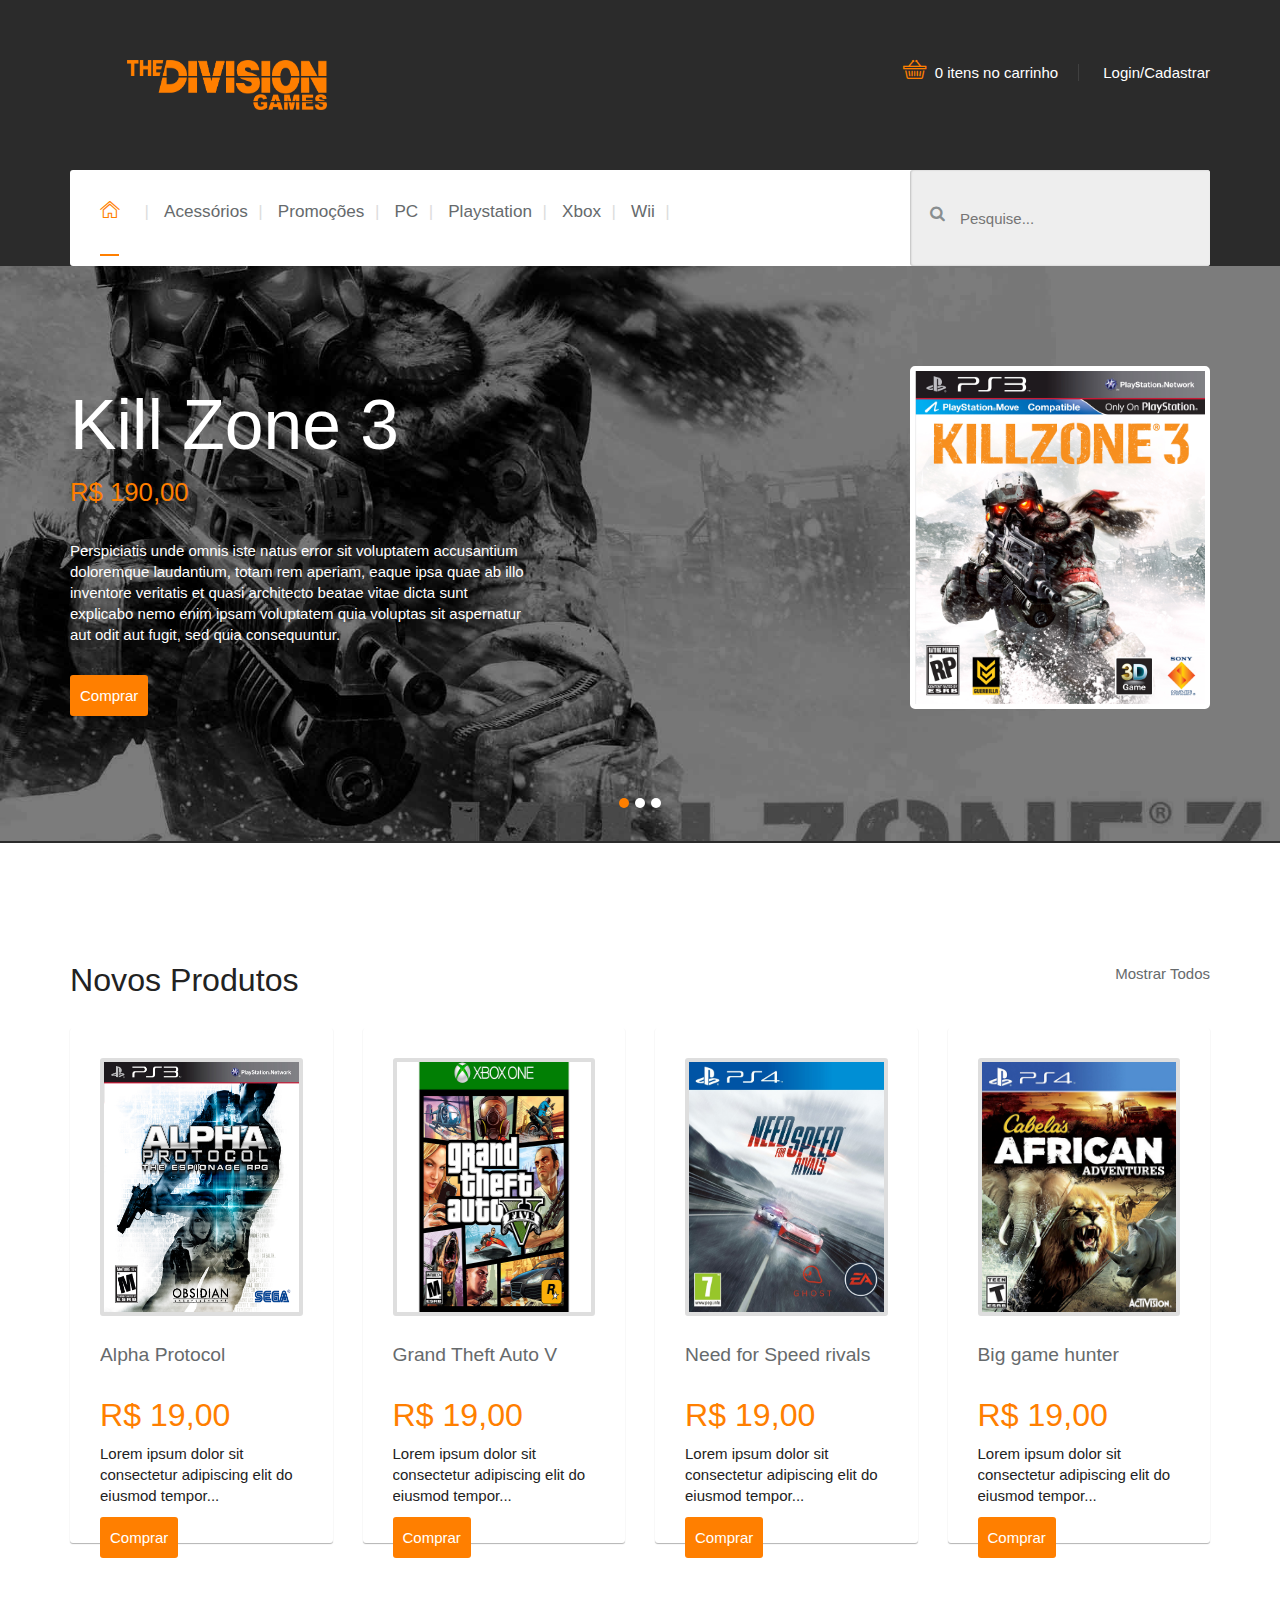
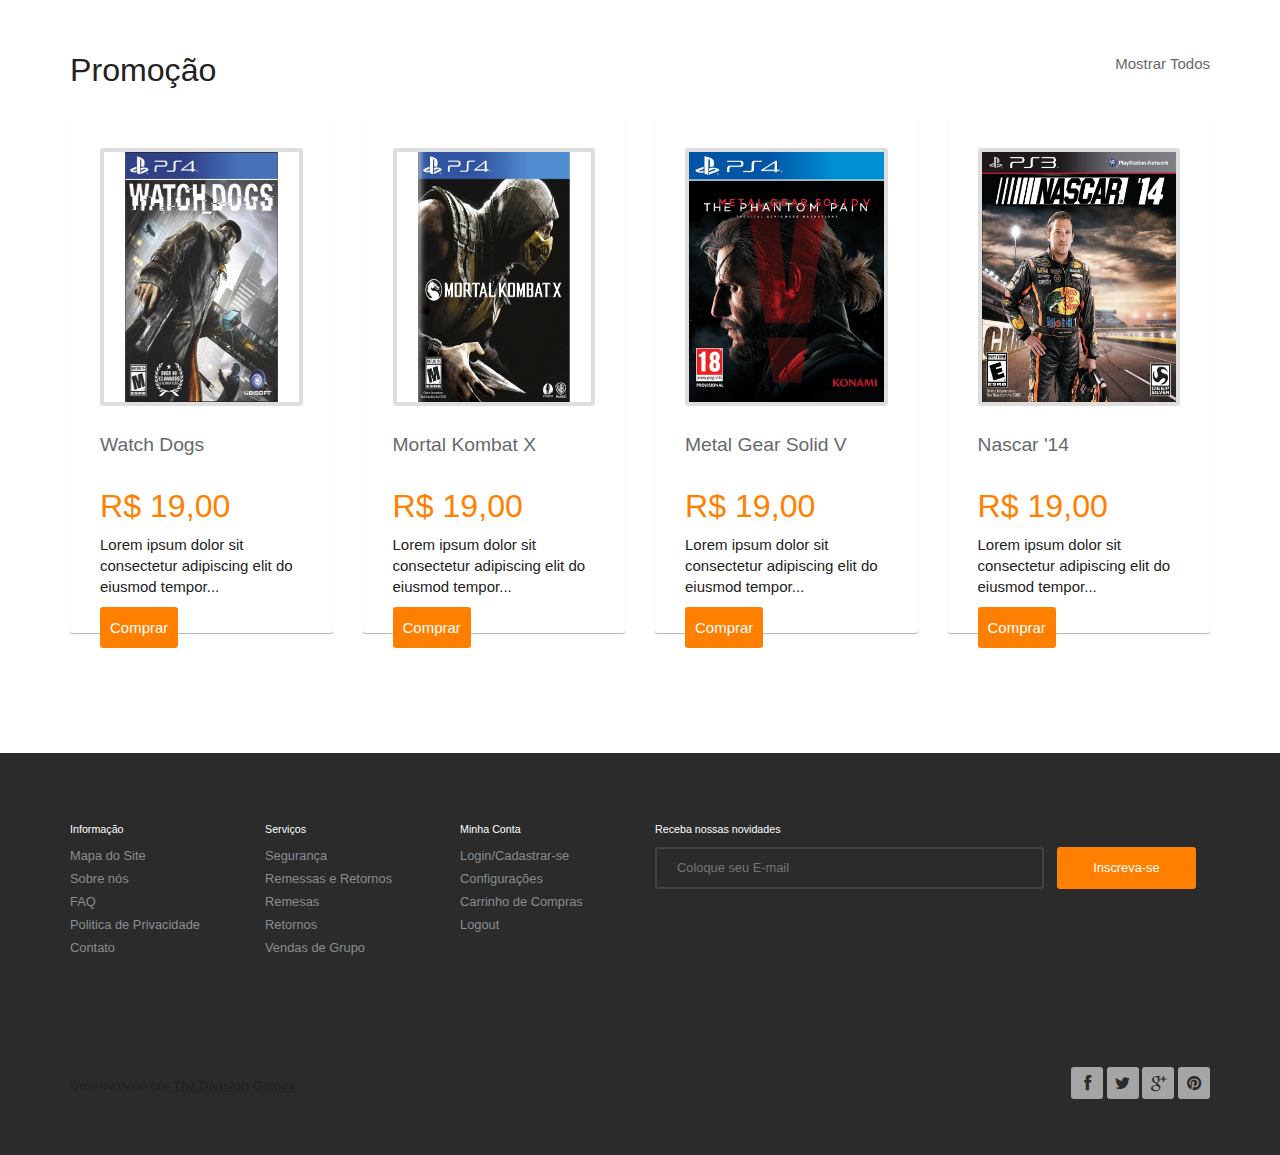
<file: WebContent/index.html>
<!DOCTYPE html>
<html lang="pt-br">
	<head>
		<meta charset="UTF-8">
		<meta http-equiv="X-UA-Compatible" content="IE=edge">
		<meta name="viewport" content="width=device-width, initial-scale=1.0,maximum-scale=1">
		
		<title>The Division Games - Home</title>

		<!-- Loading third party fonts -->
		<link href="http://fonts.googleapis.com/css?family=Roboto:100,300,400,700|" rel="stylesheet" type="text/css">
		<link href="fonts/font-awesome.min.css" rel="stylesheet" type="text/css">
		<link href="fonts/lineo-icon/style.css" rel="stylesheet" type="text/css">

		<!-- Loading main css file -->
		<link rel="stylesheet" href="css/style.css">
		<link rel="stylesheet" type="text/css" href="css/normalize.css">
		<link rel="stylesheet" href="css/bootstrap.css">
		
		<!--[if lt IE 9]>
		<script src="js/ie-support/html5.js"></script>
		<script src="js/ie-support/respond.js"></script>
		<![endif]-->

	</head>


	<body class="slider-collapse">
		
		<div id="site-content">
			<div class="site-header">
				<div class="container">
					<a href="index.html" id="branding">
						<img src="image/logo.png" alt="" class="logo" height="50" width="200">
						<!--div class="logo-text">
							<h1 class="site-title">The Division Games</h1>
							<small class="site-description">Entretenimento</small>
						</div-->
					</a> <!-- #branding -->

					<div class="right-section pull-right">
						<a href="cart.html" class="cart"><i class="icon-cart"></i> 0 itens no carrinho</a>
						<a href="#" class="login-button">Login/Cadastrar</a>
					</div> <!-- .right-section -->

					<div class="main-navigation">
						<button class="toggle-menu"><i class="fa fa-bars"></i></button>
						<ul class="menu">
							<li class="menu-item home current-menu-item"><a href="index.html"><i class="icon-home"></i></a></li>
							<li class="menu-item"><a href="products.html">Acessórios</a></li>
							<li class="menu-item"><a href="products.html">Promoções</a></li>
							<li class="menu-item"><a href="products.html">PC</a></li>
							<li class="menu-item"><a href="products.html">Playstation</a></li>
							<li class="menu-item"><a href="products.html">Xbox</a></li>
							<li class="menu-item"><a href="products.html">Wii</a></li>
						</ul> <!-- .menu -->
						<div class="search-form">
							<form action="">
								<label><i class="fa fa-lg fa-search"></i></label>
								<input type="text" placeholder="Pesquise..." autocomplete>
							</form>
						</div> <!-- .search-form -->

						<div class="mobile-navigation"></div> <!-- .mobile-navigation -->
					</div> <!-- .main-navigation -->
				</div> <!-- .container -->
			</div> <!-- .site-header -->

			<div class="home-slider">
				<ul class="slides">
					<li data-bg-image="image/killzone-slide.jpg">
						<div class="container">
							<div class="slide-content">
								<h2 class="slide-title">Kill Zone 3</h2>
								<small class="slide-subtitle">R$ 190,00</small>
								
								<p>Perspiciatis unde omnis iste natus error sit voluptatem accusantium doloremque laudantium, totam rem aperiam, eaque ipsa quae ab illo inventore veritatis et quasi architecto beatae vitae dicta sunt explicabo nemo enim ipsam voluptatem quia voluptas sit aspernatur aut odit aut fugit, sed quia consequuntur.</p>
								
								<a href="cart.html" class="button">Comprar</a>
							</div>

							<img src="image/killzone.jpg" class="slide-image" width="300">
						</div>
					</li>
					<li data-bg-image="image/needforspeed-slide.jpg">
						<div class="container">
							<div class="slide-content">
								<h2 class="slide-title">Need for Speed: Rivals</h2>
								<small class="slide-subtitle">R$ 190,00</small>
								
								<p>Perspiciatis unde omnis iste natus error sit voluptatem accusantium doloremque laudantium, totam rem aperiam, eaque ipsa quae ab illo inventore veritatis et quasi architecto beatae vitae dicta sunt explicabo nemo enim ipsam voluptatem quia voluptas sit aspernatur aut odit aut fugit, sed quia consequuntur.</p>
								
								<a href="cart.html" class="button">Comprar</a>
							</div>

							<img src="image/needforspeed.jpg" class="slide-image" width="300">
						</div>
					</li>
					<li data-bg-image="image/callofduty-slide1.png">
						<div class="container">
							<div class="slide-content">
								<h2 class="slide-title">Call of Duty: Ghosts</h2>
								<small class="slide-subtitle">R$ 190,00</small>
								
								<p>Perspiciatis unde omnis iste natus error sit voluptatem accusantium doloremque laudantium, totam rem aperiam, eaque ipsa quae ab illo inventore veritatis et quasi architecto beatae vitae dicta sunt explicabo nemo enim ipsam voluptatem quia voluptas sit aspernatur aut odit aut fugit, sed quia consequuntur.</p>
								
								<a href="cart.html" class="button">Comprar</a>
							</div>

							<img src="image/callofduty.jpg" class="slide-image" width="300">
						</div>
					</li>
				</ul> <!-- .slides -->
			</div> <!-- .home-slider -->

			<main class="main-content">
				<div class="container">
					<div class="page">
						<section>
							<header>
								<h2 class="section-title">Novos Produtos</h2>
								<a href="#" class="all">Mostrar Todos</a>
							</header>

							<div class="product-list">
								<div class="product">
									<div class="inner-product">
										<div class="figure-image">
											<a href="single.html"><img src="image/alphaprotocol.jpg" alt="Game 1" height="250" width="200"></a>
										</div>
										<h3 class="product-title"><a href="#">Alpha Protocol</a></h3>
										<small class="price">R$ 19,00</small>
										<p>Lorem ipsum dolor sit consectetur adipiscing elit do eiusmod tempor...</p>
										<a href="cart.html" class="button">Comprar</a>
										<!--a href="#" class="button muted">Read Details</a-->
									</div>
								</div> <!-- .product -->

								<div class="product">
									<div class="inner-product">
										<div class="figure-image">
											<a href="single.html"><img src="image/gta5.jpeg" alt="Game 2" height="250" width="200"></a>
										</div>
										<h3 class="product-title"><a href="#">Grand Theft Auto V</a></h3>
										<small class="price">R$ 19,00</small>
										<p>Lorem ipsum dolor sit consectetur adipiscing elit do eiusmod tempor...</p>
										<a href="cart.html" class="button">Comprar</a>
										<!--a href="#" class="button muted">Read Details</a-->
									</div>
								</div> <!-- .product -->

								<div class="product">
									<div class="inner-product">
										<div class="figure-image">
											<a href="single.html"><img src="image/needforspeed.jpg" alt="Game 3" height="250" width="200"></a>
										</div>
										<h3 class="product-title"><a href="#">Need for Speed rivals</a></h3>
										<small class="price">R$ 19,00</small>
										<p>Lorem ipsum dolor sit consectetur adipiscing elit do eiusmod tempor...</p>
										<a href="cart.html" class="button">Comprar</a>
										<!--a href="#" class="button muted">Read Details</a-->
									</div>
								</div> <!-- .product -->

								<div class="product">
									<div class="inner-product">
										<div class="figure-image">
											<a href="single.html"><img src="image/bighunter.png" alt="Game 4" height="250" width="200"></a>
										</div>
										<h3 class="product-title"><a href="#">Big game hunter</a></h3>
										<small class="price">R$ 19,00</small>
										<p>Lorem ipsum dolor sit consectetur adipiscing elit do eiusmod tempor...</p>
										<a href="cart.html" class="button">Comprar</a>
										<!--a href="#" class="button muted">Read Details</a-->
									</div>
								</div> <!-- .product -->

							</div> <!-- .product-list -->

						</section>

						<section>
							<header>
								<h2 class="section-title">Promoção</h2>
								<a href="#" class="all">Mostrar Todos</a>
							</header>

							<div class="product-list">
								
								<div class="product">
									<div class="inner-product">
										<div class="figure-image">
											<a href="single.html"><img src="image/watchdogs.jpg" alt="Game 1" height="250" width="200"></a>
										</div>
										<h3 class="product-title"><a href="#">Watch Dogs</a></h3>
										<small class="price">R$ 19,00</small>
										<p>Lorem ipsum dolor sit consectetur adipiscing elit do eiusmod tempor...</p>
										<a href="cart.html" class="button">Comprar</a>
										<!--a href="#" class="button muted">Read Details</a-->
									</div>
								</div> <!-- .product -->
								
								
								<div class="product">
									<div class="inner-product">
										<div class="figure-image">
											<a href="single.html"><img src="image/mortalkombat.jpeg" alt="Game 2" height="250" width="200"></a>
										</div>
										<h3 class="product-title"><a href="#">Mortal Kombat X</a></h3>
										<small class="price">R$ 19,00</small>
										<p>Lorem ipsum dolor sit consectetur adipiscing elit do eiusmod tempor...</p>
										<a href="cart.html" class="button">Comprar</a>
										<!--a href="#" class="button muted">Read Details</a-->
									</div>
								</div> <!-- .product -->
								
								
								<div class="product">
									<div class="inner-product">
										<div class="figure-image">
											<a href="single.html"><img src="image/metalgear.jpg" alt="Game 3" height="250" width="200"></a>
										</div>
										<h3 class="product-title"><a href="#">Metal Gear Solid V</a></h3>
										<small class="price">R$ 19,00</small>
										<p>Lorem ipsum dolor sit consectetur adipiscing elit do eiusmod tempor...</p>
										<a href="cart.html" class="button">Comprar</a>
										<!--a href="#" class="button muted">Read Details</a-->
									</div>
								</div> <!-- .product -->
								
								
								<div class="product">
									<div class="inner-product">
										<div class="figure-image">
											<a href="single.html"><img src="image/nascar14.jpg" alt="Game 4" height="250" width="200"></a>
										</div>
										<h3 class="product-title"><a href="#">Nascar '14</a></h3>
										<small class="price">R$ 19,00</small>
										<p>Lorem ipsum dolor sit consectetur adipiscing elit do eiusmod tempor...</p>
										<a href="cart.html" class="button">Comprar</a>
										<!--a href="#" class="button muted">Read Details</a-->
									</div>
								</div> <!-- .product -->
								
							</div> <!-- .product-list -->

						</section>
					</div>
				</div> <!-- .container -->
			</main> <!-- .main-content -->

			<div class="site-footer">
				<div class="container">
					<div class="row">
						<div class="col-md-2">
							<div class="widget">
								<h3 class="widget-title">Informação</h3>
								<ul class="no-bullet">
									<li><a href="#">Mapa do Site</a></li>
									<li><a href="#">Sobre nós</a></li>
									<li><a href="#">FAQ</a></li>
									<li><a href="#">Politica de Privacidade</a></li>
									<li><a href="#">Contato</a></li>
								</ul>
							</div> <!-- .widget -->
						</div> <!-- column -->
						<div class="col-md-2">
							<div class="widget">
								<h3 class="widget-title">Serviços</h3>
								<ul class="no-bullet">
									<li><a href="#">Segurança</a></li>
									<li><a href="#">Remessas e Retornos</a></li>
									<li><a href="#">Remesas</a></li>
									<li><a href="#">Retornos</a></li>
									<li><a href="#">Vendas de Grupo</a></li>
								</ul>
							</div> 
						</div> 
						<div class="col-md-2">
							<div class="widget">
								<h3 class="widget-title">Minha Conta</h3>
								<ul class="no-bullet">
									<li><a href="#">Login/Cadastrar-se</a></li>
									<li><a href="#">Configurações</a></li>
									<li><a href="#">Carrinho de Compras</a></li>
									<!--li><a href="#">Order Tracking</a></li-->
									<li><a href="#">Logout</a></li>
								</ul>
							</div> <!-- .widget -->
						</div> <!-- column -->
						<div class="col-md-6">
							<div class="widget">
								<h3 class="widget-title">Receba nossas novidades</h3>
								<form action="#" class="newsletter-form">
									<input type="email" placeholder="Coloque seu E-mail">
									<input type="submit" value="Inscreva-se">
								</form>
							</div> <!-- .widget -->
						</div> <!-- column -->
					</div><!-- .row -->

					<div class="colophon">
						<div class="copy">Desenvolvido por <u><b>The Division Games<b></u></div>
						<div class="social-links square">
							<a href="#" class="facebook"><i class="fa fa-facebook"></i></a>
							<a href="#" class="twitter"><i class="fa fa-twitter"></i></a>
							<a href="#" class="google-plus"><i class="fa fa-google-plus"></i></a>
							<a href="#" class="pinterest"><i class="fa fa-pinterest"></i></a>
						</div> <!-- .social-links -->
					</div> <!-- .colophon -->
				</div> <!-- .container -->
			</div> <!-- .site-footer -->
		</div>

		<div class="overlay"></div>

		<div class="auth-popup popup">
			<a href="#" class="close"><i class="fa fa-times"></i></a>
			<div class="row">
				<div class="col-md-6">
					<h2 class="section-title">Login</h2>
					<form action="#">
						<input type="text" placeholder="Login">
						<input type="password" placeholder="Senha">
						<input type="submit" value="Login">
					</form>
				</div> <!-- .column -->
				<div class="col-md-6">
					<h2 class="section-title">Criar uma conta</h2>
					<form action="formulario.html">
						<input type="text" placeholder="Login">
						<input type="email" placeholder="E-mail">
						<input type="submit" value="Cadastrar">
					</form>
				</div> <!-- .column -->
			</div> <!-- .row -->
		</div> <!-- .auth-popup -->

		<script src="js/jquery-1.11.1.min.js"></script>
		<script src="js/plugins.js"></script>
		<script src="js/app.js"></script>
		
	</body>

</html>
</file>
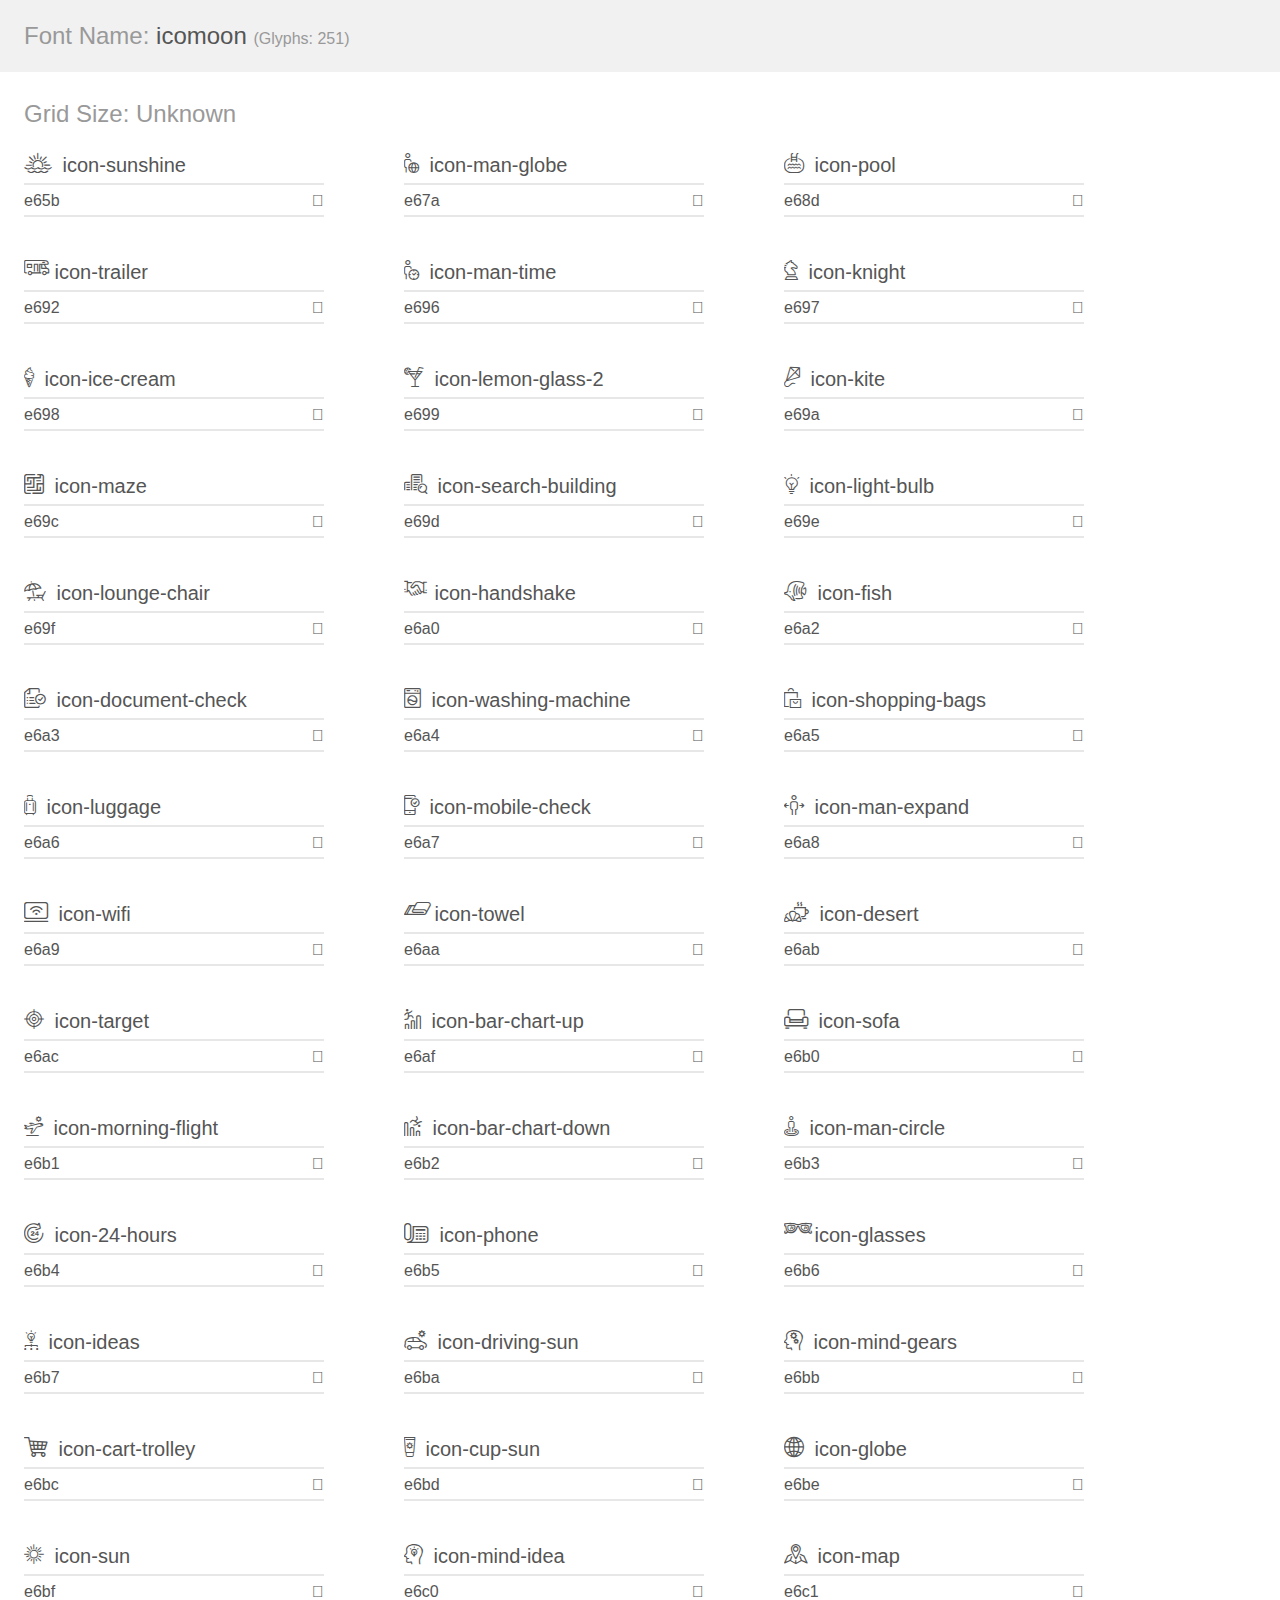
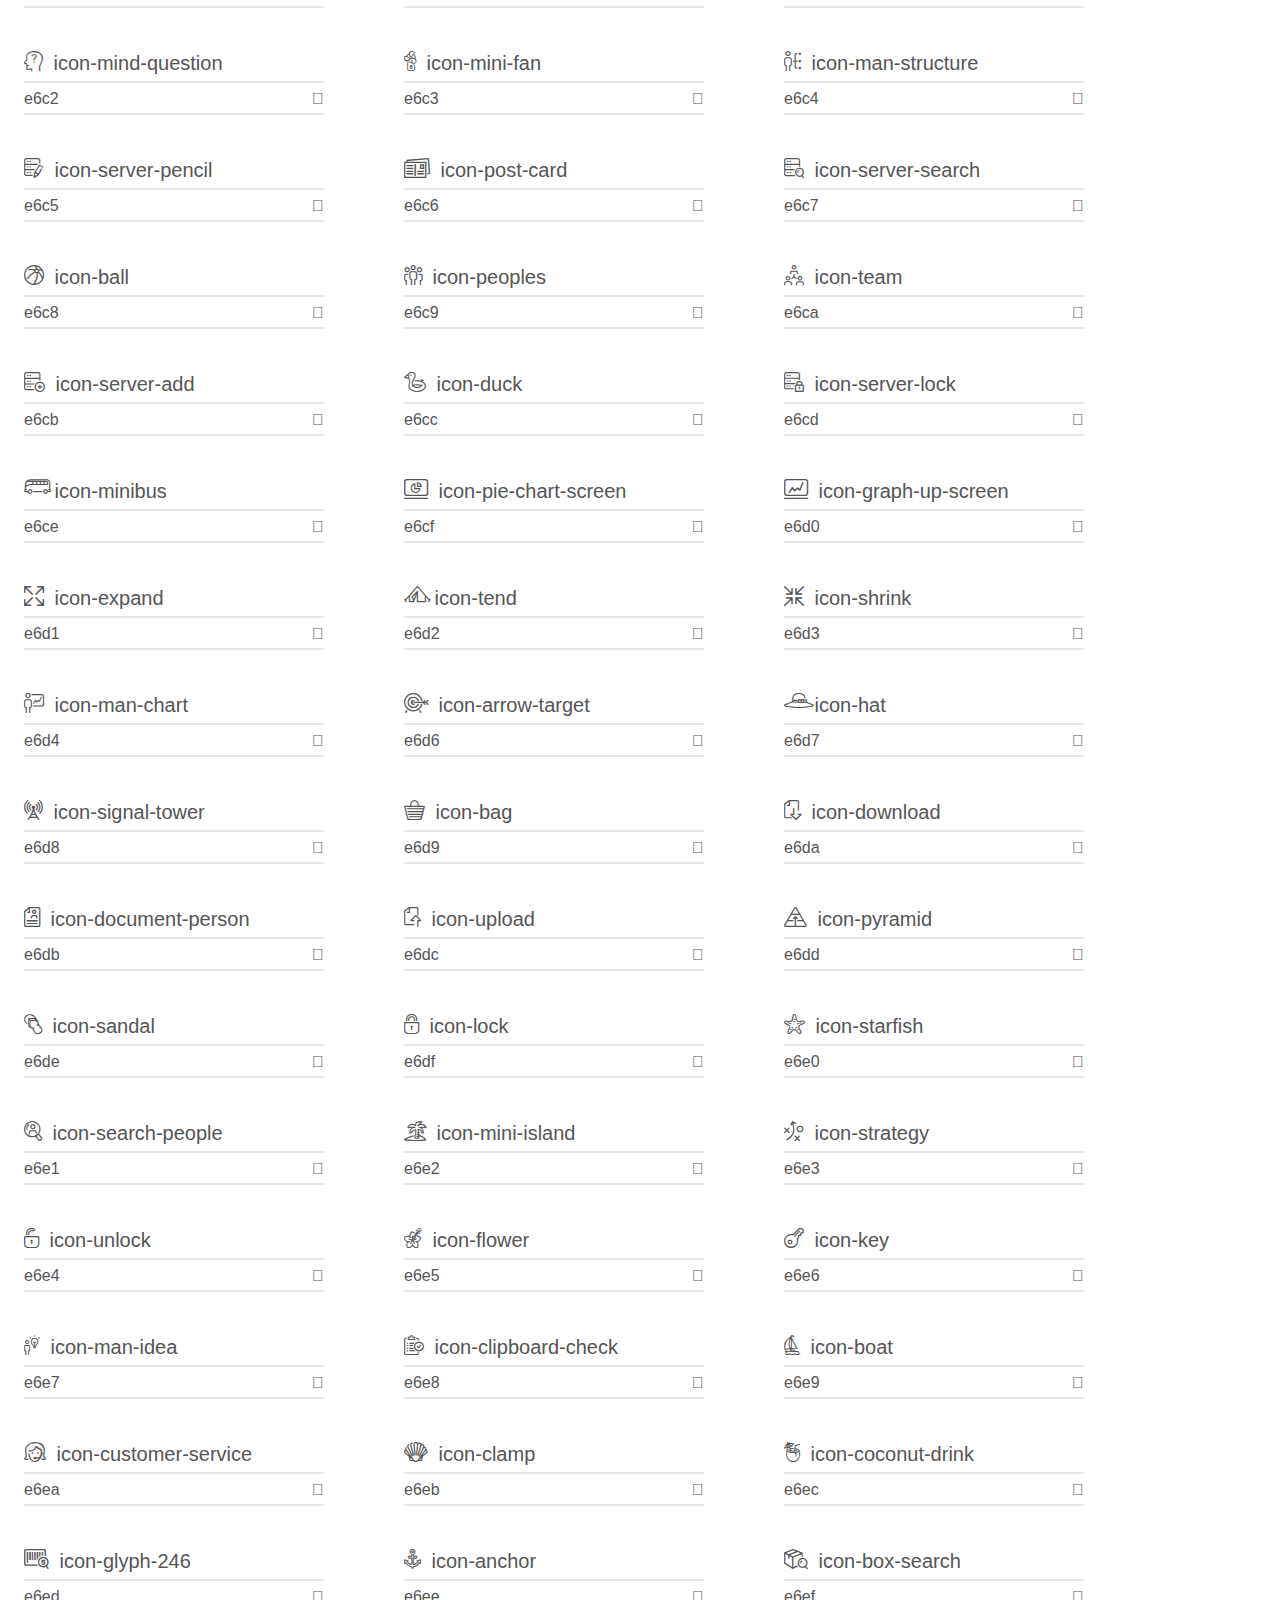
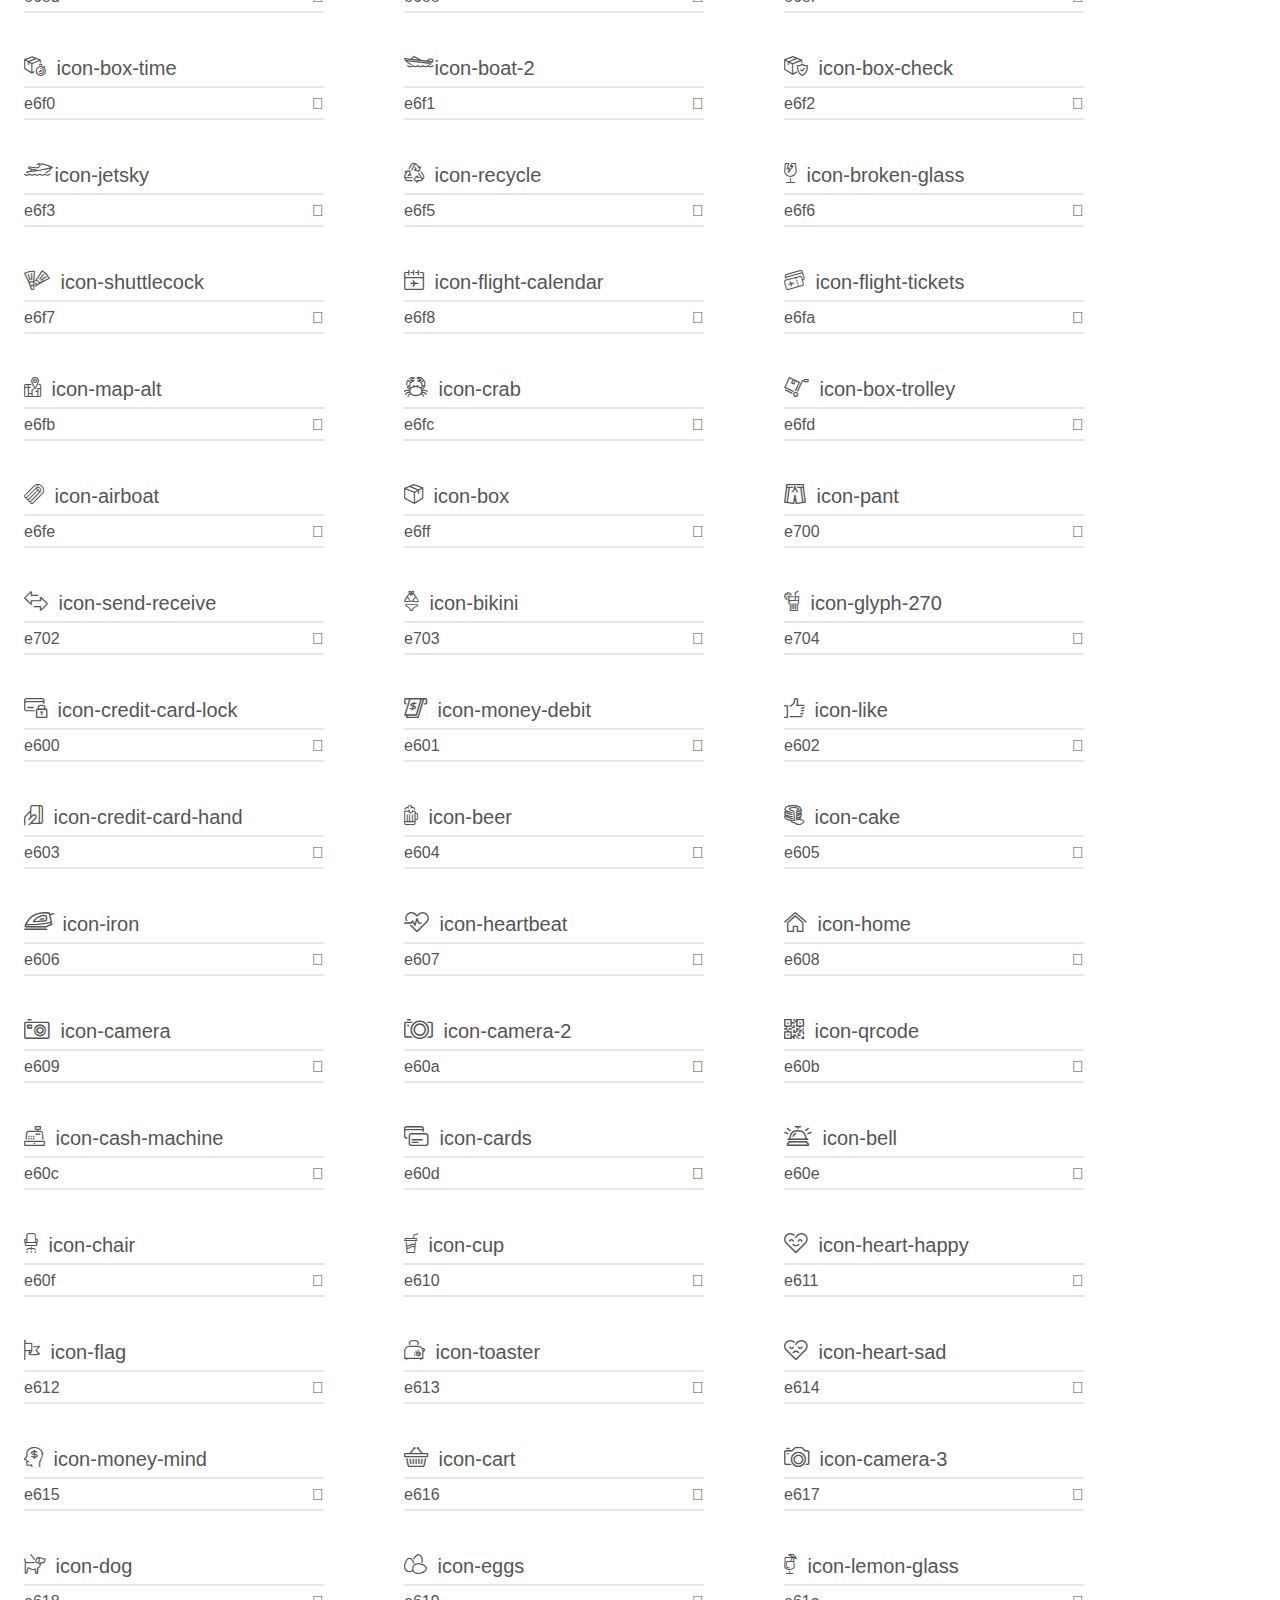
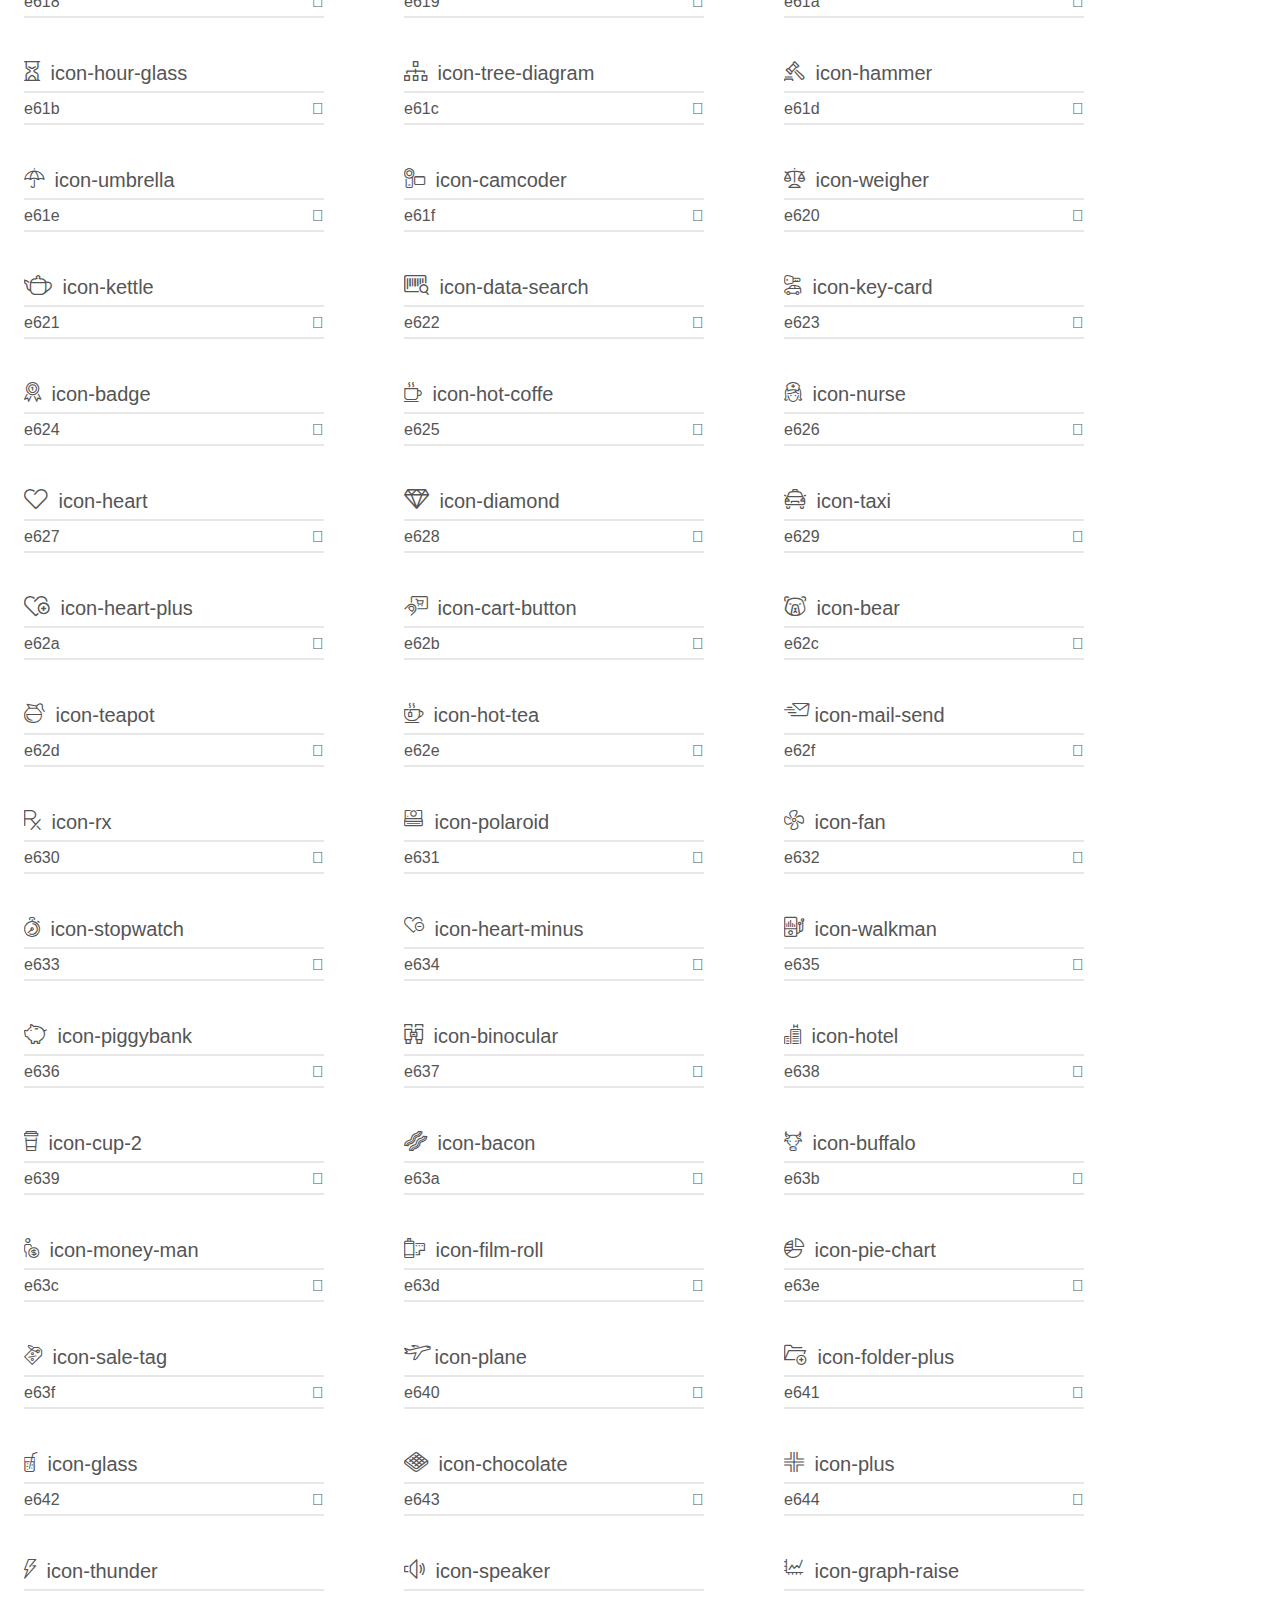
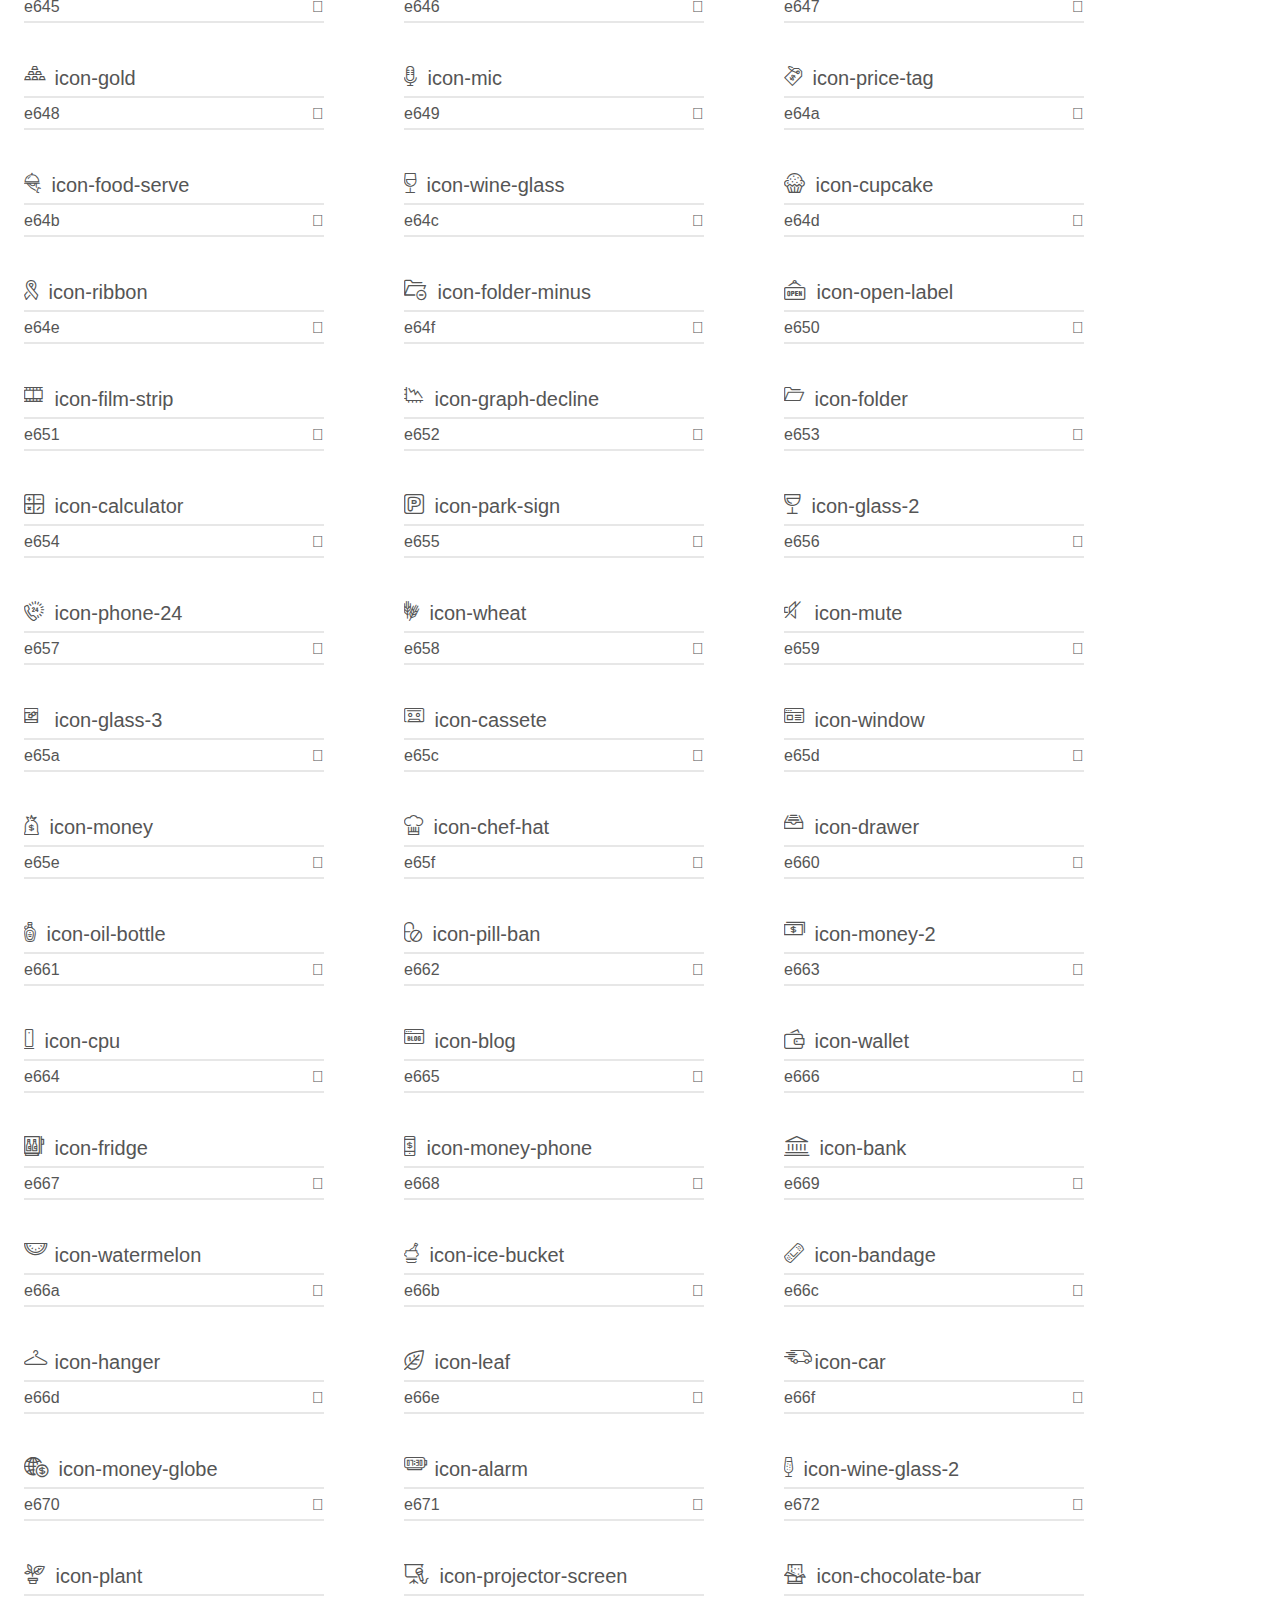
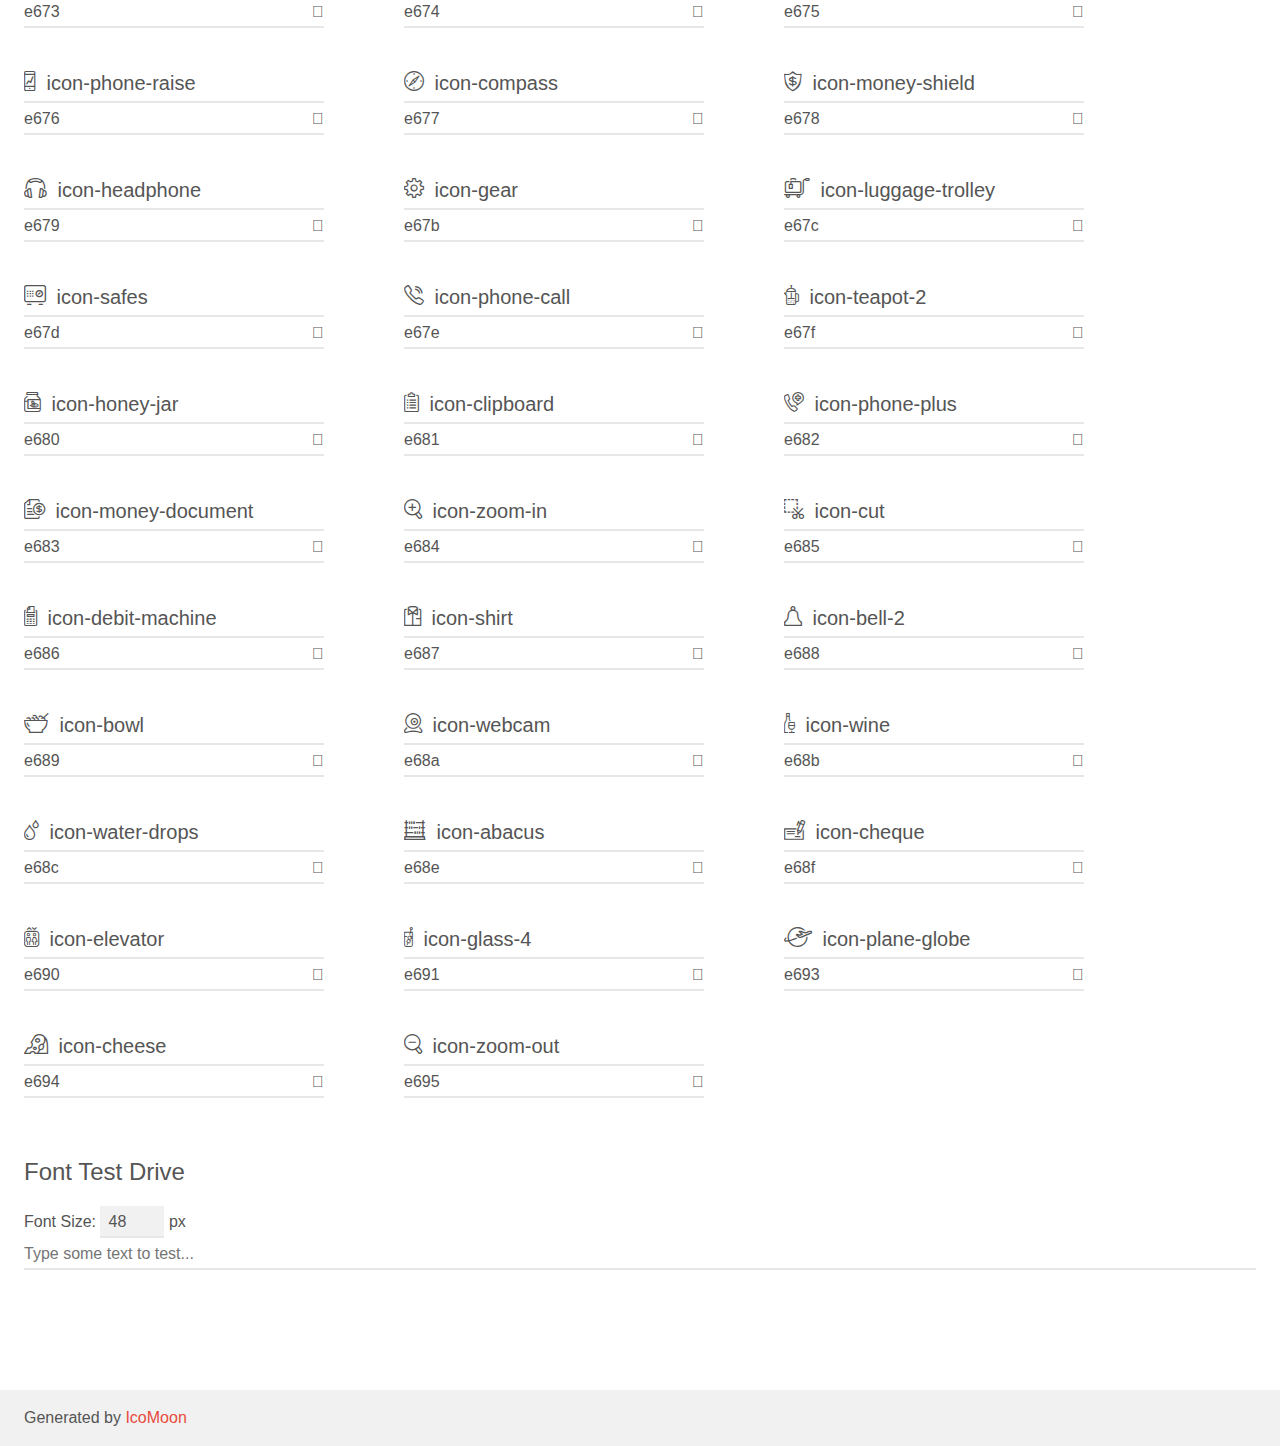
<file: WebContent/fonts/lineo-icon/demo.html>
<!doctype html>
<html>
<head>
	<meta charset="utf-8">
	<title>IcoMoon Demo</title>
	<meta name="description" content="An Icon Font Generated By IcoMoon.io">
	<meta name="viewport" content="width=device-width">
	<link rel="stylesheet" href="demo-files/demo.css">
	<link rel="stylesheet" href="style.css"></head>
<body>
	<div class="bgc1 clearfix">
		<h1 class="mhmm mvm"><span class="fgc1">Font Name:</span> icomoon <small class="fgc1">(Glyphs:&nbsp;251)</small></h1>
	</div>
	<div class="clearfix mhl ptl">
		<h1 class="mvm mtn fgc1">Grid Size: Unknown</h1>
		<div class="glyph fs1">
			<div class="clearfix bshadow0 pbs">
				<span class="icon-sunshine"></span><span class="mls"> icon-sunshine</span>
			</div>
			<fieldset class="fs0 size1of1 clearfix hidden-false">
				<input type="text" readonly value="e65b" class="unit size1of2" />
				<input type="text" maxlength="1" readonly value="&#xe65b;" class="unitRight size1of2 talign-right" />
			</fieldset>
			<div class="fs0 bshadow0 clearfix hidden-true">
				<span class="unit pvs fgc1">liga: </span>
				<input type="text" readonly value="" class="liga unitRight" />
			</div>
		</div>
		<div class="glyph fs1">
			<div class="clearfix bshadow0 pbs">
				<span class="icon-man-globe"></span><span class="mls"> icon-man-globe</span>
			</div>
			<fieldset class="fs0 size1of1 clearfix hidden-false">
				<input type="text" readonly value="e67a" class="unit size1of2" />
				<input type="text" maxlength="1" readonly value="&#xe67a;" class="unitRight size1of2 talign-right" />
			</fieldset>
			<div class="fs0 bshadow0 clearfix hidden-true">
				<span class="unit pvs fgc1">liga: </span>
				<input type="text" readonly value="" class="liga unitRight" />
			</div>
		</div>
		<div class="glyph fs1">
			<div class="clearfix bshadow0 pbs">
				<span class="icon-pool"></span><span class="mls"> icon-pool</span>
			</div>
			<fieldset class="fs0 size1of1 clearfix hidden-false">
				<input type="text" readonly value="e68d" class="unit size1of2" />
				<input type="text" maxlength="1" readonly value="&#xe68d;" class="unitRight size1of2 talign-right" />
			</fieldset>
			<div class="fs0 bshadow0 clearfix hidden-true">
				<span class="unit pvs fgc1">liga: </span>
				<input type="text" readonly value="" class="liga unitRight" />
			</div>
		</div>
		<div class="glyph fs1">
			<div class="clearfix bshadow0 pbs">
				<span class="icon-trailer"></span><span class="mls"> icon-trailer</span>
			</div>
			<fieldset class="fs0 size1of1 clearfix hidden-false">
				<input type="text" readonly value="e692" class="unit size1of2" />
				<input type="text" maxlength="1" readonly value="&#xe692;" class="unitRight size1of2 talign-right" />
			</fieldset>
			<div class="fs0 bshadow0 clearfix hidden-true">
				<span class="unit pvs fgc1">liga: </span>
				<input type="text" readonly value="" class="liga unitRight" />
			</div>
		</div>
		<div class="glyph fs1">
			<div class="clearfix bshadow0 pbs">
				<span class="icon-man-time"></span><span class="mls"> icon-man-time</span>
			</div>
			<fieldset class="fs0 size1of1 clearfix hidden-false">
				<input type="text" readonly value="e696" class="unit size1of2" />
				<input type="text" maxlength="1" readonly value="&#xe696;" class="unitRight size1of2 talign-right" />
			</fieldset>
			<div class="fs0 bshadow0 clearfix hidden-true">
				<span class="unit pvs fgc1">liga: </span>
				<input type="text" readonly value="" class="liga unitRight" />
			</div>
		</div>
		<div class="glyph fs1">
			<div class="clearfix bshadow0 pbs">
				<span class="icon-knight"></span><span class="mls"> icon-knight</span>
			</div>
			<fieldset class="fs0 size1of1 clearfix hidden-false">
				<input type="text" readonly value="e697" class="unit size1of2" />
				<input type="text" maxlength="1" readonly value="&#xe697;" class="unitRight size1of2 talign-right" />
			</fieldset>
			<div class="fs0 bshadow0 clearfix hidden-true">
				<span class="unit pvs fgc1">liga: </span>
				<input type="text" readonly value="" class="liga unitRight" />
			</div>
		</div>
		<div class="glyph fs1">
			<div class="clearfix bshadow0 pbs">
				<span class="icon-ice-cream"></span><span class="mls"> icon-ice-cream</span>
			</div>
			<fieldset class="fs0 size1of1 clearfix hidden-false">
				<input type="text" readonly value="e698" class="unit size1of2" />
				<input type="text" maxlength="1" readonly value="&#xe698;" class="unitRight size1of2 talign-right" />
			</fieldset>
			<div class="fs0 bshadow0 clearfix hidden-true">
				<span class="unit pvs fgc1">liga: </span>
				<input type="text" readonly value="" class="liga unitRight" />
			</div>
		</div>
		<div class="glyph fs1">
			<div class="clearfix bshadow0 pbs">
				<span class="icon-lemon-glass-2"></span><span class="mls"> icon-lemon-glass-2</span>
			</div>
			<fieldset class="fs0 size1of1 clearfix hidden-false">
				<input type="text" readonly value="e699" class="unit size1of2" />
				<input type="text" maxlength="1" readonly value="&#xe699;" class="unitRight size1of2 talign-right" />
			</fieldset>
			<div class="fs0 bshadow0 clearfix hidden-true">
				<span class="unit pvs fgc1">liga: </span>
				<input type="text" readonly value="" class="liga unitRight" />
			</div>
		</div>
		<div class="glyph fs1">
			<div class="clearfix bshadow0 pbs">
				<span class="icon-kite"></span><span class="mls"> icon-kite</span>
			</div>
			<fieldset class="fs0 size1of1 clearfix hidden-false">
				<input type="text" readonly value="e69a" class="unit size1of2" />
				<input type="text" maxlength="1" readonly value="&#xe69a;" class="unitRight size1of2 talign-right" />
			</fieldset>
			<div class="fs0 bshadow0 clearfix hidden-true">
				<span class="unit pvs fgc1">liga: </span>
				<input type="text" readonly value="" class="liga unitRight" />
			</div>
		</div>
		<div class="glyph fs1">
			<div class="clearfix bshadow0 pbs">
				<span class="icon-maze"></span><span class="mls"> icon-maze</span>
			</div>
			<fieldset class="fs0 size1of1 clearfix hidden-false">
				<input type="text" readonly value="e69c" class="unit size1of2" />
				<input type="text" maxlength="1" readonly value="&#xe69c;" class="unitRight size1of2 talign-right" />
			</fieldset>
			<div class="fs0 bshadow0 clearfix hidden-true">
				<span class="unit pvs fgc1">liga: </span>
				<input type="text" readonly value="" class="liga unitRight" />
			</div>
		</div>
		<div class="glyph fs1">
			<div class="clearfix bshadow0 pbs">
				<span class="icon-search-building"></span><span class="mls"> icon-search-building</span>
			</div>
			<fieldset class="fs0 size1of1 clearfix hidden-false">
				<input type="text" readonly value="e69d" class="unit size1of2" />
				<input type="text" maxlength="1" readonly value="&#xe69d;" class="unitRight size1of2 talign-right" />
			</fieldset>
			<div class="fs0 bshadow0 clearfix hidden-true">
				<span class="unit pvs fgc1">liga: </span>
				<input type="text" readonly value="" class="liga unitRight" />
			</div>
		</div>
		<div class="glyph fs1">
			<div class="clearfix bshadow0 pbs">
				<span class="icon-light-bulb"></span><span class="mls"> icon-light-bulb</span>
			</div>
			<fieldset class="fs0 size1of1 clearfix hidden-false">
				<input type="text" readonly value="e69e" class="unit size1of2" />
				<input type="text" maxlength="1" readonly value="&#xe69e;" class="unitRight size1of2 talign-right" />
			</fieldset>
			<div class="fs0 bshadow0 clearfix hidden-true">
				<span class="unit pvs fgc1">liga: </span>
				<input type="text" readonly value="" class="liga unitRight" />
			</div>
		</div>
		<div class="glyph fs1">
			<div class="clearfix bshadow0 pbs">
				<span class="icon-lounge-chair"></span><span class="mls"> icon-lounge-chair</span>
			</div>
			<fieldset class="fs0 size1of1 clearfix hidden-false">
				<input type="text" readonly value="e69f" class="unit size1of2" />
				<input type="text" maxlength="1" readonly value="&#xe69f;" class="unitRight size1of2 talign-right" />
			</fieldset>
			<div class="fs0 bshadow0 clearfix hidden-true">
				<span class="unit pvs fgc1">liga: </span>
				<input type="text" readonly value="" class="liga unitRight" />
			</div>
		</div>
		<div class="glyph fs1">
			<div class="clearfix bshadow0 pbs">
				<span class="icon-handshake"></span><span class="mls"> icon-handshake</span>
			</div>
			<fieldset class="fs0 size1of1 clearfix hidden-false">
				<input type="text" readonly value="e6a0" class="unit size1of2" />
				<input type="text" maxlength="1" readonly value="&#xe6a0;" class="unitRight size1of2 talign-right" />
			</fieldset>
			<div class="fs0 bshadow0 clearfix hidden-true">
				<span class="unit pvs fgc1">liga: </span>
				<input type="text" readonly value="" class="liga unitRight" />
			</div>
		</div>
		<div class="glyph fs1">
			<div class="clearfix bshadow0 pbs">
				<span class="icon-fish"></span><span class="mls"> icon-fish</span>
			</div>
			<fieldset class="fs0 size1of1 clearfix hidden-false">
				<input type="text" readonly value="e6a2" class="unit size1of2" />
				<input type="text" maxlength="1" readonly value="&#xe6a2;" class="unitRight size1of2 talign-right" />
			</fieldset>
			<div class="fs0 bshadow0 clearfix hidden-true">
				<span class="unit pvs fgc1">liga: </span>
				<input type="text" readonly value="" class="liga unitRight" />
			</div>
		</div>
		<div class="glyph fs1">
			<div class="clearfix bshadow0 pbs">
				<span class="icon-document-check"></span><span class="mls"> icon-document-check</span>
			</div>
			<fieldset class="fs0 size1of1 clearfix hidden-false">
				<input type="text" readonly value="e6a3" class="unit size1of2" />
				<input type="text" maxlength="1" readonly value="&#xe6a3;" class="unitRight size1of2 talign-right" />
			</fieldset>
			<div class="fs0 bshadow0 clearfix hidden-true">
				<span class="unit pvs fgc1">liga: </span>
				<input type="text" readonly value="" class="liga unitRight" />
			</div>
		</div>
		<div class="glyph fs1">
			<div class="clearfix bshadow0 pbs">
				<span class="icon-washing-machine"></span><span class="mls"> icon-washing-machine</span>
			</div>
			<fieldset class="fs0 size1of1 clearfix hidden-false">
				<input type="text" readonly value="e6a4" class="unit size1of2" />
				<input type="text" maxlength="1" readonly value="&#xe6a4;" class="unitRight size1of2 talign-right" />
			</fieldset>
			<div class="fs0 bshadow0 clearfix hidden-true">
				<span class="unit pvs fgc1">liga: </span>
				<input type="text" readonly value="" class="liga unitRight" />
			</div>
		</div>
		<div class="glyph fs1">
			<div class="clearfix bshadow0 pbs">
				<span class="icon-shopping-bags"></span><span class="mls"> icon-shopping-bags</span>
			</div>
			<fieldset class="fs0 size1of1 clearfix hidden-false">
				<input type="text" readonly value="e6a5" class="unit size1of2" />
				<input type="text" maxlength="1" readonly value="&#xe6a5;" class="unitRight size1of2 talign-right" />
			</fieldset>
			<div class="fs0 bshadow0 clearfix hidden-true">
				<span class="unit pvs fgc1">liga: </span>
				<input type="text" readonly value="" class="liga unitRight" />
			</div>
		</div>
		<div class="glyph fs1">
			<div class="clearfix bshadow0 pbs">
				<span class="icon-luggage"></span><span class="mls"> icon-luggage</span>
			</div>
			<fieldset class="fs0 size1of1 clearfix hidden-false">
				<input type="text" readonly value="e6a6" class="unit size1of2" />
				<input type="text" maxlength="1" readonly value="&#xe6a6;" class="unitRight size1of2 talign-right" />
			</fieldset>
			<div class="fs0 bshadow0 clearfix hidden-true">
				<span class="unit pvs fgc1">liga: </span>
				<input type="text" readonly value="" class="liga unitRight" />
			</div>
		</div>
		<div class="glyph fs1">
			<div class="clearfix bshadow0 pbs">
				<span class="icon-mobile-check"></span><span class="mls"> icon-mobile-check</span>
			</div>
			<fieldset class="fs0 size1of1 clearfix hidden-false">
				<input type="text" readonly value="e6a7" class="unit size1of2" />
				<input type="text" maxlength="1" readonly value="&#xe6a7;" class="unitRight size1of2 talign-right" />
			</fieldset>
			<div class="fs0 bshadow0 clearfix hidden-true">
				<span class="unit pvs fgc1">liga: </span>
				<input type="text" readonly value="" class="liga unitRight" />
			</div>
		</div>
		<div class="glyph fs1">
			<div class="clearfix bshadow0 pbs">
				<span class="icon-man-expand"></span><span class="mls"> icon-man-expand</span>
			</div>
			<fieldset class="fs0 size1of1 clearfix hidden-false">
				<input type="text" readonly value="e6a8" class="unit size1of2" />
				<input type="text" maxlength="1" readonly value="&#xe6a8;" class="unitRight size1of2 talign-right" />
			</fieldset>
			<div class="fs0 bshadow0 clearfix hidden-true">
				<span class="unit pvs fgc1">liga: </span>
				<input type="text" readonly value="" class="liga unitRight" />
			</div>
		</div>
		<div class="glyph fs1">
			<div class="clearfix bshadow0 pbs">
				<span class="icon-wifi"></span><span class="mls"> icon-wifi</span>
			</div>
			<fieldset class="fs0 size1of1 clearfix hidden-false">
				<input type="text" readonly value="e6a9" class="unit size1of2" />
				<input type="text" maxlength="1" readonly value="&#xe6a9;" class="unitRight size1of2 talign-right" />
			</fieldset>
			<div class="fs0 bshadow0 clearfix hidden-true">
				<span class="unit pvs fgc1">liga: </span>
				<input type="text" readonly value="" class="liga unitRight" />
			</div>
		</div>
		<div class="glyph fs1">
			<div class="clearfix bshadow0 pbs">
				<span class="icon-towel"></span><span class="mls"> icon-towel</span>
			</div>
			<fieldset class="fs0 size1of1 clearfix hidden-false">
				<input type="text" readonly value="e6aa" class="unit size1of2" />
				<input type="text" maxlength="1" readonly value="&#xe6aa;" class="unitRight size1of2 talign-right" />
			</fieldset>
			<div class="fs0 bshadow0 clearfix hidden-true">
				<span class="unit pvs fgc1">liga: </span>
				<input type="text" readonly value="" class="liga unitRight" />
			</div>
		</div>
		<div class="glyph fs1">
			<div class="clearfix bshadow0 pbs">
				<span class="icon-desert"></span><span class="mls"> icon-desert</span>
			</div>
			<fieldset class="fs0 size1of1 clearfix hidden-false">
				<input type="text" readonly value="e6ab" class="unit size1of2" />
				<input type="text" maxlength="1" readonly value="&#xe6ab;" class="unitRight size1of2 talign-right" />
			</fieldset>
			<div class="fs0 bshadow0 clearfix hidden-true">
				<span class="unit pvs fgc1">liga: </span>
				<input type="text" readonly value="" class="liga unitRight" />
			</div>
		</div>
		<div class="glyph fs1">
			<div class="clearfix bshadow0 pbs">
				<span class="icon-target"></span><span class="mls"> icon-target</span>
			</div>
			<fieldset class="fs0 size1of1 clearfix hidden-false">
				<input type="text" readonly value="e6ac" class="unit size1of2" />
				<input type="text" maxlength="1" readonly value="&#xe6ac;" class="unitRight size1of2 talign-right" />
			</fieldset>
			<div class="fs0 bshadow0 clearfix hidden-true">
				<span class="unit pvs fgc1">liga: </span>
				<input type="text" readonly value="" class="liga unitRight" />
			</div>
		</div>
		<div class="glyph fs1">
			<div class="clearfix bshadow0 pbs">
				<span class="icon-bar-chart-up"></span><span class="mls"> icon-bar-chart-up</span>
			</div>
			<fieldset class="fs0 size1of1 clearfix hidden-false">
				<input type="text" readonly value="e6af" class="unit size1of2" />
				<input type="text" maxlength="1" readonly value="&#xe6af;" class="unitRight size1of2 talign-right" />
			</fieldset>
			<div class="fs0 bshadow0 clearfix hidden-true">
				<span class="unit pvs fgc1">liga: </span>
				<input type="text" readonly value="" class="liga unitRight" />
			</div>
		</div>
		<div class="glyph fs1">
			<div class="clearfix bshadow0 pbs">
				<span class="icon-sofa"></span><span class="mls"> icon-sofa</span>
			</div>
			<fieldset class="fs0 size1of1 clearfix hidden-false">
				<input type="text" readonly value="e6b0" class="unit size1of2" />
				<input type="text" maxlength="1" readonly value="&#xe6b0;" class="unitRight size1of2 talign-right" />
			</fieldset>
			<div class="fs0 bshadow0 clearfix hidden-true">
				<span class="unit pvs fgc1">liga: </span>
				<input type="text" readonly value="" class="liga unitRight" />
			</div>
		</div>
		<div class="glyph fs1">
			<div class="clearfix bshadow0 pbs">
				<span class="icon-morning-flight"></span><span class="mls"> icon-morning-flight</span>
			</div>
			<fieldset class="fs0 size1of1 clearfix hidden-false">
				<input type="text" readonly value="e6b1" class="unit size1of2" />
				<input type="text" maxlength="1" readonly value="&#xe6b1;" class="unitRight size1of2 talign-right" />
			</fieldset>
			<div class="fs0 bshadow0 clearfix hidden-true">
				<span class="unit pvs fgc1">liga: </span>
				<input type="text" readonly value="" class="liga unitRight" />
			</div>
		</div>
		<div class="glyph fs1">
			<div class="clearfix bshadow0 pbs">
				<span class="icon-bar-chart-down"></span><span class="mls"> icon-bar-chart-down</span>
			</div>
			<fieldset class="fs0 size1of1 clearfix hidden-false">
				<input type="text" readonly value="e6b2" class="unit size1of2" />
				<input type="text" maxlength="1" readonly value="&#xe6b2;" class="unitRight size1of2 talign-right" />
			</fieldset>
			<div class="fs0 bshadow0 clearfix hidden-true">
				<span class="unit pvs fgc1">liga: </span>
				<input type="text" readonly value="" class="liga unitRight" />
			</div>
		</div>
		<div class="glyph fs1">
			<div class="clearfix bshadow0 pbs">
				<span class="icon-man-circle"></span><span class="mls"> icon-man-circle</span>
			</div>
			<fieldset class="fs0 size1of1 clearfix hidden-false">
				<input type="text" readonly value="e6b3" class="unit size1of2" />
				<input type="text" maxlength="1" readonly value="&#xe6b3;" class="unitRight size1of2 talign-right" />
			</fieldset>
			<div class="fs0 bshadow0 clearfix hidden-true">
				<span class="unit pvs fgc1">liga: </span>
				<input type="text" readonly value="" class="liga unitRight" />
			</div>
		</div>
		<div class="glyph fs1">
			<div class="clearfix bshadow0 pbs">
				<span class="icon-24-hours"></span><span class="mls"> icon-24-hours</span>
			</div>
			<fieldset class="fs0 size1of1 clearfix hidden-false">
				<input type="text" readonly value="e6b4" class="unit size1of2" />
				<input type="text" maxlength="1" readonly value="&#xe6b4;" class="unitRight size1of2 talign-right" />
			</fieldset>
			<div class="fs0 bshadow0 clearfix hidden-true">
				<span class="unit pvs fgc1">liga: </span>
				<input type="text" readonly value="" class="liga unitRight" />
			</div>
		</div>
		<div class="glyph fs1">
			<div class="clearfix bshadow0 pbs">
				<span class="icon-phone"></span><span class="mls"> icon-phone</span>
			</div>
			<fieldset class="fs0 size1of1 clearfix hidden-false">
				<input type="text" readonly value="e6b5" class="unit size1of2" />
				<input type="text" maxlength="1" readonly value="&#xe6b5;" class="unitRight size1of2 talign-right" />
			</fieldset>
			<div class="fs0 bshadow0 clearfix hidden-true">
				<span class="unit pvs fgc1">liga: </span>
				<input type="text" readonly value="" class="liga unitRight" />
			</div>
		</div>
		<div class="glyph fs1">
			<div class="clearfix bshadow0 pbs">
				<span class="icon-glasses"></span><span class="mls"> icon-glasses</span>
			</div>
			<fieldset class="fs0 size1of1 clearfix hidden-false">
				<input type="text" readonly value="e6b6" class="unit size1of2" />
				<input type="text" maxlength="1" readonly value="&#xe6b6;" class="unitRight size1of2 talign-right" />
			</fieldset>
			<div class="fs0 bshadow0 clearfix hidden-true">
				<span class="unit pvs fgc1">liga: </span>
				<input type="text" readonly value="" class="liga unitRight" />
			</div>
		</div>
		<div class="glyph fs1">
			<div class="clearfix bshadow0 pbs">
				<span class="icon-ideas"></span><span class="mls"> icon-ideas</span>
			</div>
			<fieldset class="fs0 size1of1 clearfix hidden-false">
				<input type="text" readonly value="e6b7" class="unit size1of2" />
				<input type="text" maxlength="1" readonly value="&#xe6b7;" class="unitRight size1of2 talign-right" />
			</fieldset>
			<div class="fs0 bshadow0 clearfix hidden-true">
				<span class="unit pvs fgc1">liga: </span>
				<input type="text" readonly value="" class="liga unitRight" />
			</div>
		</div>
		<div class="glyph fs1">
			<div class="clearfix bshadow0 pbs">
				<span class="icon-driving-sun"></span><span class="mls"> icon-driving-sun</span>
			</div>
			<fieldset class="fs0 size1of1 clearfix hidden-false">
				<input type="text" readonly value="e6ba" class="unit size1of2" />
				<input type="text" maxlength="1" readonly value="&#xe6ba;" class="unitRight size1of2 talign-right" />
			</fieldset>
			<div class="fs0 bshadow0 clearfix hidden-true">
				<span class="unit pvs fgc1">liga: </span>
				<input type="text" readonly value="" class="liga unitRight" />
			</div>
		</div>
		<div class="glyph fs1">
			<div class="clearfix bshadow0 pbs">
				<span class="icon-mind-gears"></span><span class="mls"> icon-mind-gears</span>
			</div>
			<fieldset class="fs0 size1of1 clearfix hidden-false">
				<input type="text" readonly value="e6bb" class="unit size1of2" />
				<input type="text" maxlength="1" readonly value="&#xe6bb;" class="unitRight size1of2 talign-right" />
			</fieldset>
			<div class="fs0 bshadow0 clearfix hidden-true">
				<span class="unit pvs fgc1">liga: </span>
				<input type="text" readonly value="" class="liga unitRight" />
			</div>
		</div>
		<div class="glyph fs1">
			<div class="clearfix bshadow0 pbs">
				<span class="icon-cart-trolley"></span><span class="mls"> icon-cart-trolley</span>
			</div>
			<fieldset class="fs0 size1of1 clearfix hidden-false">
				<input type="text" readonly value="e6bc" class="unit size1of2" />
				<input type="text" maxlength="1" readonly value="&#xe6bc;" class="unitRight size1of2 talign-right" />
			</fieldset>
			<div class="fs0 bshadow0 clearfix hidden-true">
				<span class="unit pvs fgc1">liga: </span>
				<input type="text" readonly value="" class="liga unitRight" />
			</div>
		</div>
		<div class="glyph fs1">
			<div class="clearfix bshadow0 pbs">
				<span class="icon-cup-sun"></span><span class="mls"> icon-cup-sun</span>
			</div>
			<fieldset class="fs0 size1of1 clearfix hidden-false">
				<input type="text" readonly value="e6bd" class="unit size1of2" />
				<input type="text" maxlength="1" readonly value="&#xe6bd;" class="unitRight size1of2 talign-right" />
			</fieldset>
			<div class="fs0 bshadow0 clearfix hidden-true">
				<span class="unit pvs fgc1">liga: </span>
				<input type="text" readonly value="" class="liga unitRight" />
			</div>
		</div>
		<div class="glyph fs1">
			<div class="clearfix bshadow0 pbs">
				<span class="icon-globe"></span><span class="mls"> icon-globe</span>
			</div>
			<fieldset class="fs0 size1of1 clearfix hidden-false">
				<input type="text" readonly value="e6be" class="unit size1of2" />
				<input type="text" maxlength="1" readonly value="&#xe6be;" class="unitRight size1of2 talign-right" />
			</fieldset>
			<div class="fs0 bshadow0 clearfix hidden-true">
				<span class="unit pvs fgc1">liga: </span>
				<input type="text" readonly value="" class="liga unitRight" />
			</div>
		</div>
		<div class="glyph fs1">
			<div class="clearfix bshadow0 pbs">
				<span class="icon-sun"></span><span class="mls"> icon-sun</span>
			</div>
			<fieldset class="fs0 size1of1 clearfix hidden-false">
				<input type="text" readonly value="e6bf" class="unit size1of2" />
				<input type="text" maxlength="1" readonly value="&#xe6bf;" class="unitRight size1of2 talign-right" />
			</fieldset>
			<div class="fs0 bshadow0 clearfix hidden-true">
				<span class="unit pvs fgc1">liga: </span>
				<input type="text" readonly value="" class="liga unitRight" />
			</div>
		</div>
		<div class="glyph fs1">
			<div class="clearfix bshadow0 pbs">
				<span class="icon-mind-idea"></span><span class="mls"> icon-mind-idea</span>
			</div>
			<fieldset class="fs0 size1of1 clearfix hidden-false">
				<input type="text" readonly value="e6c0" class="unit size1of2" />
				<input type="text" maxlength="1" readonly value="&#xe6c0;" class="unitRight size1of2 talign-right" />
			</fieldset>
			<div class="fs0 bshadow0 clearfix hidden-true">
				<span class="unit pvs fgc1">liga: </span>
				<input type="text" readonly value="" class="liga unitRight" />
			</div>
		</div>
		<div class="glyph fs1">
			<div class="clearfix bshadow0 pbs">
				<span class="icon-map"></span><span class="mls"> icon-map</span>
			</div>
			<fieldset class="fs0 size1of1 clearfix hidden-false">
				<input type="text" readonly value="e6c1" class="unit size1of2" />
				<input type="text" maxlength="1" readonly value="&#xe6c1;" class="unitRight size1of2 talign-right" />
			</fieldset>
			<div class="fs0 bshadow0 clearfix hidden-true">
				<span class="unit pvs fgc1">liga: </span>
				<input type="text" readonly value="" class="liga unitRight" />
			</div>
		</div>
		<div class="glyph fs1">
			<div class="clearfix bshadow0 pbs">
				<span class="icon-mind-question"></span><span class="mls"> icon-mind-question</span>
			</div>
			<fieldset class="fs0 size1of1 clearfix hidden-false">
				<input type="text" readonly value="e6c2" class="unit size1of2" />
				<input type="text" maxlength="1" readonly value="&#xe6c2;" class="unitRight size1of2 talign-right" />
			</fieldset>
			<div class="fs0 bshadow0 clearfix hidden-true">
				<span class="unit pvs fgc1">liga: </span>
				<input type="text" readonly value="" class="liga unitRight" />
			</div>
		</div>
		<div class="glyph fs1">
			<div class="clearfix bshadow0 pbs">
				<span class="icon-mini-fan"></span><span class="mls"> icon-mini-fan</span>
			</div>
			<fieldset class="fs0 size1of1 clearfix hidden-false">
				<input type="text" readonly value="e6c3" class="unit size1of2" />
				<input type="text" maxlength="1" readonly value="&#xe6c3;" class="unitRight size1of2 talign-right" />
			</fieldset>
			<div class="fs0 bshadow0 clearfix hidden-true">
				<span class="unit pvs fgc1">liga: </span>
				<input type="text" readonly value="" class="liga unitRight" />
			</div>
		</div>
		<div class="glyph fs1">
			<div class="clearfix bshadow0 pbs">
				<span class="icon-man-structure"></span><span class="mls"> icon-man-structure</span>
			</div>
			<fieldset class="fs0 size1of1 clearfix hidden-false">
				<input type="text" readonly value="e6c4" class="unit size1of2" />
				<input type="text" maxlength="1" readonly value="&#xe6c4;" class="unitRight size1of2 talign-right" />
			</fieldset>
			<div class="fs0 bshadow0 clearfix hidden-true">
				<span class="unit pvs fgc1">liga: </span>
				<input type="text" readonly value="" class="liga unitRight" />
			</div>
		</div>
		<div class="glyph fs1">
			<div class="clearfix bshadow0 pbs">
				<span class="icon-server-pencil"></span><span class="mls"> icon-server-pencil</span>
			</div>
			<fieldset class="fs0 size1of1 clearfix hidden-false">
				<input type="text" readonly value="e6c5" class="unit size1of2" />
				<input type="text" maxlength="1" readonly value="&#xe6c5;" class="unitRight size1of2 talign-right" />
			</fieldset>
			<div class="fs0 bshadow0 clearfix hidden-true">
				<span class="unit pvs fgc1">liga: </span>
				<input type="text" readonly value="" class="liga unitRight" />
			</div>
		</div>
		<div class="glyph fs1">
			<div class="clearfix bshadow0 pbs">
				<span class="icon-post-card"></span><span class="mls"> icon-post-card</span>
			</div>
			<fieldset class="fs0 size1of1 clearfix hidden-false">
				<input type="text" readonly value="e6c6" class="unit size1of2" />
				<input type="text" maxlength="1" readonly value="&#xe6c6;" class="unitRight size1of2 talign-right" />
			</fieldset>
			<div class="fs0 bshadow0 clearfix hidden-true">
				<span class="unit pvs fgc1">liga: </span>
				<input type="text" readonly value="" class="liga unitRight" />
			</div>
		</div>
		<div class="glyph fs1">
			<div class="clearfix bshadow0 pbs">
				<span class="icon-server-search"></span><span class="mls"> icon-server-search</span>
			</div>
			<fieldset class="fs0 size1of1 clearfix hidden-false">
				<input type="text" readonly value="e6c7" class="unit size1of2" />
				<input type="text" maxlength="1" readonly value="&#xe6c7;" class="unitRight size1of2 talign-right" />
			</fieldset>
			<div class="fs0 bshadow0 clearfix hidden-true">
				<span class="unit pvs fgc1">liga: </span>
				<input type="text" readonly value="" class="liga unitRight" />
			</div>
		</div>
		<div class="glyph fs1">
			<div class="clearfix bshadow0 pbs">
				<span class="icon-ball"></span><span class="mls"> icon-ball</span>
			</div>
			<fieldset class="fs0 size1of1 clearfix hidden-false">
				<input type="text" readonly value="e6c8" class="unit size1of2" />
				<input type="text" maxlength="1" readonly value="&#xe6c8;" class="unitRight size1of2 talign-right" />
			</fieldset>
			<div class="fs0 bshadow0 clearfix hidden-true">
				<span class="unit pvs fgc1">liga: </span>
				<input type="text" readonly value="" class="liga unitRight" />
			</div>
		</div>
		<div class="glyph fs1">
			<div class="clearfix bshadow0 pbs">
				<span class="icon-peoples"></span><span class="mls"> icon-peoples</span>
			</div>
			<fieldset class="fs0 size1of1 clearfix hidden-false">
				<input type="text" readonly value="e6c9" class="unit size1of2" />
				<input type="text" maxlength="1" readonly value="&#xe6c9;" class="unitRight size1of2 talign-right" />
			</fieldset>
			<div class="fs0 bshadow0 clearfix hidden-true">
				<span class="unit pvs fgc1">liga: </span>
				<input type="text" readonly value="" class="liga unitRight" />
			</div>
		</div>
		<div class="glyph fs1">
			<div class="clearfix bshadow0 pbs">
				<span class="icon-team"></span><span class="mls"> icon-team</span>
			</div>
			<fieldset class="fs0 size1of1 clearfix hidden-false">
				<input type="text" readonly value="e6ca" class="unit size1of2" />
				<input type="text" maxlength="1" readonly value="&#xe6ca;" class="unitRight size1of2 talign-right" />
			</fieldset>
			<div class="fs0 bshadow0 clearfix hidden-true">
				<span class="unit pvs fgc1">liga: </span>
				<input type="text" readonly value="" class="liga unitRight" />
			</div>
		</div>
		<div class="glyph fs1">
			<div class="clearfix bshadow0 pbs">
				<span class="icon-server-add"></span><span class="mls"> icon-server-add</span>
			</div>
			<fieldset class="fs0 size1of1 clearfix hidden-false">
				<input type="text" readonly value="e6cb" class="unit size1of2" />
				<input type="text" maxlength="1" readonly value="&#xe6cb;" class="unitRight size1of2 talign-right" />
			</fieldset>
			<div class="fs0 bshadow0 clearfix hidden-true">
				<span class="unit pvs fgc1">liga: </span>
				<input type="text" readonly value="" class="liga unitRight" />
			</div>
		</div>
		<div class="glyph fs1">
			<div class="clearfix bshadow0 pbs">
				<span class="icon-duck"></span><span class="mls"> icon-duck</span>
			</div>
			<fieldset class="fs0 size1of1 clearfix hidden-false">
				<input type="text" readonly value="e6cc" class="unit size1of2" />
				<input type="text" maxlength="1" readonly value="&#xe6cc;" class="unitRight size1of2 talign-right" />
			</fieldset>
			<div class="fs0 bshadow0 clearfix hidden-true">
				<span class="unit pvs fgc1">liga: </span>
				<input type="text" readonly value="" class="liga unitRight" />
			</div>
		</div>
		<div class="glyph fs1">
			<div class="clearfix bshadow0 pbs">
				<span class="icon-server-lock"></span><span class="mls"> icon-server-lock</span>
			</div>
			<fieldset class="fs0 size1of1 clearfix hidden-false">
				<input type="text" readonly value="e6cd" class="unit size1of2" />
				<input type="text" maxlength="1" readonly value="&#xe6cd;" class="unitRight size1of2 talign-right" />
			</fieldset>
			<div class="fs0 bshadow0 clearfix hidden-true">
				<span class="unit pvs fgc1">liga: </span>
				<input type="text" readonly value="" class="liga unitRight" />
			</div>
		</div>
		<div class="glyph fs1">
			<div class="clearfix bshadow0 pbs">
				<span class="icon-minibus"></span><span class="mls"> icon-minibus</span>
			</div>
			<fieldset class="fs0 size1of1 clearfix hidden-false">
				<input type="text" readonly value="e6ce" class="unit size1of2" />
				<input type="text" maxlength="1" readonly value="&#xe6ce;" class="unitRight size1of2 talign-right" />
			</fieldset>
			<div class="fs0 bshadow0 clearfix hidden-true">
				<span class="unit pvs fgc1">liga: </span>
				<input type="text" readonly value="" class="liga unitRight" />
			</div>
		</div>
		<div class="glyph fs1">
			<div class="clearfix bshadow0 pbs">
				<span class="icon-pie-chart-screen"></span><span class="mls"> icon-pie-chart-screen</span>
			</div>
			<fieldset class="fs0 size1of1 clearfix hidden-false">
				<input type="text" readonly value="e6cf" class="unit size1of2" />
				<input type="text" maxlength="1" readonly value="&#xe6cf;" class="unitRight size1of2 talign-right" />
			</fieldset>
			<div class="fs0 bshadow0 clearfix hidden-true">
				<span class="unit pvs fgc1">liga: </span>
				<input type="text" readonly value="" class="liga unitRight" />
			</div>
		</div>
		<div class="glyph fs1">
			<div class="clearfix bshadow0 pbs">
				<span class="icon-graph-up-screen"></span><span class="mls"> icon-graph-up-screen</span>
			</div>
			<fieldset class="fs0 size1of1 clearfix hidden-false">
				<input type="text" readonly value="e6d0" class="unit size1of2" />
				<input type="text" maxlength="1" readonly value="&#xe6d0;" class="unitRight size1of2 talign-right" />
			</fieldset>
			<div class="fs0 bshadow0 clearfix hidden-true">
				<span class="unit pvs fgc1">liga: </span>
				<input type="text" readonly value="" class="liga unitRight" />
			</div>
		</div>
		<div class="glyph fs1">
			<div class="clearfix bshadow0 pbs">
				<span class="icon-expand"></span><span class="mls"> icon-expand</span>
			</div>
			<fieldset class="fs0 size1of1 clearfix hidden-false">
				<input type="text" readonly value="e6d1" class="unit size1of2" />
				<input type="text" maxlength="1" readonly value="&#xe6d1;" class="unitRight size1of2 talign-right" />
			</fieldset>
			<div class="fs0 bshadow0 clearfix hidden-true">
				<span class="unit pvs fgc1">liga: </span>
				<input type="text" readonly value="" class="liga unitRight" />
			</div>
		</div>
		<div class="glyph fs1">
			<div class="clearfix bshadow0 pbs">
				<span class="icon-tend"></span><span class="mls"> icon-tend</span>
			</div>
			<fieldset class="fs0 size1of1 clearfix hidden-false">
				<input type="text" readonly value="e6d2" class="unit size1of2" />
				<input type="text" maxlength="1" readonly value="&#xe6d2;" class="unitRight size1of2 talign-right" />
			</fieldset>
			<div class="fs0 bshadow0 clearfix hidden-true">
				<span class="unit pvs fgc1">liga: </span>
				<input type="text" readonly value="" class="liga unitRight" />
			</div>
		</div>
		<div class="glyph fs1">
			<div class="clearfix bshadow0 pbs">
				<span class="icon-shrink"></span><span class="mls"> icon-shrink</span>
			</div>
			<fieldset class="fs0 size1of1 clearfix hidden-false">
				<input type="text" readonly value="e6d3" class="unit size1of2" />
				<input type="text" maxlength="1" readonly value="&#xe6d3;" class="unitRight size1of2 talign-right" />
			</fieldset>
			<div class="fs0 bshadow0 clearfix hidden-true">
				<span class="unit pvs fgc1">liga: </span>
				<input type="text" readonly value="" class="liga unitRight" />
			</div>
		</div>
		<div class="glyph fs1">
			<div class="clearfix bshadow0 pbs">
				<span class="icon-man-chart"></span><span class="mls"> icon-man-chart</span>
			</div>
			<fieldset class="fs0 size1of1 clearfix hidden-false">
				<input type="text" readonly value="e6d4" class="unit size1of2" />
				<input type="text" maxlength="1" readonly value="&#xe6d4;" class="unitRight size1of2 talign-right" />
			</fieldset>
			<div class="fs0 bshadow0 clearfix hidden-true">
				<span class="unit pvs fgc1">liga: </span>
				<input type="text" readonly value="" class="liga unitRight" />
			</div>
		</div>
		<div class="glyph fs1">
			<div class="clearfix bshadow0 pbs">
				<span class="icon-arrow-target"></span><span class="mls"> icon-arrow-target</span>
			</div>
			<fieldset class="fs0 size1of1 clearfix hidden-false">
				<input type="text" readonly value="e6d6" class="unit size1of2" />
				<input type="text" maxlength="1" readonly value="&#xe6d6;" class="unitRight size1of2 talign-right" />
			</fieldset>
			<div class="fs0 bshadow0 clearfix hidden-true">
				<span class="unit pvs fgc1">liga: </span>
				<input type="text" readonly value="" class="liga unitRight" />
			</div>
		</div>
		<div class="glyph fs1">
			<div class="clearfix bshadow0 pbs">
				<span class="icon-hat"></span><span class="mls"> icon-hat</span>
			</div>
			<fieldset class="fs0 size1of1 clearfix hidden-false">
				<input type="text" readonly value="e6d7" class="unit size1of2" />
				<input type="text" maxlength="1" readonly value="&#xe6d7;" class="unitRight size1of2 talign-right" />
			</fieldset>
			<div class="fs0 bshadow0 clearfix hidden-true">
				<span class="unit pvs fgc1">liga: </span>
				<input type="text" readonly value="" class="liga unitRight" />
			</div>
		</div>
		<div class="glyph fs1">
			<div class="clearfix bshadow0 pbs">
				<span class="icon-signal-tower"></span><span class="mls"> icon-signal-tower</span>
			</div>
			<fieldset class="fs0 size1of1 clearfix hidden-false">
				<input type="text" readonly value="e6d8" class="unit size1of2" />
				<input type="text" maxlength="1" readonly value="&#xe6d8;" class="unitRight size1of2 talign-right" />
			</fieldset>
			<div class="fs0 bshadow0 clearfix hidden-true">
				<span class="unit pvs fgc1">liga: </span>
				<input type="text" readonly value="" class="liga unitRight" />
			</div>
		</div>
		<div class="glyph fs1">
			<div class="clearfix bshadow0 pbs">
				<span class="icon-bag"></span><span class="mls"> icon-bag</span>
			</div>
			<fieldset class="fs0 size1of1 clearfix hidden-false">
				<input type="text" readonly value="e6d9" class="unit size1of2" />
				<input type="text" maxlength="1" readonly value="&#xe6d9;" class="unitRight size1of2 talign-right" />
			</fieldset>
			<div class="fs0 bshadow0 clearfix hidden-true">
				<span class="unit pvs fgc1">liga: </span>
				<input type="text" readonly value="" class="liga unitRight" />
			</div>
		</div>
		<div class="glyph fs1">
			<div class="clearfix bshadow0 pbs">
				<span class="icon-download"></span><span class="mls"> icon-download</span>
			</div>
			<fieldset class="fs0 size1of1 clearfix hidden-false">
				<input type="text" readonly value="e6da" class="unit size1of2" />
				<input type="text" maxlength="1" readonly value="&#xe6da;" class="unitRight size1of2 talign-right" />
			</fieldset>
			<div class="fs0 bshadow0 clearfix hidden-true">
				<span class="unit pvs fgc1">liga: </span>
				<input type="text" readonly value="" class="liga unitRight" />
			</div>
		</div>
		<div class="glyph fs1">
			<div class="clearfix bshadow0 pbs">
				<span class="icon-document-person"></span><span class="mls"> icon-document-person</span>
			</div>
			<fieldset class="fs0 size1of1 clearfix hidden-false">
				<input type="text" readonly value="e6db" class="unit size1of2" />
				<input type="text" maxlength="1" readonly value="&#xe6db;" class="unitRight size1of2 talign-right" />
			</fieldset>
			<div class="fs0 bshadow0 clearfix hidden-true">
				<span class="unit pvs fgc1">liga: </span>
				<input type="text" readonly value="" class="liga unitRight" />
			</div>
		</div>
		<div class="glyph fs1">
			<div class="clearfix bshadow0 pbs">
				<span class="icon-upload"></span><span class="mls"> icon-upload</span>
			</div>
			<fieldset class="fs0 size1of1 clearfix hidden-false">
				<input type="text" readonly value="e6dc" class="unit size1of2" />
				<input type="text" maxlength="1" readonly value="&#xe6dc;" class="unitRight size1of2 talign-right" />
			</fieldset>
			<div class="fs0 bshadow0 clearfix hidden-true">
				<span class="unit pvs fgc1">liga: </span>
				<input type="text" readonly value="" class="liga unitRight" />
			</div>
		</div>
		<div class="glyph fs1">
			<div class="clearfix bshadow0 pbs">
				<span class="icon-pyramid"></span><span class="mls"> icon-pyramid</span>
			</div>
			<fieldset class="fs0 size1of1 clearfix hidden-false">
				<input type="text" readonly value="e6dd" class="unit size1of2" />
				<input type="text" maxlength="1" readonly value="&#xe6dd;" class="unitRight size1of2 talign-right" />
			</fieldset>
			<div class="fs0 bshadow0 clearfix hidden-true">
				<span class="unit pvs fgc1">liga: </span>
				<input type="text" readonly value="" class="liga unitRight" />
			</div>
		</div>
		<div class="glyph fs1">
			<div class="clearfix bshadow0 pbs">
				<span class="icon-sandal"></span><span class="mls"> icon-sandal</span>
			</div>
			<fieldset class="fs0 size1of1 clearfix hidden-false">
				<input type="text" readonly value="e6de" class="unit size1of2" />
				<input type="text" maxlength="1" readonly value="&#xe6de;" class="unitRight size1of2 talign-right" />
			</fieldset>
			<div class="fs0 bshadow0 clearfix hidden-true">
				<span class="unit pvs fgc1">liga: </span>
				<input type="text" readonly value="" class="liga unitRight" />
			</div>
		</div>
		<div class="glyph fs1">
			<div class="clearfix bshadow0 pbs">
				<span class="icon-lock"></span><span class="mls"> icon-lock</span>
			</div>
			<fieldset class="fs0 size1of1 clearfix hidden-false">
				<input type="text" readonly value="e6df" class="unit size1of2" />
				<input type="text" maxlength="1" readonly value="&#xe6df;" class="unitRight size1of2 talign-right" />
			</fieldset>
			<div class="fs0 bshadow0 clearfix hidden-true">
				<span class="unit pvs fgc1">liga: </span>
				<input type="text" readonly value="" class="liga unitRight" />
			</div>
		</div>
		<div class="glyph fs1">
			<div class="clearfix bshadow0 pbs">
				<span class="icon-starfish"></span><span class="mls"> icon-starfish</span>
			</div>
			<fieldset class="fs0 size1of1 clearfix hidden-false">
				<input type="text" readonly value="e6e0" class="unit size1of2" />
				<input type="text" maxlength="1" readonly value="&#xe6e0;" class="unitRight size1of2 talign-right" />
			</fieldset>
			<div class="fs0 bshadow0 clearfix hidden-true">
				<span class="unit pvs fgc1">liga: </span>
				<input type="text" readonly value="" class="liga unitRight" />
			</div>
		</div>
		<div class="glyph fs1">
			<div class="clearfix bshadow0 pbs">
				<span class="icon-search-people"></span><span class="mls"> icon-search-people</span>
			</div>
			<fieldset class="fs0 size1of1 clearfix hidden-false">
				<input type="text" readonly value="e6e1" class="unit size1of2" />
				<input type="text" maxlength="1" readonly value="&#xe6e1;" class="unitRight size1of2 talign-right" />
			</fieldset>
			<div class="fs0 bshadow0 clearfix hidden-true">
				<span class="unit pvs fgc1">liga: </span>
				<input type="text" readonly value="" class="liga unitRight" />
			</div>
		</div>
		<div class="glyph fs1">
			<div class="clearfix bshadow0 pbs">
				<span class="icon-mini-island"></span><span class="mls"> icon-mini-island</span>
			</div>
			<fieldset class="fs0 size1of1 clearfix hidden-false">
				<input type="text" readonly value="e6e2" class="unit size1of2" />
				<input type="text" maxlength="1" readonly value="&#xe6e2;" class="unitRight size1of2 talign-right" />
			</fieldset>
			<div class="fs0 bshadow0 clearfix hidden-true">
				<span class="unit pvs fgc1">liga: </span>
				<input type="text" readonly value="" class="liga unitRight" />
			</div>
		</div>
		<div class="glyph fs1">
			<div class="clearfix bshadow0 pbs">
				<span class="icon-strategy"></span><span class="mls"> icon-strategy</span>
			</div>
			<fieldset class="fs0 size1of1 clearfix hidden-false">
				<input type="text" readonly value="e6e3" class="unit size1of2" />
				<input type="text" maxlength="1" readonly value="&#xe6e3;" class="unitRight size1of2 talign-right" />
			</fieldset>
			<div class="fs0 bshadow0 clearfix hidden-true">
				<span class="unit pvs fgc1">liga: </span>
				<input type="text" readonly value="" class="liga unitRight" />
			</div>
		</div>
		<div class="glyph fs1">
			<div class="clearfix bshadow0 pbs">
				<span class="icon-unlock"></span><span class="mls"> icon-unlock</span>
			</div>
			<fieldset class="fs0 size1of1 clearfix hidden-false">
				<input type="text" readonly value="e6e4" class="unit size1of2" />
				<input type="text" maxlength="1" readonly value="&#xe6e4;" class="unitRight size1of2 talign-right" />
			</fieldset>
			<div class="fs0 bshadow0 clearfix hidden-true">
				<span class="unit pvs fgc1">liga: </span>
				<input type="text" readonly value="" class="liga unitRight" />
			</div>
		</div>
		<div class="glyph fs1">
			<div class="clearfix bshadow0 pbs">
				<span class="icon-flower"></span><span class="mls"> icon-flower</span>
			</div>
			<fieldset class="fs0 size1of1 clearfix hidden-false">
				<input type="text" readonly value="e6e5" class="unit size1of2" />
				<input type="text" maxlength="1" readonly value="&#xe6e5;" class="unitRight size1of2 talign-right" />
			</fieldset>
			<div class="fs0 bshadow0 clearfix hidden-true">
				<span class="unit pvs fgc1">liga: </span>
				<input type="text" readonly value="" class="liga unitRight" />
			</div>
		</div>
		<div class="glyph fs1">
			<div class="clearfix bshadow0 pbs">
				<span class="icon-key"></span><span class="mls"> icon-key</span>
			</div>
			<fieldset class="fs0 size1of1 clearfix hidden-false">
				<input type="text" readonly value="e6e6" class="unit size1of2" />
				<input type="text" maxlength="1" readonly value="&#xe6e6;" class="unitRight size1of2 talign-right" />
			</fieldset>
			<div class="fs0 bshadow0 clearfix hidden-true">
				<span class="unit pvs fgc1">liga: </span>
				<input type="text" readonly value="" class="liga unitRight" />
			</div>
		</div>
		<div class="glyph fs1">
			<div class="clearfix bshadow0 pbs">
				<span class="icon-man-idea"></span><span class="mls"> icon-man-idea</span>
			</div>
			<fieldset class="fs0 size1of1 clearfix hidden-false">
				<input type="text" readonly value="e6e7" class="unit size1of2" />
				<input type="text" maxlength="1" readonly value="&#xe6e7;" class="unitRight size1of2 talign-right" />
			</fieldset>
			<div class="fs0 bshadow0 clearfix hidden-true">
				<span class="unit pvs fgc1">liga: </span>
				<input type="text" readonly value="" class="liga unitRight" />
			</div>
		</div>
		<div class="glyph fs1">
			<div class="clearfix bshadow0 pbs">
				<span class="icon-clipboard-check"></span><span class="mls"> icon-clipboard-check</span>
			</div>
			<fieldset class="fs0 size1of1 clearfix hidden-false">
				<input type="text" readonly value="e6e8" class="unit size1of2" />
				<input type="text" maxlength="1" readonly value="&#xe6e8;" class="unitRight size1of2 talign-right" />
			</fieldset>
			<div class="fs0 bshadow0 clearfix hidden-true">
				<span class="unit pvs fgc1">liga: </span>
				<input type="text" readonly value="" class="liga unitRight" />
			</div>
		</div>
		<div class="glyph fs1">
			<div class="clearfix bshadow0 pbs">
				<span class="icon-boat"></span><span class="mls"> icon-boat</span>
			</div>
			<fieldset class="fs0 size1of1 clearfix hidden-false">
				<input type="text" readonly value="e6e9" class="unit size1of2" />
				<input type="text" maxlength="1" readonly value="&#xe6e9;" class="unitRight size1of2 talign-right" />
			</fieldset>
			<div class="fs0 bshadow0 clearfix hidden-true">
				<span class="unit pvs fgc1">liga: </span>
				<input type="text" readonly value="" class="liga unitRight" />
			</div>
		</div>
		<div class="glyph fs1">
			<div class="clearfix bshadow0 pbs">
				<span class="icon-customer-service"></span><span class="mls"> icon-customer-service</span>
			</div>
			<fieldset class="fs0 size1of1 clearfix hidden-false">
				<input type="text" readonly value="e6ea" class="unit size1of2" />
				<input type="text" maxlength="1" readonly value="&#xe6ea;" class="unitRight size1of2 talign-right" />
			</fieldset>
			<div class="fs0 bshadow0 clearfix hidden-true">
				<span class="unit pvs fgc1">liga: </span>
				<input type="text" readonly value="" class="liga unitRight" />
			</div>
		</div>
		<div class="glyph fs1">
			<div class="clearfix bshadow0 pbs">
				<span class="icon-clamp"></span><span class="mls"> icon-clamp</span>
			</div>
			<fieldset class="fs0 size1of1 clearfix hidden-false">
				<input type="text" readonly value="e6eb" class="unit size1of2" />
				<input type="text" maxlength="1" readonly value="&#xe6eb;" class="unitRight size1of2 talign-right" />
			</fieldset>
			<div class="fs0 bshadow0 clearfix hidden-true">
				<span class="unit pvs fgc1">liga: </span>
				<input type="text" readonly value="" class="liga unitRight" />
			</div>
		</div>
		<div class="glyph fs1">
			<div class="clearfix bshadow0 pbs">
				<span class="icon-coconut-drink"></span><span class="mls"> icon-coconut-drink</span>
			</div>
			<fieldset class="fs0 size1of1 clearfix hidden-false">
				<input type="text" readonly value="e6ec" class="unit size1of2" />
				<input type="text" maxlength="1" readonly value="&#xe6ec;" class="unitRight size1of2 talign-right" />
			</fieldset>
			<div class="fs0 bshadow0 clearfix hidden-true">
				<span class="unit pvs fgc1">liga: </span>
				<input type="text" readonly value="" class="liga unitRight" />
			</div>
		</div>
		<div class="glyph fs1">
			<div class="clearfix bshadow0 pbs">
				<span class="icon-glyph-246"></span><span class="mls"> icon-glyph-246</span>
			</div>
			<fieldset class="fs0 size1of1 clearfix hidden-false">
				<input type="text" readonly value="e6ed" class="unit size1of2" />
				<input type="text" maxlength="1" readonly value="&#xe6ed;" class="unitRight size1of2 talign-right" />
			</fieldset>
			<div class="fs0 bshadow0 clearfix hidden-true">
				<span class="unit pvs fgc1">liga: </span>
				<input type="text" readonly value="" class="liga unitRight" />
			</div>
		</div>
		<div class="glyph fs1">
			<div class="clearfix bshadow0 pbs">
				<span class="icon-anchor"></span><span class="mls"> icon-anchor</span>
			</div>
			<fieldset class="fs0 size1of1 clearfix hidden-false">
				<input type="text" readonly value="e6ee" class="unit size1of2" />
				<input type="text" maxlength="1" readonly value="&#xe6ee;" class="unitRight size1of2 talign-right" />
			</fieldset>
			<div class="fs0 bshadow0 clearfix hidden-true">
				<span class="unit pvs fgc1">liga: </span>
				<input type="text" readonly value="" class="liga unitRight" />
			</div>
		</div>
		<div class="glyph fs1">
			<div class="clearfix bshadow0 pbs">
				<span class="icon-box-search"></span><span class="mls"> icon-box-search</span>
			</div>
			<fieldset class="fs0 size1of1 clearfix hidden-false">
				<input type="text" readonly value="e6ef" class="unit size1of2" />
				<input type="text" maxlength="1" readonly value="&#xe6ef;" class="unitRight size1of2 talign-right" />
			</fieldset>
			<div class="fs0 bshadow0 clearfix hidden-true">
				<span class="unit pvs fgc1">liga: </span>
				<input type="text" readonly value="" class="liga unitRight" />
			</div>
		</div>
		<div class="glyph fs1">
			<div class="clearfix bshadow0 pbs">
				<span class="icon-box-time"></span><span class="mls"> icon-box-time</span>
			</div>
			<fieldset class="fs0 size1of1 clearfix hidden-false">
				<input type="text" readonly value="e6f0" class="unit size1of2" />
				<input type="text" maxlength="1" readonly value="&#xe6f0;" class="unitRight size1of2 talign-right" />
			</fieldset>
			<div class="fs0 bshadow0 clearfix hidden-true">
				<span class="unit pvs fgc1">liga: </span>
				<input type="text" readonly value="" class="liga unitRight" />
			</div>
		</div>
		<div class="glyph fs1">
			<div class="clearfix bshadow0 pbs">
				<span class="icon-boat-2"></span><span class="mls"> icon-boat-2</span>
			</div>
			<fieldset class="fs0 size1of1 clearfix hidden-false">
				<input type="text" readonly value="e6f1" class="unit size1of2" />
				<input type="text" maxlength="1" readonly value="&#xe6f1;" class="unitRight size1of2 talign-right" />
			</fieldset>
			<div class="fs0 bshadow0 clearfix hidden-true">
				<span class="unit pvs fgc1">liga: </span>
				<input type="text" readonly value="" class="liga unitRight" />
			</div>
		</div>
		<div class="glyph fs1">
			<div class="clearfix bshadow0 pbs">
				<span class="icon-box-check"></span><span class="mls"> icon-box-check</span>
			</div>
			<fieldset class="fs0 size1of1 clearfix hidden-false">
				<input type="text" readonly value="e6f2" class="unit size1of2" />
				<input type="text" maxlength="1" readonly value="&#xe6f2;" class="unitRight size1of2 talign-right" />
			</fieldset>
			<div class="fs0 bshadow0 clearfix hidden-true">
				<span class="unit pvs fgc1">liga: </span>
				<input type="text" readonly value="" class="liga unitRight" />
			</div>
		</div>
		<div class="glyph fs1">
			<div class="clearfix bshadow0 pbs">
				<span class="icon-jetsky"></span><span class="mls"> icon-jetsky</span>
			</div>
			<fieldset class="fs0 size1of1 clearfix hidden-false">
				<input type="text" readonly value="e6f3" class="unit size1of2" />
				<input type="text" maxlength="1" readonly value="&#xe6f3;" class="unitRight size1of2 talign-right" />
			</fieldset>
			<div class="fs0 bshadow0 clearfix hidden-true">
				<span class="unit pvs fgc1">liga: </span>
				<input type="text" readonly value="" class="liga unitRight" />
			</div>
		</div>
		<div class="glyph fs1">
			<div class="clearfix bshadow0 pbs">
				<span class="icon-recycle"></span><span class="mls"> icon-recycle</span>
			</div>
			<fieldset class="fs0 size1of1 clearfix hidden-false">
				<input type="text" readonly value="e6f5" class="unit size1of2" />
				<input type="text" maxlength="1" readonly value="&#xe6f5;" class="unitRight size1of2 talign-right" />
			</fieldset>
			<div class="fs0 bshadow0 clearfix hidden-true">
				<span class="unit pvs fgc1">liga: </span>
				<input type="text" readonly value="" class="liga unitRight" />
			</div>
		</div>
		<div class="glyph fs1">
			<div class="clearfix bshadow0 pbs">
				<span class="icon-broken-glass"></span><span class="mls"> icon-broken-glass</span>
			</div>
			<fieldset class="fs0 size1of1 clearfix hidden-false">
				<input type="text" readonly value="e6f6" class="unit size1of2" />
				<input type="text" maxlength="1" readonly value="&#xe6f6;" class="unitRight size1of2 talign-right" />
			</fieldset>
			<div class="fs0 bshadow0 clearfix hidden-true">
				<span class="unit pvs fgc1">liga: </span>
				<input type="text" readonly value="" class="liga unitRight" />
			</div>
		</div>
		<div class="glyph fs1">
			<div class="clearfix bshadow0 pbs">
				<span class="icon-shuttlecock"></span><span class="mls"> icon-shuttlecock</span>
			</div>
			<fieldset class="fs0 size1of1 clearfix hidden-false">
				<input type="text" readonly value="e6f7" class="unit size1of2" />
				<input type="text" maxlength="1" readonly value="&#xe6f7;" class="unitRight size1of2 talign-right" />
			</fieldset>
			<div class="fs0 bshadow0 clearfix hidden-true">
				<span class="unit pvs fgc1">liga: </span>
				<input type="text" readonly value="" class="liga unitRight" />
			</div>
		</div>
		<div class="glyph fs1">
			<div class="clearfix bshadow0 pbs">
				<span class="icon-flight-calendar"></span><span class="mls"> icon-flight-calendar</span>
			</div>
			<fieldset class="fs0 size1of1 clearfix hidden-false">
				<input type="text" readonly value="e6f8" class="unit size1of2" />
				<input type="text" maxlength="1" readonly value="&#xe6f8;" class="unitRight size1of2 talign-right" />
			</fieldset>
			<div class="fs0 bshadow0 clearfix hidden-true">
				<span class="unit pvs fgc1">liga: </span>
				<input type="text" readonly value="" class="liga unitRight" />
			</div>
		</div>
		<div class="glyph fs1">
			<div class="clearfix bshadow0 pbs">
				<span class="icon-flight-tickets"></span><span class="mls"> icon-flight-tickets</span>
			</div>
			<fieldset class="fs0 size1of1 clearfix hidden-false">
				<input type="text" readonly value="e6fa" class="unit size1of2" />
				<input type="text" maxlength="1" readonly value="&#xe6fa;" class="unitRight size1of2 talign-right" />
			</fieldset>
			<div class="fs0 bshadow0 clearfix hidden-true">
				<span class="unit pvs fgc1">liga: </span>
				<input type="text" readonly value="" class="liga unitRight" />
			</div>
		</div>
		<div class="glyph fs1">
			<div class="clearfix bshadow0 pbs">
				<span class="icon-map-alt"></span><span class="mls"> icon-map-alt</span>
			</div>
			<fieldset class="fs0 size1of1 clearfix hidden-false">
				<input type="text" readonly value="e6fb" class="unit size1of2" />
				<input type="text" maxlength="1" readonly value="&#xe6fb;" class="unitRight size1of2 talign-right" />
			</fieldset>
			<div class="fs0 bshadow0 clearfix hidden-true">
				<span class="unit pvs fgc1">liga: </span>
				<input type="text" readonly value="" class="liga unitRight" />
			</div>
		</div>
		<div class="glyph fs1">
			<div class="clearfix bshadow0 pbs">
				<span class="icon-crab"></span><span class="mls"> icon-crab</span>
			</div>
			<fieldset class="fs0 size1of1 clearfix hidden-false">
				<input type="text" readonly value="e6fc" class="unit size1of2" />
				<input type="text" maxlength="1" readonly value="&#xe6fc;" class="unitRight size1of2 talign-right" />
			</fieldset>
			<div class="fs0 bshadow0 clearfix hidden-true">
				<span class="unit pvs fgc1">liga: </span>
				<input type="text" readonly value="" class="liga unitRight" />
			</div>
		</div>
		<div class="glyph fs1">
			<div class="clearfix bshadow0 pbs">
				<span class="icon-box-trolley"></span><span class="mls"> icon-box-trolley</span>
			</div>
			<fieldset class="fs0 size1of1 clearfix hidden-false">
				<input type="text" readonly value="e6fd" class="unit size1of2" />
				<input type="text" maxlength="1" readonly value="&#xe6fd;" class="unitRight size1of2 talign-right" />
			</fieldset>
			<div class="fs0 bshadow0 clearfix hidden-true">
				<span class="unit pvs fgc1">liga: </span>
				<input type="text" readonly value="" class="liga unitRight" />
			</div>
		</div>
		<div class="glyph fs1">
			<div class="clearfix bshadow0 pbs">
				<span class="icon-airboat"></span><span class="mls"> icon-airboat</span>
			</div>
			<fieldset class="fs0 size1of1 clearfix hidden-false">
				<input type="text" readonly value="e6fe" class="unit size1of2" />
				<input type="text" maxlength="1" readonly value="&#xe6fe;" class="unitRight size1of2 talign-right" />
			</fieldset>
			<div class="fs0 bshadow0 clearfix hidden-true">
				<span class="unit pvs fgc1">liga: </span>
				<input type="text" readonly value="" class="liga unitRight" />
			</div>
		</div>
		<div class="glyph fs1">
			<div class="clearfix bshadow0 pbs">
				<span class="icon-box"></span><span class="mls"> icon-box</span>
			</div>
			<fieldset class="fs0 size1of1 clearfix hidden-false">
				<input type="text" readonly value="e6ff" class="unit size1of2" />
				<input type="text" maxlength="1" readonly value="&#xe6ff;" class="unitRight size1of2 talign-right" />
			</fieldset>
			<div class="fs0 bshadow0 clearfix hidden-true">
				<span class="unit pvs fgc1">liga: </span>
				<input type="text" readonly value="" class="liga unitRight" />
			</div>
		</div>
		<div class="glyph fs1">
			<div class="clearfix bshadow0 pbs">
				<span class="icon-pant"></span><span class="mls"> icon-pant</span>
			</div>
			<fieldset class="fs0 size1of1 clearfix hidden-false">
				<input type="text" readonly value="e700" class="unit size1of2" />
				<input type="text" maxlength="1" readonly value="&#xe700;" class="unitRight size1of2 talign-right" />
			</fieldset>
			<div class="fs0 bshadow0 clearfix hidden-true">
				<span class="unit pvs fgc1">liga: </span>
				<input type="text" readonly value="" class="liga unitRight" />
			</div>
		</div>
		<div class="glyph fs1">
			<div class="clearfix bshadow0 pbs">
				<span class="icon-send-receive"></span><span class="mls"> icon-send-receive</span>
			</div>
			<fieldset class="fs0 size1of1 clearfix hidden-false">
				<input type="text" readonly value="e702" class="unit size1of2" />
				<input type="text" maxlength="1" readonly value="&#xe702;" class="unitRight size1of2 talign-right" />
			</fieldset>
			<div class="fs0 bshadow0 clearfix hidden-true">
				<span class="unit pvs fgc1">liga: </span>
				<input type="text" readonly value="" class="liga unitRight" />
			</div>
		</div>
		<div class="glyph fs1">
			<div class="clearfix bshadow0 pbs">
				<span class="icon-bikini"></span><span class="mls"> icon-bikini</span>
			</div>
			<fieldset class="fs0 size1of1 clearfix hidden-false">
				<input type="text" readonly value="e703" class="unit size1of2" />
				<input type="text" maxlength="1" readonly value="&#xe703;" class="unitRight size1of2 talign-right" />
			</fieldset>
			<div class="fs0 bshadow0 clearfix hidden-true">
				<span class="unit pvs fgc1">liga: </span>
				<input type="text" readonly value="" class="liga unitRight" />
			</div>
		</div>
		<div class="glyph fs1">
			<div class="clearfix bshadow0 pbs">
				<span class="icon-glyph-270"></span><span class="mls"> icon-glyph-270</span>
			</div>
			<fieldset class="fs0 size1of1 clearfix hidden-false">
				<input type="text" readonly value="e704" class="unit size1of2" />
				<input type="text" maxlength="1" readonly value="&#xe704;" class="unitRight size1of2 talign-right" />
			</fieldset>
			<div class="fs0 bshadow0 clearfix hidden-true">
				<span class="unit pvs fgc1">liga: </span>
				<input type="text" readonly value="" class="liga unitRight" />
			</div>
		</div>
		<div class="glyph fs1">
			<div class="clearfix bshadow0 pbs">
				<span class="icon-credit-card-lock"></span><span class="mls"> icon-credit-card-lock</span>
			</div>
			<fieldset class="fs0 size1of1 clearfix hidden-false">
				<input type="text" readonly value="e600" class="unit size1of2" />
				<input type="text" maxlength="1" readonly value="&#xe600;" class="unitRight size1of2 talign-right" />
			</fieldset>
			<div class="fs0 bshadow0 clearfix hidden-true">
				<span class="unit pvs fgc1">liga: </span>
				<input type="text" readonly value="" class="liga unitRight" />
			</div>
		</div>
		<div class="glyph fs1">
			<div class="clearfix bshadow0 pbs">
				<span class="icon-money-debit"></span><span class="mls"> icon-money-debit</span>
			</div>
			<fieldset class="fs0 size1of1 clearfix hidden-false">
				<input type="text" readonly value="e601" class="unit size1of2" />
				<input type="text" maxlength="1" readonly value="&#xe601;" class="unitRight size1of2 talign-right" />
			</fieldset>
			<div class="fs0 bshadow0 clearfix hidden-true">
				<span class="unit pvs fgc1">liga: </span>
				<input type="text" readonly value="" class="liga unitRight" />
			</div>
		</div>
		<div class="glyph fs1">
			<div class="clearfix bshadow0 pbs">
				<span class="icon-like"></span><span class="mls"> icon-like</span>
			</div>
			<fieldset class="fs0 size1of1 clearfix hidden-false">
				<input type="text" readonly value="e602" class="unit size1of2" />
				<input type="text" maxlength="1" readonly value="&#xe602;" class="unitRight size1of2 talign-right" />
			</fieldset>
			<div class="fs0 bshadow0 clearfix hidden-true">
				<span class="unit pvs fgc1">liga: </span>
				<input type="text" readonly value="" class="liga unitRight" />
			</div>
		</div>
		<div class="glyph fs1">
			<div class="clearfix bshadow0 pbs">
				<span class="icon-credit-card-hand"></span><span class="mls"> icon-credit-card-hand</span>
			</div>
			<fieldset class="fs0 size1of1 clearfix hidden-false">
				<input type="text" readonly value="e603" class="unit size1of2" />
				<input type="text" maxlength="1" readonly value="&#xe603;" class="unitRight size1of2 talign-right" />
			</fieldset>
			<div class="fs0 bshadow0 clearfix hidden-true">
				<span class="unit pvs fgc1">liga: </span>
				<input type="text" readonly value="" class="liga unitRight" />
			</div>
		</div>
		<div class="glyph fs1">
			<div class="clearfix bshadow0 pbs">
				<span class="icon-beer"></span><span class="mls"> icon-beer</span>
			</div>
			<fieldset class="fs0 size1of1 clearfix hidden-false">
				<input type="text" readonly value="e604" class="unit size1of2" />
				<input type="text" maxlength="1" readonly value="&#xe604;" class="unitRight size1of2 talign-right" />
			</fieldset>
			<div class="fs0 bshadow0 clearfix hidden-true">
				<span class="unit pvs fgc1">liga: </span>
				<input type="text" readonly value="" class="liga unitRight" />
			</div>
		</div>
		<div class="glyph fs1">
			<div class="clearfix bshadow0 pbs">
				<span class="icon-cake"></span><span class="mls"> icon-cake</span>
			</div>
			<fieldset class="fs0 size1of1 clearfix hidden-false">
				<input type="text" readonly value="e605" class="unit size1of2" />
				<input type="text" maxlength="1" readonly value="&#xe605;" class="unitRight size1of2 talign-right" />
			</fieldset>
			<div class="fs0 bshadow0 clearfix hidden-true">
				<span class="unit pvs fgc1">liga: </span>
				<input type="text" readonly value="" class="liga unitRight" />
			</div>
		</div>
		<div class="glyph fs1">
			<div class="clearfix bshadow0 pbs">
				<span class="icon-iron"></span><span class="mls"> icon-iron</span>
			</div>
			<fieldset class="fs0 size1of1 clearfix hidden-false">
				<input type="text" readonly value="e606" class="unit size1of2" />
				<input type="text" maxlength="1" readonly value="&#xe606;" class="unitRight size1of2 talign-right" />
			</fieldset>
			<div class="fs0 bshadow0 clearfix hidden-true">
				<span class="unit pvs fgc1">liga: </span>
				<input type="text" readonly value="" class="liga unitRight" />
			</div>
		</div>
		<div class="glyph fs1">
			<div class="clearfix bshadow0 pbs">
				<span class="icon-heartbeat"></span><span class="mls"> icon-heartbeat</span>
			</div>
			<fieldset class="fs0 size1of1 clearfix hidden-false">
				<input type="text" readonly value="e607" class="unit size1of2" />
				<input type="text" maxlength="1" readonly value="&#xe607;" class="unitRight size1of2 talign-right" />
			</fieldset>
			<div class="fs0 bshadow0 clearfix hidden-true">
				<span class="unit pvs fgc1">liga: </span>
				<input type="text" readonly value="" class="liga unitRight" />
			</div>
		</div>
		<div class="glyph fs1">
			<div class="clearfix bshadow0 pbs">
				<span class="icon-home"></span><span class="mls"> icon-home</span>
			</div>
			<fieldset class="fs0 size1of1 clearfix hidden-false">
				<input type="text" readonly value="e608" class="unit size1of2" />
				<input type="text" maxlength="1" readonly value="&#xe608;" class="unitRight size1of2 talign-right" />
			</fieldset>
			<div class="fs0 bshadow0 clearfix hidden-true">
				<span class="unit pvs fgc1">liga: </span>
				<input type="text" readonly value="" class="liga unitRight" />
			</div>
		</div>
		<div class="glyph fs1">
			<div class="clearfix bshadow0 pbs">
				<span class="icon-camera"></span><span class="mls"> icon-camera</span>
			</div>
			<fieldset class="fs0 size1of1 clearfix hidden-false">
				<input type="text" readonly value="e609" class="unit size1of2" />
				<input type="text" maxlength="1" readonly value="&#xe609;" class="unitRight size1of2 talign-right" />
			</fieldset>
			<div class="fs0 bshadow0 clearfix hidden-true">
				<span class="unit pvs fgc1">liga: </span>
				<input type="text" readonly value="" class="liga unitRight" />
			</div>
		</div>
		<div class="glyph fs1">
			<div class="clearfix bshadow0 pbs">
				<span class="icon-camera-2"></span><span class="mls"> icon-camera-2</span>
			</div>
			<fieldset class="fs0 size1of1 clearfix hidden-false">
				<input type="text" readonly value="e60a" class="unit size1of2" />
				<input type="text" maxlength="1" readonly value="&#xe60a;" class="unitRight size1of2 talign-right" />
			</fieldset>
			<div class="fs0 bshadow0 clearfix hidden-true">
				<span class="unit pvs fgc1">liga: </span>
				<input type="text" readonly value="" class="liga unitRight" />
			</div>
		</div>
		<div class="glyph fs1">
			<div class="clearfix bshadow0 pbs">
				<span class="icon-qrcode"></span><span class="mls"> icon-qrcode</span>
			</div>
			<fieldset class="fs0 size1of1 clearfix hidden-false">
				<input type="text" readonly value="e60b" class="unit size1of2" />
				<input type="text" maxlength="1" readonly value="&#xe60b;" class="unitRight size1of2 talign-right" />
			</fieldset>
			<div class="fs0 bshadow0 clearfix hidden-true">
				<span class="unit pvs fgc1">liga: </span>
				<input type="text" readonly value="" class="liga unitRight" />
			</div>
		</div>
		<div class="glyph fs1">
			<div class="clearfix bshadow0 pbs">
				<span class="icon-cash-machine"></span><span class="mls"> icon-cash-machine</span>
			</div>
			<fieldset class="fs0 size1of1 clearfix hidden-false">
				<input type="text" readonly value="e60c" class="unit size1of2" />
				<input type="text" maxlength="1" readonly value="&#xe60c;" class="unitRight size1of2 talign-right" />
			</fieldset>
			<div class="fs0 bshadow0 clearfix hidden-true">
				<span class="unit pvs fgc1">liga: </span>
				<input type="text" readonly value="" class="liga unitRight" />
			</div>
		</div>
		<div class="glyph fs1">
			<div class="clearfix bshadow0 pbs">
				<span class="icon-cards"></span><span class="mls"> icon-cards</span>
			</div>
			<fieldset class="fs0 size1of1 clearfix hidden-false">
				<input type="text" readonly value="e60d" class="unit size1of2" />
				<input type="text" maxlength="1" readonly value="&#xe60d;" class="unitRight size1of2 talign-right" />
			</fieldset>
			<div class="fs0 bshadow0 clearfix hidden-true">
				<span class="unit pvs fgc1">liga: </span>
				<input type="text" readonly value="" class="liga unitRight" />
			</div>
		</div>
		<div class="glyph fs1">
			<div class="clearfix bshadow0 pbs">
				<span class="icon-bell"></span><span class="mls"> icon-bell</span>
			</div>
			<fieldset class="fs0 size1of1 clearfix hidden-false">
				<input type="text" readonly value="e60e" class="unit size1of2" />
				<input type="text" maxlength="1" readonly value="&#xe60e;" class="unitRight size1of2 talign-right" />
			</fieldset>
			<div class="fs0 bshadow0 clearfix hidden-true">
				<span class="unit pvs fgc1">liga: </span>
				<input type="text" readonly value="" class="liga unitRight" />
			</div>
		</div>
		<div class="glyph fs1">
			<div class="clearfix bshadow0 pbs">
				<span class="icon-chair"></span><span class="mls"> icon-chair</span>
			</div>
			<fieldset class="fs0 size1of1 clearfix hidden-false">
				<input type="text" readonly value="e60f" class="unit size1of2" />
				<input type="text" maxlength="1" readonly value="&#xe60f;" class="unitRight size1of2 talign-right" />
			</fieldset>
			<div class="fs0 bshadow0 clearfix hidden-true">
				<span class="unit pvs fgc1">liga: </span>
				<input type="text" readonly value="" class="liga unitRight" />
			</div>
		</div>
		<div class="glyph fs1">
			<div class="clearfix bshadow0 pbs">
				<span class="icon-cup"></span><span class="mls"> icon-cup</span>
			</div>
			<fieldset class="fs0 size1of1 clearfix hidden-false">
				<input type="text" readonly value="e610" class="unit size1of2" />
				<input type="text" maxlength="1" readonly value="&#xe610;" class="unitRight size1of2 talign-right" />
			</fieldset>
			<div class="fs0 bshadow0 clearfix hidden-true">
				<span class="unit pvs fgc1">liga: </span>
				<input type="text" readonly value="" class="liga unitRight" />
			</div>
		</div>
		<div class="glyph fs1">
			<div class="clearfix bshadow0 pbs">
				<span class="icon-heart-happy"></span><span class="mls"> icon-heart-happy</span>
			</div>
			<fieldset class="fs0 size1of1 clearfix hidden-false">
				<input type="text" readonly value="e611" class="unit size1of2" />
				<input type="text" maxlength="1" readonly value="&#xe611;" class="unitRight size1of2 talign-right" />
			</fieldset>
			<div class="fs0 bshadow0 clearfix hidden-true">
				<span class="unit pvs fgc1">liga: </span>
				<input type="text" readonly value="" class="liga unitRight" />
			</div>
		</div>
		<div class="glyph fs1">
			<div class="clearfix bshadow0 pbs">
				<span class="icon-flag"></span><span class="mls"> icon-flag</span>
			</div>
			<fieldset class="fs0 size1of1 clearfix hidden-false">
				<input type="text" readonly value="e612" class="unit size1of2" />
				<input type="text" maxlength="1" readonly value="&#xe612;" class="unitRight size1of2 talign-right" />
			</fieldset>
			<div class="fs0 bshadow0 clearfix hidden-true">
				<span class="unit pvs fgc1">liga: </span>
				<input type="text" readonly value="" class="liga unitRight" />
			</div>
		</div>
		<div class="glyph fs1">
			<div class="clearfix bshadow0 pbs">
				<span class="icon-toaster"></span><span class="mls"> icon-toaster</span>
			</div>
			<fieldset class="fs0 size1of1 clearfix hidden-false">
				<input type="text" readonly value="e613" class="unit size1of2" />
				<input type="text" maxlength="1" readonly value="&#xe613;" class="unitRight size1of2 talign-right" />
			</fieldset>
			<div class="fs0 bshadow0 clearfix hidden-true">
				<span class="unit pvs fgc1">liga: </span>
				<input type="text" readonly value="" class="liga unitRight" />
			</div>
		</div>
		<div class="glyph fs1">
			<div class="clearfix bshadow0 pbs">
				<span class="icon-heart-sad"></span><span class="mls"> icon-heart-sad</span>
			</div>
			<fieldset class="fs0 size1of1 clearfix hidden-false">
				<input type="text" readonly value="e614" class="unit size1of2" />
				<input type="text" maxlength="1" readonly value="&#xe614;" class="unitRight size1of2 talign-right" />
			</fieldset>
			<div class="fs0 bshadow0 clearfix hidden-true">
				<span class="unit pvs fgc1">liga: </span>
				<input type="text" readonly value="" class="liga unitRight" />
			</div>
		</div>
		<div class="glyph fs1">
			<div class="clearfix bshadow0 pbs">
				<span class="icon-money-mind"></span><span class="mls"> icon-money-mind</span>
			</div>
			<fieldset class="fs0 size1of1 clearfix hidden-false">
				<input type="text" readonly value="e615" class="unit size1of2" />
				<input type="text" maxlength="1" readonly value="&#xe615;" class="unitRight size1of2 talign-right" />
			</fieldset>
			<div class="fs0 bshadow0 clearfix hidden-true">
				<span class="unit pvs fgc1">liga: </span>
				<input type="text" readonly value="" class="liga unitRight" />
			</div>
		</div>
		<div class="glyph fs1">
			<div class="clearfix bshadow0 pbs">
				<span class="icon-cart"></span><span class="mls"> icon-cart</span>
			</div>
			<fieldset class="fs0 size1of1 clearfix hidden-false">
				<input type="text" readonly value="e616" class="unit size1of2" />
				<input type="text" maxlength="1" readonly value="&#xe616;" class="unitRight size1of2 talign-right" />
			</fieldset>
			<div class="fs0 bshadow0 clearfix hidden-true">
				<span class="unit pvs fgc1">liga: </span>
				<input type="text" readonly value="" class="liga unitRight" />
			</div>
		</div>
		<div class="glyph fs1">
			<div class="clearfix bshadow0 pbs">
				<span class="icon-camera-3"></span><span class="mls"> icon-camera-3</span>
			</div>
			<fieldset class="fs0 size1of1 clearfix hidden-false">
				<input type="text" readonly value="e617" class="unit size1of2" />
				<input type="text" maxlength="1" readonly value="&#xe617;" class="unitRight size1of2 talign-right" />
			</fieldset>
			<div class="fs0 bshadow0 clearfix hidden-true">
				<span class="unit pvs fgc1">liga: </span>
				<input type="text" readonly value="" class="liga unitRight" />
			</div>
		</div>
		<div class="glyph fs1">
			<div class="clearfix bshadow0 pbs">
				<span class="icon-dog"></span><span class="mls"> icon-dog</span>
			</div>
			<fieldset class="fs0 size1of1 clearfix hidden-false">
				<input type="text" readonly value="e618" class="unit size1of2" />
				<input type="text" maxlength="1" readonly value="&#xe618;" class="unitRight size1of2 talign-right" />
			</fieldset>
			<div class="fs0 bshadow0 clearfix hidden-true">
				<span class="unit pvs fgc1">liga: </span>
				<input type="text" readonly value="" class="liga unitRight" />
			</div>
		</div>
		<div class="glyph fs1">
			<div class="clearfix bshadow0 pbs">
				<span class="icon-eggs"></span><span class="mls"> icon-eggs</span>
			</div>
			<fieldset class="fs0 size1of1 clearfix hidden-false">
				<input type="text" readonly value="e619" class="unit size1of2" />
				<input type="text" maxlength="1" readonly value="&#xe619;" class="unitRight size1of2 talign-right" />
			</fieldset>
			<div class="fs0 bshadow0 clearfix hidden-true">
				<span class="unit pvs fgc1">liga: </span>
				<input type="text" readonly value="" class="liga unitRight" />
			</div>
		</div>
		<div class="glyph fs1">
			<div class="clearfix bshadow0 pbs">
				<span class="icon-lemon-glass"></span><span class="mls"> icon-lemon-glass</span>
			</div>
			<fieldset class="fs0 size1of1 clearfix hidden-false">
				<input type="text" readonly value="e61a" class="unit size1of2" />
				<input type="text" maxlength="1" readonly value="&#xe61a;" class="unitRight size1of2 talign-right" />
			</fieldset>
			<div class="fs0 bshadow0 clearfix hidden-true">
				<span class="unit pvs fgc1">liga: </span>
				<input type="text" readonly value="" class="liga unitRight" />
			</div>
		</div>
		<div class="glyph fs1">
			<div class="clearfix bshadow0 pbs">
				<span class="icon-hour-glass"></span><span class="mls"> icon-hour-glass</span>
			</div>
			<fieldset class="fs0 size1of1 clearfix hidden-false">
				<input type="text" readonly value="e61b" class="unit size1of2" />
				<input type="text" maxlength="1" readonly value="&#xe61b;" class="unitRight size1of2 talign-right" />
			</fieldset>
			<div class="fs0 bshadow0 clearfix hidden-true">
				<span class="unit pvs fgc1">liga: </span>
				<input type="text" readonly value="" class="liga unitRight" />
			</div>
		</div>
		<div class="glyph fs1">
			<div class="clearfix bshadow0 pbs">
				<span class="icon-tree-diagram"></span><span class="mls"> icon-tree-diagram</span>
			</div>
			<fieldset class="fs0 size1of1 clearfix hidden-false">
				<input type="text" readonly value="e61c" class="unit size1of2" />
				<input type="text" maxlength="1" readonly value="&#xe61c;" class="unitRight size1of2 talign-right" />
			</fieldset>
			<div class="fs0 bshadow0 clearfix hidden-true">
				<span class="unit pvs fgc1">liga: </span>
				<input type="text" readonly value="" class="liga unitRight" />
			</div>
		</div>
		<div class="glyph fs1">
			<div class="clearfix bshadow0 pbs">
				<span class="icon-hammer"></span><span class="mls"> icon-hammer</span>
			</div>
			<fieldset class="fs0 size1of1 clearfix hidden-false">
				<input type="text" readonly value="e61d" class="unit size1of2" />
				<input type="text" maxlength="1" readonly value="&#xe61d;" class="unitRight size1of2 talign-right" />
			</fieldset>
			<div class="fs0 bshadow0 clearfix hidden-true">
				<span class="unit pvs fgc1">liga: </span>
				<input type="text" readonly value="" class="liga unitRight" />
			</div>
		</div>
		<div class="glyph fs1">
			<div class="clearfix bshadow0 pbs">
				<span class="icon-umbrella"></span><span class="mls"> icon-umbrella</span>
			</div>
			<fieldset class="fs0 size1of1 clearfix hidden-false">
				<input type="text" readonly value="e61e" class="unit size1of2" />
				<input type="text" maxlength="1" readonly value="&#xe61e;" class="unitRight size1of2 talign-right" />
			</fieldset>
			<div class="fs0 bshadow0 clearfix hidden-true">
				<span class="unit pvs fgc1">liga: </span>
				<input type="text" readonly value="" class="liga unitRight" />
			</div>
		</div>
		<div class="glyph fs1">
			<div class="clearfix bshadow0 pbs">
				<span class="icon-camcoder"></span><span class="mls"> icon-camcoder</span>
			</div>
			<fieldset class="fs0 size1of1 clearfix hidden-false">
				<input type="text" readonly value="e61f" class="unit size1of2" />
				<input type="text" maxlength="1" readonly value="&#xe61f;" class="unitRight size1of2 talign-right" />
			</fieldset>
			<div class="fs0 bshadow0 clearfix hidden-true">
				<span class="unit pvs fgc1">liga: </span>
				<input type="text" readonly value="" class="liga unitRight" />
			</div>
		</div>
		<div class="glyph fs1">
			<div class="clearfix bshadow0 pbs">
				<span class="icon-weigher"></span><span class="mls"> icon-weigher</span>
			</div>
			<fieldset class="fs0 size1of1 clearfix hidden-false">
				<input type="text" readonly value="e620" class="unit size1of2" />
				<input type="text" maxlength="1" readonly value="&#xe620;" class="unitRight size1of2 talign-right" />
			</fieldset>
			<div class="fs0 bshadow0 clearfix hidden-true">
				<span class="unit pvs fgc1">liga: </span>
				<input type="text" readonly value="" class="liga unitRight" />
			</div>
		</div>
		<div class="glyph fs1">
			<div class="clearfix bshadow0 pbs">
				<span class="icon-kettle"></span><span class="mls"> icon-kettle</span>
			</div>
			<fieldset class="fs0 size1of1 clearfix hidden-false">
				<input type="text" readonly value="e621" class="unit size1of2" />
				<input type="text" maxlength="1" readonly value="&#xe621;" class="unitRight size1of2 talign-right" />
			</fieldset>
			<div class="fs0 bshadow0 clearfix hidden-true">
				<span class="unit pvs fgc1">liga: </span>
				<input type="text" readonly value="" class="liga unitRight" />
			</div>
		</div>
		<div class="glyph fs1">
			<div class="clearfix bshadow0 pbs">
				<span class="icon-data-search"></span><span class="mls"> icon-data-search</span>
			</div>
			<fieldset class="fs0 size1of1 clearfix hidden-false">
				<input type="text" readonly value="e622" class="unit size1of2" />
				<input type="text" maxlength="1" readonly value="&#xe622;" class="unitRight size1of2 talign-right" />
			</fieldset>
			<div class="fs0 bshadow0 clearfix hidden-true">
				<span class="unit pvs fgc1">liga: </span>
				<input type="text" readonly value="" class="liga unitRight" />
			</div>
		</div>
		<div class="glyph fs1">
			<div class="clearfix bshadow0 pbs">
				<span class="icon-key-card"></span><span class="mls"> icon-key-card</span>
			</div>
			<fieldset class="fs0 size1of1 clearfix hidden-false">
				<input type="text" readonly value="e623" class="unit size1of2" />
				<input type="text" maxlength="1" readonly value="&#xe623;" class="unitRight size1of2 talign-right" />
			</fieldset>
			<div class="fs0 bshadow0 clearfix hidden-true">
				<span class="unit pvs fgc1">liga: </span>
				<input type="text" readonly value="" class="liga unitRight" />
			</div>
		</div>
		<div class="glyph fs1">
			<div class="clearfix bshadow0 pbs">
				<span class="icon-badge"></span><span class="mls"> icon-badge</span>
			</div>
			<fieldset class="fs0 size1of1 clearfix hidden-false">
				<input type="text" readonly value="e624" class="unit size1of2" />
				<input type="text" maxlength="1" readonly value="&#xe624;" class="unitRight size1of2 talign-right" />
			</fieldset>
			<div class="fs0 bshadow0 clearfix hidden-true">
				<span class="unit pvs fgc1">liga: </span>
				<input type="text" readonly value="" class="liga unitRight" />
			</div>
		</div>
		<div class="glyph fs1">
			<div class="clearfix bshadow0 pbs">
				<span class="icon-hot-coffe"></span><span class="mls"> icon-hot-coffe</span>
			</div>
			<fieldset class="fs0 size1of1 clearfix hidden-false">
				<input type="text" readonly value="e625" class="unit size1of2" />
				<input type="text" maxlength="1" readonly value="&#xe625;" class="unitRight size1of2 talign-right" />
			</fieldset>
			<div class="fs0 bshadow0 clearfix hidden-true">
				<span class="unit pvs fgc1">liga: </span>
				<input type="text" readonly value="" class="liga unitRight" />
			</div>
		</div>
		<div class="glyph fs1">
			<div class="clearfix bshadow0 pbs">
				<span class="icon-nurse"></span><span class="mls"> icon-nurse</span>
			</div>
			<fieldset class="fs0 size1of1 clearfix hidden-false">
				<input type="text" readonly value="e626" class="unit size1of2" />
				<input type="text" maxlength="1" readonly value="&#xe626;" class="unitRight size1of2 talign-right" />
			</fieldset>
			<div class="fs0 bshadow0 clearfix hidden-true">
				<span class="unit pvs fgc1">liga: </span>
				<input type="text" readonly value="" class="liga unitRight" />
			</div>
		</div>
		<div class="glyph fs1">
			<div class="clearfix bshadow0 pbs">
				<span class="icon-heart"></span><span class="mls"> icon-heart</span>
			</div>
			<fieldset class="fs0 size1of1 clearfix hidden-false">
				<input type="text" readonly value="e627" class="unit size1of2" />
				<input type="text" maxlength="1" readonly value="&#xe627;" class="unitRight size1of2 talign-right" />
			</fieldset>
			<div class="fs0 bshadow0 clearfix hidden-true">
				<span class="unit pvs fgc1">liga: </span>
				<input type="text" readonly value="" class="liga unitRight" />
			</div>
		</div>
		<div class="glyph fs1">
			<div class="clearfix bshadow0 pbs">
				<span class="icon-diamond"></span><span class="mls"> icon-diamond</span>
			</div>
			<fieldset class="fs0 size1of1 clearfix hidden-false">
				<input type="text" readonly value="e628" class="unit size1of2" />
				<input type="text" maxlength="1" readonly value="&#xe628;" class="unitRight size1of2 talign-right" />
			</fieldset>
			<div class="fs0 bshadow0 clearfix hidden-true">
				<span class="unit pvs fgc1">liga: </span>
				<input type="text" readonly value="" class="liga unitRight" />
			</div>
		</div>
		<div class="glyph fs1">
			<div class="clearfix bshadow0 pbs">
				<span class="icon-taxi"></span><span class="mls"> icon-taxi</span>
			</div>
			<fieldset class="fs0 size1of1 clearfix hidden-false">
				<input type="text" readonly value="e629" class="unit size1of2" />
				<input type="text" maxlength="1" readonly value="&#xe629;" class="unitRight size1of2 talign-right" />
			</fieldset>
			<div class="fs0 bshadow0 clearfix hidden-true">
				<span class="unit pvs fgc1">liga: </span>
				<input type="text" readonly value="" class="liga unitRight" />
			</div>
		</div>
		<div class="glyph fs1">
			<div class="clearfix bshadow0 pbs">
				<span class="icon-heart-plus"></span><span class="mls"> icon-heart-plus</span>
			</div>
			<fieldset class="fs0 size1of1 clearfix hidden-false">
				<input type="text" readonly value="e62a" class="unit size1of2" />
				<input type="text" maxlength="1" readonly value="&#xe62a;" class="unitRight size1of2 talign-right" />
			</fieldset>
			<div class="fs0 bshadow0 clearfix hidden-true">
				<span class="unit pvs fgc1">liga: </span>
				<input type="text" readonly value="" class="liga unitRight" />
			</div>
		</div>
		<div class="glyph fs1">
			<div class="clearfix bshadow0 pbs">
				<span class="icon-cart-button"></span><span class="mls"> icon-cart-button</span>
			</div>
			<fieldset class="fs0 size1of1 clearfix hidden-false">
				<input type="text" readonly value="e62b" class="unit size1of2" />
				<input type="text" maxlength="1" readonly value="&#xe62b;" class="unitRight size1of2 talign-right" />
			</fieldset>
			<div class="fs0 bshadow0 clearfix hidden-true">
				<span class="unit pvs fgc1">liga: </span>
				<input type="text" readonly value="" class="liga unitRight" />
			</div>
		</div>
		<div class="glyph fs1">
			<div class="clearfix bshadow0 pbs">
				<span class="icon-bear"></span><span class="mls"> icon-bear</span>
			</div>
			<fieldset class="fs0 size1of1 clearfix hidden-false">
				<input type="text" readonly value="e62c" class="unit size1of2" />
				<input type="text" maxlength="1" readonly value="&#xe62c;" class="unitRight size1of2 talign-right" />
			</fieldset>
			<div class="fs0 bshadow0 clearfix hidden-true">
				<span class="unit pvs fgc1">liga: </span>
				<input type="text" readonly value="" class="liga unitRight" />
			</div>
		</div>
		<div class="glyph fs1">
			<div class="clearfix bshadow0 pbs">
				<span class="icon-teapot"></span><span class="mls"> icon-teapot</span>
			</div>
			<fieldset class="fs0 size1of1 clearfix hidden-false">
				<input type="text" readonly value="e62d" class="unit size1of2" />
				<input type="text" maxlength="1" readonly value="&#xe62d;" class="unitRight size1of2 talign-right" />
			</fieldset>
			<div class="fs0 bshadow0 clearfix hidden-true">
				<span class="unit pvs fgc1">liga: </span>
				<input type="text" readonly value="" class="liga unitRight" />
			</div>
		</div>
		<div class="glyph fs1">
			<div class="clearfix bshadow0 pbs">
				<span class="icon-hot-tea"></span><span class="mls"> icon-hot-tea</span>
			</div>
			<fieldset class="fs0 size1of1 clearfix hidden-false">
				<input type="text" readonly value="e62e" class="unit size1of2" />
				<input type="text" maxlength="1" readonly value="&#xe62e;" class="unitRight size1of2 talign-right" />
			</fieldset>
			<div class="fs0 bshadow0 clearfix hidden-true">
				<span class="unit pvs fgc1">liga: </span>
				<input type="text" readonly value="" class="liga unitRight" />
			</div>
		</div>
		<div class="glyph fs1">
			<div class="clearfix bshadow0 pbs">
				<span class="icon-mail-send"></span><span class="mls"> icon-mail-send</span>
			</div>
			<fieldset class="fs0 size1of1 clearfix hidden-false">
				<input type="text" readonly value="e62f" class="unit size1of2" />
				<input type="text" maxlength="1" readonly value="&#xe62f;" class="unitRight size1of2 talign-right" />
			</fieldset>
			<div class="fs0 bshadow0 clearfix hidden-true">
				<span class="unit pvs fgc1">liga: </span>
				<input type="text" readonly value="" class="liga unitRight" />
			</div>
		</div>
		<div class="glyph fs1">
			<div class="clearfix bshadow0 pbs">
				<span class="icon-rx"></span><span class="mls"> icon-rx</span>
			</div>
			<fieldset class="fs0 size1of1 clearfix hidden-false">
				<input type="text" readonly value="e630" class="unit size1of2" />
				<input type="text" maxlength="1" readonly value="&#xe630;" class="unitRight size1of2 talign-right" />
			</fieldset>
			<div class="fs0 bshadow0 clearfix hidden-true">
				<span class="unit pvs fgc1">liga: </span>
				<input type="text" readonly value="" class="liga unitRight" />
			</div>
		</div>
		<div class="glyph fs1">
			<div class="clearfix bshadow0 pbs">
				<span class="icon-polaroid"></span><span class="mls"> icon-polaroid</span>
			</div>
			<fieldset class="fs0 size1of1 clearfix hidden-false">
				<input type="text" readonly value="e631" class="unit size1of2" />
				<input type="text" maxlength="1" readonly value="&#xe631;" class="unitRight size1of2 talign-right" />
			</fieldset>
			<div class="fs0 bshadow0 clearfix hidden-true">
				<span class="unit pvs fgc1">liga: </span>
				<input type="text" readonly value="" class="liga unitRight" />
			</div>
		</div>
		<div class="glyph fs1">
			<div class="clearfix bshadow0 pbs">
				<span class="icon-fan"></span><span class="mls"> icon-fan</span>
			</div>
			<fieldset class="fs0 size1of1 clearfix hidden-false">
				<input type="text" readonly value="e632" class="unit size1of2" />
				<input type="text" maxlength="1" readonly value="&#xe632;" class="unitRight size1of2 talign-right" />
			</fieldset>
			<div class="fs0 bshadow0 clearfix hidden-true">
				<span class="unit pvs fgc1">liga: </span>
				<input type="text" readonly value="" class="liga unitRight" />
			</div>
		</div>
		<div class="glyph fs1">
			<div class="clearfix bshadow0 pbs">
				<span class="icon-stopwatch"></span><span class="mls"> icon-stopwatch</span>
			</div>
			<fieldset class="fs0 size1of1 clearfix hidden-false">
				<input type="text" readonly value="e633" class="unit size1of2" />
				<input type="text" maxlength="1" readonly value="&#xe633;" class="unitRight size1of2 talign-right" />
			</fieldset>
			<div class="fs0 bshadow0 clearfix hidden-true">
				<span class="unit pvs fgc1">liga: </span>
				<input type="text" readonly value="" class="liga unitRight" />
			</div>
		</div>
		<div class="glyph fs1">
			<div class="clearfix bshadow0 pbs">
				<span class="icon-heart-minus"></span><span class="mls"> icon-heart-minus</span>
			</div>
			<fieldset class="fs0 size1of1 clearfix hidden-false">
				<input type="text" readonly value="e634" class="unit size1of2" />
				<input type="text" maxlength="1" readonly value="&#xe634;" class="unitRight size1of2 talign-right" />
			</fieldset>
			<div class="fs0 bshadow0 clearfix hidden-true">
				<span class="unit pvs fgc1">liga: </span>
				<input type="text" readonly value="" class="liga unitRight" />
			</div>
		</div>
		<div class="glyph fs1">
			<div class="clearfix bshadow0 pbs">
				<span class="icon-walkman"></span><span class="mls"> icon-walkman</span>
			</div>
			<fieldset class="fs0 size1of1 clearfix hidden-false">
				<input type="text" readonly value="e635" class="unit size1of2" />
				<input type="text" maxlength="1" readonly value="&#xe635;" class="unitRight size1of2 talign-right" />
			</fieldset>
			<div class="fs0 bshadow0 clearfix hidden-true">
				<span class="unit pvs fgc1">liga: </span>
				<input type="text" readonly value="" class="liga unitRight" />
			</div>
		</div>
		<div class="glyph fs1">
			<div class="clearfix bshadow0 pbs">
				<span class="icon-piggybank"></span><span class="mls"> icon-piggybank</span>
			</div>
			<fieldset class="fs0 size1of1 clearfix hidden-false">
				<input type="text" readonly value="e636" class="unit size1of2" />
				<input type="text" maxlength="1" readonly value="&#xe636;" class="unitRight size1of2 talign-right" />
			</fieldset>
			<div class="fs0 bshadow0 clearfix hidden-true">
				<span class="unit pvs fgc1">liga: </span>
				<input type="text" readonly value="" class="liga unitRight" />
			</div>
		</div>
		<div class="glyph fs1">
			<div class="clearfix bshadow0 pbs">
				<span class="icon-binocular"></span><span class="mls"> icon-binocular</span>
			</div>
			<fieldset class="fs0 size1of1 clearfix hidden-false">
				<input type="text" readonly value="e637" class="unit size1of2" />
				<input type="text" maxlength="1" readonly value="&#xe637;" class="unitRight size1of2 talign-right" />
			</fieldset>
			<div class="fs0 bshadow0 clearfix hidden-true">
				<span class="unit pvs fgc1">liga: </span>
				<input type="text" readonly value="" class="liga unitRight" />
			</div>
		</div>
		<div class="glyph fs1">
			<div class="clearfix bshadow0 pbs">
				<span class="icon-hotel"></span><span class="mls"> icon-hotel</span>
			</div>
			<fieldset class="fs0 size1of1 clearfix hidden-false">
				<input type="text" readonly value="e638" class="unit size1of2" />
				<input type="text" maxlength="1" readonly value="&#xe638;" class="unitRight size1of2 talign-right" />
			</fieldset>
			<div class="fs0 bshadow0 clearfix hidden-true">
				<span class="unit pvs fgc1">liga: </span>
				<input type="text" readonly value="" class="liga unitRight" />
			</div>
		</div>
		<div class="glyph fs1">
			<div class="clearfix bshadow0 pbs">
				<span class="icon-cup-2"></span><span class="mls"> icon-cup-2</span>
			</div>
			<fieldset class="fs0 size1of1 clearfix hidden-false">
				<input type="text" readonly value="e639" class="unit size1of2" />
				<input type="text" maxlength="1" readonly value="&#xe639;" class="unitRight size1of2 talign-right" />
			</fieldset>
			<div class="fs0 bshadow0 clearfix hidden-true">
				<span class="unit pvs fgc1">liga: </span>
				<input type="text" readonly value="" class="liga unitRight" />
			</div>
		</div>
		<div class="glyph fs1">
			<div class="clearfix bshadow0 pbs">
				<span class="icon-bacon"></span><span class="mls"> icon-bacon</span>
			</div>
			<fieldset class="fs0 size1of1 clearfix hidden-false">
				<input type="text" readonly value="e63a" class="unit size1of2" />
				<input type="text" maxlength="1" readonly value="&#xe63a;" class="unitRight size1of2 talign-right" />
			</fieldset>
			<div class="fs0 bshadow0 clearfix hidden-true">
				<span class="unit pvs fgc1">liga: </span>
				<input type="text" readonly value="" class="liga unitRight" />
			</div>
		</div>
		<div class="glyph fs1">
			<div class="clearfix bshadow0 pbs">
				<span class="icon-buffalo"></span><span class="mls"> icon-buffalo</span>
			</div>
			<fieldset class="fs0 size1of1 clearfix hidden-false">
				<input type="text" readonly value="e63b" class="unit size1of2" />
				<input type="text" maxlength="1" readonly value="&#xe63b;" class="unitRight size1of2 talign-right" />
			</fieldset>
			<div class="fs0 bshadow0 clearfix hidden-true">
				<span class="unit pvs fgc1">liga: </span>
				<input type="text" readonly value="" class="liga unitRight" />
			</div>
		</div>
		<div class="glyph fs1">
			<div class="clearfix bshadow0 pbs">
				<span class="icon-money-man"></span><span class="mls"> icon-money-man</span>
			</div>
			<fieldset class="fs0 size1of1 clearfix hidden-false">
				<input type="text" readonly value="e63c" class="unit size1of2" />
				<input type="text" maxlength="1" readonly value="&#xe63c;" class="unitRight size1of2 talign-right" />
			</fieldset>
			<div class="fs0 bshadow0 clearfix hidden-true">
				<span class="unit pvs fgc1">liga: </span>
				<input type="text" readonly value="" class="liga unitRight" />
			</div>
		</div>
		<div class="glyph fs1">
			<div class="clearfix bshadow0 pbs">
				<span class="icon-film-roll"></span><span class="mls"> icon-film-roll</span>
			</div>
			<fieldset class="fs0 size1of1 clearfix hidden-false">
				<input type="text" readonly value="e63d" class="unit size1of2" />
				<input type="text" maxlength="1" readonly value="&#xe63d;" class="unitRight size1of2 talign-right" />
			</fieldset>
			<div class="fs0 bshadow0 clearfix hidden-true">
				<span class="unit pvs fgc1">liga: </span>
				<input type="text" readonly value="" class="liga unitRight" />
			</div>
		</div>
		<div class="glyph fs1">
			<div class="clearfix bshadow0 pbs">
				<span class="icon-pie-chart"></span><span class="mls"> icon-pie-chart</span>
			</div>
			<fieldset class="fs0 size1of1 clearfix hidden-false">
				<input type="text" readonly value="e63e" class="unit size1of2" />
				<input type="text" maxlength="1" readonly value="&#xe63e;" class="unitRight size1of2 talign-right" />
			</fieldset>
			<div class="fs0 bshadow0 clearfix hidden-true">
				<span class="unit pvs fgc1">liga: </span>
				<input type="text" readonly value="" class="liga unitRight" />
			</div>
		</div>
		<div class="glyph fs1">
			<div class="clearfix bshadow0 pbs">
				<span class="icon-sale-tag"></span><span class="mls"> icon-sale-tag</span>
			</div>
			<fieldset class="fs0 size1of1 clearfix hidden-false">
				<input type="text" readonly value="e63f" class="unit size1of2" />
				<input type="text" maxlength="1" readonly value="&#xe63f;" class="unitRight size1of2 talign-right" />
			</fieldset>
			<div class="fs0 bshadow0 clearfix hidden-true">
				<span class="unit pvs fgc1">liga: </span>
				<input type="text" readonly value="" class="liga unitRight" />
			</div>
		</div>
		<div class="glyph fs1">
			<div class="clearfix bshadow0 pbs">
				<span class="icon-plane"></span><span class="mls"> icon-plane</span>
			</div>
			<fieldset class="fs0 size1of1 clearfix hidden-false">
				<input type="text" readonly value="e640" class="unit size1of2" />
				<input type="text" maxlength="1" readonly value="&#xe640;" class="unitRight size1of2 talign-right" />
			</fieldset>
			<div class="fs0 bshadow0 clearfix hidden-true">
				<span class="unit pvs fgc1">liga: </span>
				<input type="text" readonly value="" class="liga unitRight" />
			</div>
		</div>
		<div class="glyph fs1">
			<div class="clearfix bshadow0 pbs">
				<span class="icon-folder-plus"></span><span class="mls"> icon-folder-plus</span>
			</div>
			<fieldset class="fs0 size1of1 clearfix hidden-false">
				<input type="text" readonly value="e641" class="unit size1of2" />
				<input type="text" maxlength="1" readonly value="&#xe641;" class="unitRight size1of2 talign-right" />
			</fieldset>
			<div class="fs0 bshadow0 clearfix hidden-true">
				<span class="unit pvs fgc1">liga: </span>
				<input type="text" readonly value="" class="liga unitRight" />
			</div>
		</div>
		<div class="glyph fs1">
			<div class="clearfix bshadow0 pbs">
				<span class="icon-glass"></span><span class="mls"> icon-glass</span>
			</div>
			<fieldset class="fs0 size1of1 clearfix hidden-false">
				<input type="text" readonly value="e642" class="unit size1of2" />
				<input type="text" maxlength="1" readonly value="&#xe642;" class="unitRight size1of2 talign-right" />
			</fieldset>
			<div class="fs0 bshadow0 clearfix hidden-true">
				<span class="unit pvs fgc1">liga: </span>
				<input type="text" readonly value="" class="liga unitRight" />
			</div>
		</div>
		<div class="glyph fs1">
			<div class="clearfix bshadow0 pbs">
				<span class="icon-chocolate"></span><span class="mls"> icon-chocolate</span>
			</div>
			<fieldset class="fs0 size1of1 clearfix hidden-false">
				<input type="text" readonly value="e643" class="unit size1of2" />
				<input type="text" maxlength="1" readonly value="&#xe643;" class="unitRight size1of2 talign-right" />
			</fieldset>
			<div class="fs0 bshadow0 clearfix hidden-true">
				<span class="unit pvs fgc1">liga: </span>
				<input type="text" readonly value="" class="liga unitRight" />
			</div>
		</div>
		<div class="glyph fs1">
			<div class="clearfix bshadow0 pbs">
				<span class="icon-plus"></span><span class="mls"> icon-plus</span>
			</div>
			<fieldset class="fs0 size1of1 clearfix hidden-false">
				<input type="text" readonly value="e644" class="unit size1of2" />
				<input type="text" maxlength="1" readonly value="&#xe644;" class="unitRight size1of2 talign-right" />
			</fieldset>
			<div class="fs0 bshadow0 clearfix hidden-true">
				<span class="unit pvs fgc1">liga: </span>
				<input type="text" readonly value="" class="liga unitRight" />
			</div>
		</div>
		<div class="glyph fs1">
			<div class="clearfix bshadow0 pbs">
				<span class="icon-thunder"></span><span class="mls"> icon-thunder</span>
			</div>
			<fieldset class="fs0 size1of1 clearfix hidden-false">
				<input type="text" readonly value="e645" class="unit size1of2" />
				<input type="text" maxlength="1" readonly value="&#xe645;" class="unitRight size1of2 talign-right" />
			</fieldset>
			<div class="fs0 bshadow0 clearfix hidden-true">
				<span class="unit pvs fgc1">liga: </span>
				<input type="text" readonly value="" class="liga unitRight" />
			</div>
		</div>
		<div class="glyph fs1">
			<div class="clearfix bshadow0 pbs">
				<span class="icon-speaker"></span><span class="mls"> icon-speaker</span>
			</div>
			<fieldset class="fs0 size1of1 clearfix hidden-false">
				<input type="text" readonly value="e646" class="unit size1of2" />
				<input type="text" maxlength="1" readonly value="&#xe646;" class="unitRight size1of2 talign-right" />
			</fieldset>
			<div class="fs0 bshadow0 clearfix hidden-true">
				<span class="unit pvs fgc1">liga: </span>
				<input type="text" readonly value="" class="liga unitRight" />
			</div>
		</div>
		<div class="glyph fs1">
			<div class="clearfix bshadow0 pbs">
				<span class="icon-graph-raise"></span><span class="mls"> icon-graph-raise</span>
			</div>
			<fieldset class="fs0 size1of1 clearfix hidden-false">
				<input type="text" readonly value="e647" class="unit size1of2" />
				<input type="text" maxlength="1" readonly value="&#xe647;" class="unitRight size1of2 talign-right" />
			</fieldset>
			<div class="fs0 bshadow0 clearfix hidden-true">
				<span class="unit pvs fgc1">liga: </span>
				<input type="text" readonly value="" class="liga unitRight" />
			</div>
		</div>
		<div class="glyph fs1">
			<div class="clearfix bshadow0 pbs">
				<span class="icon-gold"></span><span class="mls"> icon-gold</span>
			</div>
			<fieldset class="fs0 size1of1 clearfix hidden-false">
				<input type="text" readonly value="e648" class="unit size1of2" />
				<input type="text" maxlength="1" readonly value="&#xe648;" class="unitRight size1of2 talign-right" />
			</fieldset>
			<div class="fs0 bshadow0 clearfix hidden-true">
				<span class="unit pvs fgc1">liga: </span>
				<input type="text" readonly value="" class="liga unitRight" />
			</div>
		</div>
		<div class="glyph fs1">
			<div class="clearfix bshadow0 pbs">
				<span class="icon-mic"></span><span class="mls"> icon-mic</span>
			</div>
			<fieldset class="fs0 size1of1 clearfix hidden-false">
				<input type="text" readonly value="e649" class="unit size1of2" />
				<input type="text" maxlength="1" readonly value="&#xe649;" class="unitRight size1of2 talign-right" />
			</fieldset>
			<div class="fs0 bshadow0 clearfix hidden-true">
				<span class="unit pvs fgc1">liga: </span>
				<input type="text" readonly value="" class="liga unitRight" />
			</div>
		</div>
		<div class="glyph fs1">
			<div class="clearfix bshadow0 pbs">
				<span class="icon-price-tag"></span><span class="mls"> icon-price-tag</span>
			</div>
			<fieldset class="fs0 size1of1 clearfix hidden-false">
				<input type="text" readonly value="e64a" class="unit size1of2" />
				<input type="text" maxlength="1" readonly value="&#xe64a;" class="unitRight size1of2 talign-right" />
			</fieldset>
			<div class="fs0 bshadow0 clearfix hidden-true">
				<span class="unit pvs fgc1">liga: </span>
				<input type="text" readonly value="" class="liga unitRight" />
			</div>
		</div>
		<div class="glyph fs1">
			<div class="clearfix bshadow0 pbs">
				<span class="icon-food-serve"></span><span class="mls"> icon-food-serve</span>
			</div>
			<fieldset class="fs0 size1of1 clearfix hidden-false">
				<input type="text" readonly value="e64b" class="unit size1of2" />
				<input type="text" maxlength="1" readonly value="&#xe64b;" class="unitRight size1of2 talign-right" />
			</fieldset>
			<div class="fs0 bshadow0 clearfix hidden-true">
				<span class="unit pvs fgc1">liga: </span>
				<input type="text" readonly value="" class="liga unitRight" />
			</div>
		</div>
		<div class="glyph fs1">
			<div class="clearfix bshadow0 pbs">
				<span class="icon-wine-glass"></span><span class="mls"> icon-wine-glass</span>
			</div>
			<fieldset class="fs0 size1of1 clearfix hidden-false">
				<input type="text" readonly value="e64c" class="unit size1of2" />
				<input type="text" maxlength="1" readonly value="&#xe64c;" class="unitRight size1of2 talign-right" />
			</fieldset>
			<div class="fs0 bshadow0 clearfix hidden-true">
				<span class="unit pvs fgc1">liga: </span>
				<input type="text" readonly value="" class="liga unitRight" />
			</div>
		</div>
		<div class="glyph fs1">
			<div class="clearfix bshadow0 pbs">
				<span class="icon-cupcake"></span><span class="mls"> icon-cupcake</span>
			</div>
			<fieldset class="fs0 size1of1 clearfix hidden-false">
				<input type="text" readonly value="e64d" class="unit size1of2" />
				<input type="text" maxlength="1" readonly value="&#xe64d;" class="unitRight size1of2 talign-right" />
			</fieldset>
			<div class="fs0 bshadow0 clearfix hidden-true">
				<span class="unit pvs fgc1">liga: </span>
				<input type="text" readonly value="" class="liga unitRight" />
			</div>
		</div>
		<div class="glyph fs1">
			<div class="clearfix bshadow0 pbs">
				<span class="icon-ribbon"></span><span class="mls"> icon-ribbon</span>
			</div>
			<fieldset class="fs0 size1of1 clearfix hidden-false">
				<input type="text" readonly value="e64e" class="unit size1of2" />
				<input type="text" maxlength="1" readonly value="&#xe64e;" class="unitRight size1of2 talign-right" />
			</fieldset>
			<div class="fs0 bshadow0 clearfix hidden-true">
				<span class="unit pvs fgc1">liga: </span>
				<input type="text" readonly value="" class="liga unitRight" />
			</div>
		</div>
		<div class="glyph fs1">
			<div class="clearfix bshadow0 pbs">
				<span class="icon-folder-minus"></span><span class="mls"> icon-folder-minus</span>
			</div>
			<fieldset class="fs0 size1of1 clearfix hidden-false">
				<input type="text" readonly value="e64f" class="unit size1of2" />
				<input type="text" maxlength="1" readonly value="&#xe64f;" class="unitRight size1of2 talign-right" />
			</fieldset>
			<div class="fs0 bshadow0 clearfix hidden-true">
				<span class="unit pvs fgc1">liga: </span>
				<input type="text" readonly value="" class="liga unitRight" />
			</div>
		</div>
		<div class="glyph fs1">
			<div class="clearfix bshadow0 pbs">
				<span class="icon-open-label"></span><span class="mls"> icon-open-label</span>
			</div>
			<fieldset class="fs0 size1of1 clearfix hidden-false">
				<input type="text" readonly value="e650" class="unit size1of2" />
				<input type="text" maxlength="1" readonly value="&#xe650;" class="unitRight size1of2 talign-right" />
			</fieldset>
			<div class="fs0 bshadow0 clearfix hidden-true">
				<span class="unit pvs fgc1">liga: </span>
				<input type="text" readonly value="" class="liga unitRight" />
			</div>
		</div>
		<div class="glyph fs1">
			<div class="clearfix bshadow0 pbs">
				<span class="icon-film-strip"></span><span class="mls"> icon-film-strip</span>
			</div>
			<fieldset class="fs0 size1of1 clearfix hidden-false">
				<input type="text" readonly value="e651" class="unit size1of2" />
				<input type="text" maxlength="1" readonly value="&#xe651;" class="unitRight size1of2 talign-right" />
			</fieldset>
			<div class="fs0 bshadow0 clearfix hidden-true">
				<span class="unit pvs fgc1">liga: </span>
				<input type="text" readonly value="" class="liga unitRight" />
			</div>
		</div>
		<div class="glyph fs1">
			<div class="clearfix bshadow0 pbs">
				<span class="icon-graph-decline"></span><span class="mls"> icon-graph-decline</span>
			</div>
			<fieldset class="fs0 size1of1 clearfix hidden-false">
				<input type="text" readonly value="e652" class="unit size1of2" />
				<input type="text" maxlength="1" readonly value="&#xe652;" class="unitRight size1of2 talign-right" />
			</fieldset>
			<div class="fs0 bshadow0 clearfix hidden-true">
				<span class="unit pvs fgc1">liga: </span>
				<input type="text" readonly value="" class="liga unitRight" />
			</div>
		</div>
		<div class="glyph fs1">
			<div class="clearfix bshadow0 pbs">
				<span class="icon-folder"></span><span class="mls"> icon-folder</span>
			</div>
			<fieldset class="fs0 size1of1 clearfix hidden-false">
				<input type="text" readonly value="e653" class="unit size1of2" />
				<input type="text" maxlength="1" readonly value="&#xe653;" class="unitRight size1of2 talign-right" />
			</fieldset>
			<div class="fs0 bshadow0 clearfix hidden-true">
				<span class="unit pvs fgc1">liga: </span>
				<input type="text" readonly value="" class="liga unitRight" />
			</div>
		</div>
		<div class="glyph fs1">
			<div class="clearfix bshadow0 pbs">
				<span class="icon-calculator"></span><span class="mls"> icon-calculator</span>
			</div>
			<fieldset class="fs0 size1of1 clearfix hidden-false">
				<input type="text" readonly value="e654" class="unit size1of2" />
				<input type="text" maxlength="1" readonly value="&#xe654;" class="unitRight size1of2 talign-right" />
			</fieldset>
			<div class="fs0 bshadow0 clearfix hidden-true">
				<span class="unit pvs fgc1">liga: </span>
				<input type="text" readonly value="" class="liga unitRight" />
			</div>
		</div>
		<div class="glyph fs1">
			<div class="clearfix bshadow0 pbs">
				<span class="icon-park-sign"></span><span class="mls"> icon-park-sign</span>
			</div>
			<fieldset class="fs0 size1of1 clearfix hidden-false">
				<input type="text" readonly value="e655" class="unit size1of2" />
				<input type="text" maxlength="1" readonly value="&#xe655;" class="unitRight size1of2 talign-right" />
			</fieldset>
			<div class="fs0 bshadow0 clearfix hidden-true">
				<span class="unit pvs fgc1">liga: </span>
				<input type="text" readonly value="" class="liga unitRight" />
			</div>
		</div>
		<div class="glyph fs1">
			<div class="clearfix bshadow0 pbs">
				<span class="icon-glass-2"></span><span class="mls"> icon-glass-2</span>
			</div>
			<fieldset class="fs0 size1of1 clearfix hidden-false">
				<input type="text" readonly value="e656" class="unit size1of2" />
				<input type="text" maxlength="1" readonly value="&#xe656;" class="unitRight size1of2 talign-right" />
			</fieldset>
			<div class="fs0 bshadow0 clearfix hidden-true">
				<span class="unit pvs fgc1">liga: </span>
				<input type="text" readonly value="" class="liga unitRight" />
			</div>
		</div>
		<div class="glyph fs1">
			<div class="clearfix bshadow0 pbs">
				<span class="icon-phone-24"></span><span class="mls"> icon-phone-24</span>
			</div>
			<fieldset class="fs0 size1of1 clearfix hidden-false">
				<input type="text" readonly value="e657" class="unit size1of2" />
				<input type="text" maxlength="1" readonly value="&#xe657;" class="unitRight size1of2 talign-right" />
			</fieldset>
			<div class="fs0 bshadow0 clearfix hidden-true">
				<span class="unit pvs fgc1">liga: </span>
				<input type="text" readonly value="" class="liga unitRight" />
			</div>
		</div>
		<div class="glyph fs1">
			<div class="clearfix bshadow0 pbs">
				<span class="icon-wheat"></span><span class="mls"> icon-wheat</span>
			</div>
			<fieldset class="fs0 size1of1 clearfix hidden-false">
				<input type="text" readonly value="e658" class="unit size1of2" />
				<input type="text" maxlength="1" readonly value="&#xe658;" class="unitRight size1of2 talign-right" />
			</fieldset>
			<div class="fs0 bshadow0 clearfix hidden-true">
				<span class="unit pvs fgc1">liga: </span>
				<input type="text" readonly value="" class="liga unitRight" />
			</div>
		</div>
		<div class="glyph fs1">
			<div class="clearfix bshadow0 pbs">
				<span class="icon-mute"></span><span class="mls"> icon-mute</span>
			</div>
			<fieldset class="fs0 size1of1 clearfix hidden-false">
				<input type="text" readonly value="e659" class="unit size1of2" />
				<input type="text" maxlength="1" readonly value="&#xe659;" class="unitRight size1of2 talign-right" />
			</fieldset>
			<div class="fs0 bshadow0 clearfix hidden-true">
				<span class="unit pvs fgc1">liga: </span>
				<input type="text" readonly value="" class="liga unitRight" />
			</div>
		</div>
		<div class="glyph fs1">
			<div class="clearfix bshadow0 pbs">
				<span class="icon-glass-3"></span><span class="mls"> icon-glass-3</span>
			</div>
			<fieldset class="fs0 size1of1 clearfix hidden-false">
				<input type="text" readonly value="e65a" class="unit size1of2" />
				<input type="text" maxlength="1" readonly value="&#xe65a;" class="unitRight size1of2 talign-right" />
			</fieldset>
			<div class="fs0 bshadow0 clearfix hidden-true">
				<span class="unit pvs fgc1">liga: </span>
				<input type="text" readonly value="" class="liga unitRight" />
			</div>
		</div>
		<div class="glyph fs1">
			<div class="clearfix bshadow0 pbs">
				<span class="icon-cassete"></span><span class="mls"> icon-cassete</span>
			</div>
			<fieldset class="fs0 size1of1 clearfix hidden-false">
				<input type="text" readonly value="e65c" class="unit size1of2" />
				<input type="text" maxlength="1" readonly value="&#xe65c;" class="unitRight size1of2 talign-right" />
			</fieldset>
			<div class="fs0 bshadow0 clearfix hidden-true">
				<span class="unit pvs fgc1">liga: </span>
				<input type="text" readonly value="" class="liga unitRight" />
			</div>
		</div>
		<div class="glyph fs1">
			<div class="clearfix bshadow0 pbs">
				<span class="icon-window"></span><span class="mls"> icon-window</span>
			</div>
			<fieldset class="fs0 size1of1 clearfix hidden-false">
				<input type="text" readonly value="e65d" class="unit size1of2" />
				<input type="text" maxlength="1" readonly value="&#xe65d;" class="unitRight size1of2 talign-right" />
			</fieldset>
			<div class="fs0 bshadow0 clearfix hidden-true">
				<span class="unit pvs fgc1">liga: </span>
				<input type="text" readonly value="" class="liga unitRight" />
			</div>
		</div>
		<div class="glyph fs1">
			<div class="clearfix bshadow0 pbs">
				<span class="icon-money"></span><span class="mls"> icon-money</span>
			</div>
			<fieldset class="fs0 size1of1 clearfix hidden-false">
				<input type="text" readonly value="e65e" class="unit size1of2" />
				<input type="text" maxlength="1" readonly value="&#xe65e;" class="unitRight size1of2 talign-right" />
			</fieldset>
			<div class="fs0 bshadow0 clearfix hidden-true">
				<span class="unit pvs fgc1">liga: </span>
				<input type="text" readonly value="" class="liga unitRight" />
			</div>
		</div>
		<div class="glyph fs1">
			<div class="clearfix bshadow0 pbs">
				<span class="icon-chef-hat"></span><span class="mls"> icon-chef-hat</span>
			</div>
			<fieldset class="fs0 size1of1 clearfix hidden-false">
				<input type="text" readonly value="e65f" class="unit size1of2" />
				<input type="text" maxlength="1" readonly value="&#xe65f;" class="unitRight size1of2 talign-right" />
			</fieldset>
			<div class="fs0 bshadow0 clearfix hidden-true">
				<span class="unit pvs fgc1">liga: </span>
				<input type="text" readonly value="" class="liga unitRight" />
			</div>
		</div>
		<div class="glyph fs1">
			<div class="clearfix bshadow0 pbs">
				<span class="icon-drawer"></span><span class="mls"> icon-drawer</span>
			</div>
			<fieldset class="fs0 size1of1 clearfix hidden-false">
				<input type="text" readonly value="e660" class="unit size1of2" />
				<input type="text" maxlength="1" readonly value="&#xe660;" class="unitRight size1of2 talign-right" />
			</fieldset>
			<div class="fs0 bshadow0 clearfix hidden-true">
				<span class="unit pvs fgc1">liga: </span>
				<input type="text" readonly value="" class="liga unitRight" />
			</div>
		</div>
		<div class="glyph fs1">
			<div class="clearfix bshadow0 pbs">
				<span class="icon-oil-bottle"></span><span class="mls"> icon-oil-bottle</span>
			</div>
			<fieldset class="fs0 size1of1 clearfix hidden-false">
				<input type="text" readonly value="e661" class="unit size1of2" />
				<input type="text" maxlength="1" readonly value="&#xe661;" class="unitRight size1of2 talign-right" />
			</fieldset>
			<div class="fs0 bshadow0 clearfix hidden-true">
				<span class="unit pvs fgc1">liga: </span>
				<input type="text" readonly value="" class="liga unitRight" />
			</div>
		</div>
		<div class="glyph fs1">
			<div class="clearfix bshadow0 pbs">
				<span class="icon-pill-ban"></span><span class="mls"> icon-pill-ban</span>
			</div>
			<fieldset class="fs0 size1of1 clearfix hidden-false">
				<input type="text" readonly value="e662" class="unit size1of2" />
				<input type="text" maxlength="1" readonly value="&#xe662;" class="unitRight size1of2 talign-right" />
			</fieldset>
			<div class="fs0 bshadow0 clearfix hidden-true">
				<span class="unit pvs fgc1">liga: </span>
				<input type="text" readonly value="" class="liga unitRight" />
			</div>
		</div>
		<div class="glyph fs1">
			<div class="clearfix bshadow0 pbs">
				<span class="icon-money-2"></span><span class="mls"> icon-money-2</span>
			</div>
			<fieldset class="fs0 size1of1 clearfix hidden-false">
				<input type="text" readonly value="e663" class="unit size1of2" />
				<input type="text" maxlength="1" readonly value="&#xe663;" class="unitRight size1of2 talign-right" />
			</fieldset>
			<div class="fs0 bshadow0 clearfix hidden-true">
				<span class="unit pvs fgc1">liga: </span>
				<input type="text" readonly value="" class="liga unitRight" />
			</div>
		</div>
		<div class="glyph fs1">
			<div class="clearfix bshadow0 pbs">
				<span class="icon-cpu"></span><span class="mls"> icon-cpu</span>
			</div>
			<fieldset class="fs0 size1of1 clearfix hidden-false">
				<input type="text" readonly value="e664" class="unit size1of2" />
				<input type="text" maxlength="1" readonly value="&#xe664;" class="unitRight size1of2 talign-right" />
			</fieldset>
			<div class="fs0 bshadow0 clearfix hidden-true">
				<span class="unit pvs fgc1">liga: </span>
				<input type="text" readonly value="" class="liga unitRight" />
			</div>
		</div>
		<div class="glyph fs1">
			<div class="clearfix bshadow0 pbs">
				<span class="icon-blog"></span><span class="mls"> icon-blog</span>
			</div>
			<fieldset class="fs0 size1of1 clearfix hidden-false">
				<input type="text" readonly value="e665" class="unit size1of2" />
				<input type="text" maxlength="1" readonly value="&#xe665;" class="unitRight size1of2 talign-right" />
			</fieldset>
			<div class="fs0 bshadow0 clearfix hidden-true">
				<span class="unit pvs fgc1">liga: </span>
				<input type="text" readonly value="" class="liga unitRight" />
			</div>
		</div>
		<div class="glyph fs1">
			<div class="clearfix bshadow0 pbs">
				<span class="icon-wallet"></span><span class="mls"> icon-wallet</span>
			</div>
			<fieldset class="fs0 size1of1 clearfix hidden-false">
				<input type="text" readonly value="e666" class="unit size1of2" />
				<input type="text" maxlength="1" readonly value="&#xe666;" class="unitRight size1of2 talign-right" />
			</fieldset>
			<div class="fs0 bshadow0 clearfix hidden-true">
				<span class="unit pvs fgc1">liga: </span>
				<input type="text" readonly value="" class="liga unitRight" />
			</div>
		</div>
		<div class="glyph fs1">
			<div class="clearfix bshadow0 pbs">
				<span class="icon-fridge"></span><span class="mls"> icon-fridge</span>
			</div>
			<fieldset class="fs0 size1of1 clearfix hidden-false">
				<input type="text" readonly value="e667" class="unit size1of2" />
				<input type="text" maxlength="1" readonly value="&#xe667;" class="unitRight size1of2 talign-right" />
			</fieldset>
			<div class="fs0 bshadow0 clearfix hidden-true">
				<span class="unit pvs fgc1">liga: </span>
				<input type="text" readonly value="" class="liga unitRight" />
			</div>
		</div>
		<div class="glyph fs1">
			<div class="clearfix bshadow0 pbs">
				<span class="icon-money-phone"></span><span class="mls"> icon-money-phone</span>
			</div>
			<fieldset class="fs0 size1of1 clearfix hidden-false">
				<input type="text" readonly value="e668" class="unit size1of2" />
				<input type="text" maxlength="1" readonly value="&#xe668;" class="unitRight size1of2 talign-right" />
			</fieldset>
			<div class="fs0 bshadow0 clearfix hidden-true">
				<span class="unit pvs fgc1">liga: </span>
				<input type="text" readonly value="" class="liga unitRight" />
			</div>
		</div>
		<div class="glyph fs1">
			<div class="clearfix bshadow0 pbs">
				<span class="icon-bank"></span><span class="mls"> icon-bank</span>
			</div>
			<fieldset class="fs0 size1of1 clearfix hidden-false">
				<input type="text" readonly value="e669" class="unit size1of2" />
				<input type="text" maxlength="1" readonly value="&#xe669;" class="unitRight size1of2 talign-right" />
			</fieldset>
			<div class="fs0 bshadow0 clearfix hidden-true">
				<span class="unit pvs fgc1">liga: </span>
				<input type="text" readonly value="" class="liga unitRight" />
			</div>
		</div>
		<div class="glyph fs1">
			<div class="clearfix bshadow0 pbs">
				<span class="icon-watermelon"></span><span class="mls"> icon-watermelon</span>
			</div>
			<fieldset class="fs0 size1of1 clearfix hidden-false">
				<input type="text" readonly value="e66a" class="unit size1of2" />
				<input type="text" maxlength="1" readonly value="&#xe66a;" class="unitRight size1of2 talign-right" />
			</fieldset>
			<div class="fs0 bshadow0 clearfix hidden-true">
				<span class="unit pvs fgc1">liga: </span>
				<input type="text" readonly value="" class="liga unitRight" />
			</div>
		</div>
		<div class="glyph fs1">
			<div class="clearfix bshadow0 pbs">
				<span class="icon-ice-bucket"></span><span class="mls"> icon-ice-bucket</span>
			</div>
			<fieldset class="fs0 size1of1 clearfix hidden-false">
				<input type="text" readonly value="e66b" class="unit size1of2" />
				<input type="text" maxlength="1" readonly value="&#xe66b;" class="unitRight size1of2 talign-right" />
			</fieldset>
			<div class="fs0 bshadow0 clearfix hidden-true">
				<span class="unit pvs fgc1">liga: </span>
				<input type="text" readonly value="" class="liga unitRight" />
			</div>
		</div>
		<div class="glyph fs1">
			<div class="clearfix bshadow0 pbs">
				<span class="icon-bandage"></span><span class="mls"> icon-bandage</span>
			</div>
			<fieldset class="fs0 size1of1 clearfix hidden-false">
				<input type="text" readonly value="e66c" class="unit size1of2" />
				<input type="text" maxlength="1" readonly value="&#xe66c;" class="unitRight size1of2 talign-right" />
			</fieldset>
			<div class="fs0 bshadow0 clearfix hidden-true">
				<span class="unit pvs fgc1">liga: </span>
				<input type="text" readonly value="" class="liga unitRight" />
			</div>
		</div>
		<div class="glyph fs1">
			<div class="clearfix bshadow0 pbs">
				<span class="icon-hanger"></span><span class="mls"> icon-hanger</span>
			</div>
			<fieldset class="fs0 size1of1 clearfix hidden-false">
				<input type="text" readonly value="e66d" class="unit size1of2" />
				<input type="text" maxlength="1" readonly value="&#xe66d;" class="unitRight size1of2 talign-right" />
			</fieldset>
			<div class="fs0 bshadow0 clearfix hidden-true">
				<span class="unit pvs fgc1">liga: </span>
				<input type="text" readonly value="" class="liga unitRight" />
			</div>
		</div>
		<div class="glyph fs1">
			<div class="clearfix bshadow0 pbs">
				<span class="icon-leaf"></span><span class="mls"> icon-leaf</span>
			</div>
			<fieldset class="fs0 size1of1 clearfix hidden-false">
				<input type="text" readonly value="e66e" class="unit size1of2" />
				<input type="text" maxlength="1" readonly value="&#xe66e;" class="unitRight size1of2 talign-right" />
			</fieldset>
			<div class="fs0 bshadow0 clearfix hidden-true">
				<span class="unit pvs fgc1">liga: </span>
				<input type="text" readonly value="" class="liga unitRight" />
			</div>
		</div>
		<div class="glyph fs1">
			<div class="clearfix bshadow0 pbs">
				<span class="icon-car"></span><span class="mls"> icon-car</span>
			</div>
			<fieldset class="fs0 size1of1 clearfix hidden-false">
				<input type="text" readonly value="e66f" class="unit size1of2" />
				<input type="text" maxlength="1" readonly value="&#xe66f;" class="unitRight size1of2 talign-right" />
			</fieldset>
			<div class="fs0 bshadow0 clearfix hidden-true">
				<span class="unit pvs fgc1">liga: </span>
				<input type="text" readonly value="" class="liga unitRight" />
			</div>
		</div>
		<div class="glyph fs1">
			<div class="clearfix bshadow0 pbs">
				<span class="icon-money-globe"></span><span class="mls"> icon-money-globe</span>
			</div>
			<fieldset class="fs0 size1of1 clearfix hidden-false">
				<input type="text" readonly value="e670" class="unit size1of2" />
				<input type="text" maxlength="1" readonly value="&#xe670;" class="unitRight size1of2 talign-right" />
			</fieldset>
			<div class="fs0 bshadow0 clearfix hidden-true">
				<span class="unit pvs fgc1">liga: </span>
				<input type="text" readonly value="" class="liga unitRight" />
			</div>
		</div>
		<div class="glyph fs1">
			<div class="clearfix bshadow0 pbs">
				<span class="icon-alarm"></span><span class="mls"> icon-alarm</span>
			</div>
			<fieldset class="fs0 size1of1 clearfix hidden-false">
				<input type="text" readonly value="e671" class="unit size1of2" />
				<input type="text" maxlength="1" readonly value="&#xe671;" class="unitRight size1of2 talign-right" />
			</fieldset>
			<div class="fs0 bshadow0 clearfix hidden-true">
				<span class="unit pvs fgc1">liga: </span>
				<input type="text" readonly value="" class="liga unitRight" />
			</div>
		</div>
		<div class="glyph fs1">
			<div class="clearfix bshadow0 pbs">
				<span class="icon-wine-glass-2"></span><span class="mls"> icon-wine-glass-2</span>
			</div>
			<fieldset class="fs0 size1of1 clearfix hidden-false">
				<input type="text" readonly value="e672" class="unit size1of2" />
				<input type="text" maxlength="1" readonly value="&#xe672;" class="unitRight size1of2 talign-right" />
			</fieldset>
			<div class="fs0 bshadow0 clearfix hidden-true">
				<span class="unit pvs fgc1">liga: </span>
				<input type="text" readonly value="" class="liga unitRight" />
			</div>
		</div>
		<div class="glyph fs1">
			<div class="clearfix bshadow0 pbs">
				<span class="icon-plant"></span><span class="mls"> icon-plant</span>
			</div>
			<fieldset class="fs0 size1of1 clearfix hidden-false">
				<input type="text" readonly value="e673" class="unit size1of2" />
				<input type="text" maxlength="1" readonly value="&#xe673;" class="unitRight size1of2 talign-right" />
			</fieldset>
			<div class="fs0 bshadow0 clearfix hidden-true">
				<span class="unit pvs fgc1">liga: </span>
				<input type="text" readonly value="" class="liga unitRight" />
			</div>
		</div>
		<div class="glyph fs1">
			<div class="clearfix bshadow0 pbs">
				<span class="icon-projector-screen"></span><span class="mls"> icon-projector-screen</span>
			</div>
			<fieldset class="fs0 size1of1 clearfix hidden-false">
				<input type="text" readonly value="e674" class="unit size1of2" />
				<input type="text" maxlength="1" readonly value="&#xe674;" class="unitRight size1of2 talign-right" />
			</fieldset>
			<div class="fs0 bshadow0 clearfix hidden-true">
				<span class="unit pvs fgc1">liga: </span>
				<input type="text" readonly value="" class="liga unitRight" />
			</div>
		</div>
		<div class="glyph fs1">
			<div class="clearfix bshadow0 pbs">
				<span class="icon-chocolate-bar"></span><span class="mls"> icon-chocolate-bar</span>
			</div>
			<fieldset class="fs0 size1of1 clearfix hidden-false">
				<input type="text" readonly value="e675" class="unit size1of2" />
				<input type="text" maxlength="1" readonly value="&#xe675;" class="unitRight size1of2 talign-right" />
			</fieldset>
			<div class="fs0 bshadow0 clearfix hidden-true">
				<span class="unit pvs fgc1">liga: </span>
				<input type="text" readonly value="" class="liga unitRight" />
			</div>
		</div>
		<div class="glyph fs1">
			<div class="clearfix bshadow0 pbs">
				<span class="icon-phone-raise"></span><span class="mls"> icon-phone-raise</span>
			</div>
			<fieldset class="fs0 size1of1 clearfix hidden-false">
				<input type="text" readonly value="e676" class="unit size1of2" />
				<input type="text" maxlength="1" readonly value="&#xe676;" class="unitRight size1of2 talign-right" />
			</fieldset>
			<div class="fs0 bshadow0 clearfix hidden-true">
				<span class="unit pvs fgc1">liga: </span>
				<input type="text" readonly value="" class="liga unitRight" />
			</div>
		</div>
		<div class="glyph fs1">
			<div class="clearfix bshadow0 pbs">
				<span class="icon-compass"></span><span class="mls"> icon-compass</span>
			</div>
			<fieldset class="fs0 size1of1 clearfix hidden-false">
				<input type="text" readonly value="e677" class="unit size1of2" />
				<input type="text" maxlength="1" readonly value="&#xe677;" class="unitRight size1of2 talign-right" />
			</fieldset>
			<div class="fs0 bshadow0 clearfix hidden-true">
				<span class="unit pvs fgc1">liga: </span>
				<input type="text" readonly value="" class="liga unitRight" />
			</div>
		</div>
		<div class="glyph fs1">
			<div class="clearfix bshadow0 pbs">
				<span class="icon-money-shield"></span><span class="mls"> icon-money-shield</span>
			</div>
			<fieldset class="fs0 size1of1 clearfix hidden-false">
				<input type="text" readonly value="e678" class="unit size1of2" />
				<input type="text" maxlength="1" readonly value="&#xe678;" class="unitRight size1of2 talign-right" />
			</fieldset>
			<div class="fs0 bshadow0 clearfix hidden-true">
				<span class="unit pvs fgc1">liga: </span>
				<input type="text" readonly value="" class="liga unitRight" />
			</div>
		</div>
		<div class="glyph fs1">
			<div class="clearfix bshadow0 pbs">
				<span class="icon-headphone"></span><span class="mls"> icon-headphone</span>
			</div>
			<fieldset class="fs0 size1of1 clearfix hidden-false">
				<input type="text" readonly value="e679" class="unit size1of2" />
				<input type="text" maxlength="1" readonly value="&#xe679;" class="unitRight size1of2 talign-right" />
			</fieldset>
			<div class="fs0 bshadow0 clearfix hidden-true">
				<span class="unit pvs fgc1">liga: </span>
				<input type="text" readonly value="" class="liga unitRight" />
			</div>
		</div>
		<div class="glyph fs1">
			<div class="clearfix bshadow0 pbs">
				<span class="icon-gear"></span><span class="mls"> icon-gear</span>
			</div>
			<fieldset class="fs0 size1of1 clearfix hidden-false">
				<input type="text" readonly value="e67b" class="unit size1of2" />
				<input type="text" maxlength="1" readonly value="&#xe67b;" class="unitRight size1of2 talign-right" />
			</fieldset>
			<div class="fs0 bshadow0 clearfix hidden-true">
				<span class="unit pvs fgc1">liga: </span>
				<input type="text" readonly value="" class="liga unitRight" />
			</div>
		</div>
		<div class="glyph fs1">
			<div class="clearfix bshadow0 pbs">
				<span class="icon-luggage-trolley"></span><span class="mls"> icon-luggage-trolley</span>
			</div>
			<fieldset class="fs0 size1of1 clearfix hidden-false">
				<input type="text" readonly value="e67c" class="unit size1of2" />
				<input type="text" maxlength="1" readonly value="&#xe67c;" class="unitRight size1of2 talign-right" />
			</fieldset>
			<div class="fs0 bshadow0 clearfix hidden-true">
				<span class="unit pvs fgc1">liga: </span>
				<input type="text" readonly value="" class="liga unitRight" />
			</div>
		</div>
		<div class="glyph fs1">
			<div class="clearfix bshadow0 pbs">
				<span class="icon-safes"></span><span class="mls"> icon-safes</span>
			</div>
			<fieldset class="fs0 size1of1 clearfix hidden-false">
				<input type="text" readonly value="e67d" class="unit size1of2" />
				<input type="text" maxlength="1" readonly value="&#xe67d;" class="unitRight size1of2 talign-right" />
			</fieldset>
			<div class="fs0 bshadow0 clearfix hidden-true">
				<span class="unit pvs fgc1">liga: </span>
				<input type="text" readonly value="" class="liga unitRight" />
			</div>
		</div>
		<div class="glyph fs1">
			<div class="clearfix bshadow0 pbs">
				<span class="icon-phone-call"></span><span class="mls"> icon-phone-call</span>
			</div>
			<fieldset class="fs0 size1of1 clearfix hidden-false">
				<input type="text" readonly value="e67e" class="unit size1of2" />
				<input type="text" maxlength="1" readonly value="&#xe67e;" class="unitRight size1of2 talign-right" />
			</fieldset>
			<div class="fs0 bshadow0 clearfix hidden-true">
				<span class="unit pvs fgc1">liga: </span>
				<input type="text" readonly value="" class="liga unitRight" />
			</div>
		</div>
		<div class="glyph fs1">
			<div class="clearfix bshadow0 pbs">
				<span class="icon-teapot-2"></span><span class="mls"> icon-teapot-2</span>
			</div>
			<fieldset class="fs0 size1of1 clearfix hidden-false">
				<input type="text" readonly value="e67f" class="unit size1of2" />
				<input type="text" maxlength="1" readonly value="&#xe67f;" class="unitRight size1of2 talign-right" />
			</fieldset>
			<div class="fs0 bshadow0 clearfix hidden-true">
				<span class="unit pvs fgc1">liga: </span>
				<input type="text" readonly value="" class="liga unitRight" />
			</div>
		</div>
		<div class="glyph fs1">
			<div class="clearfix bshadow0 pbs">
				<span class="icon-honey-jar"></span><span class="mls"> icon-honey-jar</span>
			</div>
			<fieldset class="fs0 size1of1 clearfix hidden-false">
				<input type="text" readonly value="e680" class="unit size1of2" />
				<input type="text" maxlength="1" readonly value="&#xe680;" class="unitRight size1of2 talign-right" />
			</fieldset>
			<div class="fs0 bshadow0 clearfix hidden-true">
				<span class="unit pvs fgc1">liga: </span>
				<input type="text" readonly value="" class="liga unitRight" />
			</div>
		</div>
		<div class="glyph fs1">
			<div class="clearfix bshadow0 pbs">
				<span class="icon-clipboard"></span><span class="mls"> icon-clipboard</span>
			</div>
			<fieldset class="fs0 size1of1 clearfix hidden-false">
				<input type="text" readonly value="e681" class="unit size1of2" />
				<input type="text" maxlength="1" readonly value="&#xe681;" class="unitRight size1of2 talign-right" />
			</fieldset>
			<div class="fs0 bshadow0 clearfix hidden-true">
				<span class="unit pvs fgc1">liga: </span>
				<input type="text" readonly value="" class="liga unitRight" />
			</div>
		</div>
		<div class="glyph fs1">
			<div class="clearfix bshadow0 pbs">
				<span class="icon-phone-plus"></span><span class="mls"> icon-phone-plus</span>
			</div>
			<fieldset class="fs0 size1of1 clearfix hidden-false">
				<input type="text" readonly value="e682" class="unit size1of2" />
				<input type="text" maxlength="1" readonly value="&#xe682;" class="unitRight size1of2 talign-right" />
			</fieldset>
			<div class="fs0 bshadow0 clearfix hidden-true">
				<span class="unit pvs fgc1">liga: </span>
				<input type="text" readonly value="" class="liga unitRight" />
			</div>
		</div>
		<div class="glyph fs1">
			<div class="clearfix bshadow0 pbs">
				<span class="icon-money-document"></span><span class="mls"> icon-money-document</span>
			</div>
			<fieldset class="fs0 size1of1 clearfix hidden-false">
				<input type="text" readonly value="e683" class="unit size1of2" />
				<input type="text" maxlength="1" readonly value="&#xe683;" class="unitRight size1of2 talign-right" />
			</fieldset>
			<div class="fs0 bshadow0 clearfix hidden-true">
				<span class="unit pvs fgc1">liga: </span>
				<input type="text" readonly value="" class="liga unitRight" />
			</div>
		</div>
		<div class="glyph fs1">
			<div class="clearfix bshadow0 pbs">
				<span class="icon-zoom-in"></span><span class="mls"> icon-zoom-in</span>
			</div>
			<fieldset class="fs0 size1of1 clearfix hidden-false">
				<input type="text" readonly value="e684" class="unit size1of2" />
				<input type="text" maxlength="1" readonly value="&#xe684;" class="unitRight size1of2 talign-right" />
			</fieldset>
			<div class="fs0 bshadow0 clearfix hidden-true">
				<span class="unit pvs fgc1">liga: </span>
				<input type="text" readonly value="" class="liga unitRight" />
			</div>
		</div>
		<div class="glyph fs1">
			<div class="clearfix bshadow0 pbs">
				<span class="icon-cut"></span><span class="mls"> icon-cut</span>
			</div>
			<fieldset class="fs0 size1of1 clearfix hidden-false">
				<input type="text" readonly value="e685" class="unit size1of2" />
				<input type="text" maxlength="1" readonly value="&#xe685;" class="unitRight size1of2 talign-right" />
			</fieldset>
			<div class="fs0 bshadow0 clearfix hidden-true">
				<span class="unit pvs fgc1">liga: </span>
				<input type="text" readonly value="" class="liga unitRight" />
			</div>
		</div>
		<div class="glyph fs1">
			<div class="clearfix bshadow0 pbs">
				<span class="icon-debit-machine"></span><span class="mls"> icon-debit-machine</span>
			</div>
			<fieldset class="fs0 size1of1 clearfix hidden-false">
				<input type="text" readonly value="e686" class="unit size1of2" />
				<input type="text" maxlength="1" readonly value="&#xe686;" class="unitRight size1of2 talign-right" />
			</fieldset>
			<div class="fs0 bshadow0 clearfix hidden-true">
				<span class="unit pvs fgc1">liga: </span>
				<input type="text" readonly value="" class="liga unitRight" />
			</div>
		</div>
		<div class="glyph fs1">
			<div class="clearfix bshadow0 pbs">
				<span class="icon-shirt"></span><span class="mls"> icon-shirt</span>
			</div>
			<fieldset class="fs0 size1of1 clearfix hidden-false">
				<input type="text" readonly value="e687" class="unit size1of2" />
				<input type="text" maxlength="1" readonly value="&#xe687;" class="unitRight size1of2 talign-right" />
			</fieldset>
			<div class="fs0 bshadow0 clearfix hidden-true">
				<span class="unit pvs fgc1">liga: </span>
				<input type="text" readonly value="" class="liga unitRight" />
			</div>
		</div>
		<div class="glyph fs1">
			<div class="clearfix bshadow0 pbs">
				<span class="icon-bell-2"></span><span class="mls"> icon-bell-2</span>
			</div>
			<fieldset class="fs0 size1of1 clearfix hidden-false">
				<input type="text" readonly value="e688" class="unit size1of2" />
				<input type="text" maxlength="1" readonly value="&#xe688;" class="unitRight size1of2 talign-right" />
			</fieldset>
			<div class="fs0 bshadow0 clearfix hidden-true">
				<span class="unit pvs fgc1">liga: </span>
				<input type="text" readonly value="" class="liga unitRight" />
			</div>
		</div>
		<div class="glyph fs1">
			<div class="clearfix bshadow0 pbs">
				<span class="icon-bowl"></span><span class="mls"> icon-bowl</span>
			</div>
			<fieldset class="fs0 size1of1 clearfix hidden-false">
				<input type="text" readonly value="e689" class="unit size1of2" />
				<input type="text" maxlength="1" readonly value="&#xe689;" class="unitRight size1of2 talign-right" />
			</fieldset>
			<div class="fs0 bshadow0 clearfix hidden-true">
				<span class="unit pvs fgc1">liga: </span>
				<input type="text" readonly value="" class="liga unitRight" />
			</div>
		</div>
		<div class="glyph fs1">
			<div class="clearfix bshadow0 pbs">
				<span class="icon-webcam"></span><span class="mls"> icon-webcam</span>
			</div>
			<fieldset class="fs0 size1of1 clearfix hidden-false">
				<input type="text" readonly value="e68a" class="unit size1of2" />
				<input type="text" maxlength="1" readonly value="&#xe68a;" class="unitRight size1of2 talign-right" />
			</fieldset>
			<div class="fs0 bshadow0 clearfix hidden-true">
				<span class="unit pvs fgc1">liga: </span>
				<input type="text" readonly value="" class="liga unitRight" />
			</div>
		</div>
		<div class="glyph fs1">
			<div class="clearfix bshadow0 pbs">
				<span class="icon-wine"></span><span class="mls"> icon-wine</span>
			</div>
			<fieldset class="fs0 size1of1 clearfix hidden-false">
				<input type="text" readonly value="e68b" class="unit size1of2" />
				<input type="text" maxlength="1" readonly value="&#xe68b;" class="unitRight size1of2 talign-right" />
			</fieldset>
			<div class="fs0 bshadow0 clearfix hidden-true">
				<span class="unit pvs fgc1">liga: </span>
				<input type="text" readonly value="" class="liga unitRight" />
			</div>
		</div>
		<div class="glyph fs1">
			<div class="clearfix bshadow0 pbs">
				<span class="icon-water-drops"></span><span class="mls"> icon-water-drops</span>
			</div>
			<fieldset class="fs0 size1of1 clearfix hidden-false">
				<input type="text" readonly value="e68c" class="unit size1of2" />
				<input type="text" maxlength="1" readonly value="&#xe68c;" class="unitRight size1of2 talign-right" />
			</fieldset>
			<div class="fs0 bshadow0 clearfix hidden-true">
				<span class="unit pvs fgc1">liga: </span>
				<input type="text" readonly value="" class="liga unitRight" />
			</div>
		</div>
		<div class="glyph fs1">
			<div class="clearfix bshadow0 pbs">
				<span class="icon-abacus"></span><span class="mls"> icon-abacus</span>
			</div>
			<fieldset class="fs0 size1of1 clearfix hidden-false">
				<input type="text" readonly value="e68e" class="unit size1of2" />
				<input type="text" maxlength="1" readonly value="&#xe68e;" class="unitRight size1of2 talign-right" />
			</fieldset>
			<div class="fs0 bshadow0 clearfix hidden-true">
				<span class="unit pvs fgc1">liga: </span>
				<input type="text" readonly value="" class="liga unitRight" />
			</div>
		</div>
		<div class="glyph fs1">
			<div class="clearfix bshadow0 pbs">
				<span class="icon-cheque"></span><span class="mls"> icon-cheque</span>
			</div>
			<fieldset class="fs0 size1of1 clearfix hidden-false">
				<input type="text" readonly value="e68f" class="unit size1of2" />
				<input type="text" maxlength="1" readonly value="&#xe68f;" class="unitRight size1of2 talign-right" />
			</fieldset>
			<div class="fs0 bshadow0 clearfix hidden-true">
				<span class="unit pvs fgc1">liga: </span>
				<input type="text" readonly value="" class="liga unitRight" />
			</div>
		</div>
		<div class="glyph fs1">
			<div class="clearfix bshadow0 pbs">
				<span class="icon-elevator"></span><span class="mls"> icon-elevator</span>
			</div>
			<fieldset class="fs0 size1of1 clearfix hidden-false">
				<input type="text" readonly value="e690" class="unit size1of2" />
				<input type="text" maxlength="1" readonly value="&#xe690;" class="unitRight size1of2 talign-right" />
			</fieldset>
			<div class="fs0 bshadow0 clearfix hidden-true">
				<span class="unit pvs fgc1">liga: </span>
				<input type="text" readonly value="" class="liga unitRight" />
			</div>
		</div>
		<div class="glyph fs1">
			<div class="clearfix bshadow0 pbs">
				<span class="icon-glass-4"></span><span class="mls"> icon-glass-4</span>
			</div>
			<fieldset class="fs0 size1of1 clearfix hidden-false">
				<input type="text" readonly value="e691" class="unit size1of2" />
				<input type="text" maxlength="1" readonly value="&#xe691;" class="unitRight size1of2 talign-right" />
			</fieldset>
			<div class="fs0 bshadow0 clearfix hidden-true">
				<span class="unit pvs fgc1">liga: </span>
				<input type="text" readonly value="" class="liga unitRight" />
			</div>
		</div>
		<div class="glyph fs1">
			<div class="clearfix bshadow0 pbs">
				<span class="icon-plane-globe"></span><span class="mls"> icon-plane-globe</span>
			</div>
			<fieldset class="fs0 size1of1 clearfix hidden-false">
				<input type="text" readonly value="e693" class="unit size1of2" />
				<input type="text" maxlength="1" readonly value="&#xe693;" class="unitRight size1of2 talign-right" />
			</fieldset>
			<div class="fs0 bshadow0 clearfix hidden-true">
				<span class="unit pvs fgc1">liga: </span>
				<input type="text" readonly value="" class="liga unitRight" />
			</div>
		</div>
		<div class="glyph fs1">
			<div class="clearfix bshadow0 pbs">
				<span class="icon-cheese"></span><span class="mls"> icon-cheese</span>
			</div>
			<fieldset class="fs0 size1of1 clearfix hidden-false">
				<input type="text" readonly value="e694" class="unit size1of2" />
				<input type="text" maxlength="1" readonly value="&#xe694;" class="unitRight size1of2 talign-right" />
			</fieldset>
			<div class="fs0 bshadow0 clearfix hidden-true">
				<span class="unit pvs fgc1">liga: </span>
				<input type="text" readonly value="" class="liga unitRight" />
			</div>
		</div>
		<div class="glyph fs1">
			<div class="clearfix bshadow0 pbs">
				<span class="icon-zoom-out"></span><span class="mls"> icon-zoom-out</span>
			</div>
			<fieldset class="fs0 size1of1 clearfix hidden-false">
				<input type="text" readonly value="e695" class="unit size1of2" />
				<input type="text" maxlength="1" readonly value="&#xe695;" class="unitRight size1of2 talign-right" />
			</fieldset>
			<div class="fs0 bshadow0 clearfix hidden-true">
				<span class="unit pvs fgc1">liga: </span>
				<input type="text" readonly value="" class="liga unitRight" />
			</div>
		</div>
	</div>

	<!--[if gt IE 8]><!-->
	<div class="mhl clearfix mbl">
		<h1>Font Test Drive</h1>
		<label>
			Font Size: <input id="fontSize" type="number" class="textbox0 mbm"
			min="8" value="48" />
			px
		</label>
		<input id="testText" type="text" class="phl size1of1 mvl"
		placeholder="Type some text to test..." value=""/>
		</label>
		<div id="testDrive" class="icon-">&nbsp;
		</div>
	</div>
	<!--<![endif]-->
	<div class="bgc1 clearfix">
		<p class="mhl">Generated by <a href="https://icomoon.io/app">IcoMoon</a></p>
	</div>

	<script src="demo-files/demo.js"></script>
</body>
</html>
</file>
<file: WebContent/fonts/lineo-icon/style.css>
@font-face {
	font-family: 'icomoon';
	src:url('fonts/icomoon.eot?-vfo8zz');
	src:url('fonts/icomoon.eot?#iefix-vfo8zz') format('embedded-opentype'),
		url('fonts/icomoon.woff?-vfo8zz') format('woff'),
		url('fonts/icomoon.ttf?-vfo8zz') format('truetype'),
		url('fonts/icomoon.svg?-vfo8zz#icomoon') format('svg');
	font-weight: normal;
	font-style: normal;
}

[class^="icon-"], [class*=" icon-"] {
	font-family: 'icomoon';
	speak: none;
	font-style: normal;
	font-weight: normal;
	font-variant: normal;
	text-transform: none;
	line-height: 1;

	/* Better Font Rendering =========== */
	-webkit-font-smoothing: antialiased;
	-moz-osx-font-smoothing: grayscale;
}

.icon-sunshine:before {
	content: "\e65b";
}
.icon-man-globe:before {
	content: "\e67a";
}
.icon-pool:before {
	content: "\e68d";
}
.icon-trailer:before {
	content: "\e692";
}
.icon-man-time:before {
	content: "\e696";
}
.icon-knight:before {
	content: "\e697";
}
.icon-ice-cream:before {
	content: "\e698";
}
.icon-lemon-glass-2:before {
	content: "\e699";
}
.icon-kite:before {
	content: "\e69a";
}
.icon-maze:before {
	content: "\e69c";
}
.icon-search-building:before {
	content: "\e69d";
}
.icon-light-bulb:before {
	content: "\e69e";
}
.icon-lounge-chair:before {
	content: "\e69f";
}
.icon-handshake:before {
	content: "\e6a0";
}
.icon-fish:before {
	content: "\e6a2";
}
.icon-document-check:before {
	content: "\e6a3";
}
.icon-washing-machine:before {
	content: "\e6a4";
}
.icon-shopping-bags:before {
	content: "\e6a5";
}
.icon-luggage:before {
	content: "\e6a6";
}
.icon-mobile-check:before {
	content: "\e6a7";
}
.icon-man-expand:before {
	content: "\e6a8";
}
.icon-wifi:before {
	content: "\e6a9";
}
.icon-towel:before {
	content: "\e6aa";
}
.icon-desert:before {
	content: "\e6ab";
}
.icon-target:before {
	content: "\e6ac";
}
.icon-bar-chart-up:before {
	content: "\e6af";
}
.icon-sofa:before {
	content: "\e6b0";
}
.icon-morning-flight:before {
	content: "\e6b1";
}
.icon-bar-chart-down:before {
	content: "\e6b2";
}
.icon-man-circle:before {
	content: "\e6b3";
}
.icon-24-hours:before {
	content: "\e6b4";
}
.icon-phone:before {
	content: "\e6b5";
}
.icon-glasses:before {
	content: "\e6b6";
}
.icon-ideas:before {
	content: "\e6b7";
}
.icon-driving-sun:before {
	content: "\e6ba";
}
.icon-mind-gears:before {
	content: "\e6bb";
}
.icon-cart-trolley:before {
	content: "\e6bc";
}
.icon-cup-sun:before {
	content: "\e6bd";
}
.icon-globe:before {
	content: "\e6be";
}
.icon-sun:before {
	content: "\e6bf";
}
.icon-mind-idea:before {
	content: "\e6c0";
}
.icon-map:before {
	content: "\e6c1";
}
.icon-mind-question:before {
	content: "\e6c2";
}
.icon-mini-fan:before {
	content: "\e6c3";
}
.icon-man-structure:before {
	content: "\e6c4";
}
.icon-server-pencil:before {
	content: "\e6c5";
}
.icon-post-card:before {
	content: "\e6c6";
}
.icon-server-search:before {
	content: "\e6c7";
}
.icon-ball:before {
	content: "\e6c8";
}
.icon-peoples:before {
	content: "\e6c9";
}
.icon-team:before {
	content: "\e6ca";
}
.icon-server-add:before {
	content: "\e6cb";
}
.icon-duck:before {
	content: "\e6cc";
}
.icon-server-lock:before {
	content: "\e6cd";
}
.icon-minibus:before {
	content: "\e6ce";
}
.icon-pie-chart-screen:before {
	content: "\e6cf";
}
.icon-graph-up-screen:before {
	content: "\e6d0";
}
.icon-expand:before {
	content: "\e6d1";
}
.icon-tend:before {
	content: "\e6d2";
}
.icon-shrink:before {
	content: "\e6d3";
}
.icon-man-chart:before {
	content: "\e6d4";
}
.icon-arrow-target:before {
	content: "\e6d6";
}
.icon-hat:before {
	content: "\e6d7";
}
.icon-signal-tower:before {
	content: "\e6d8";
}
.icon-bag:before {
	content: "\e6d9";
}
.icon-download:before {
	content: "\e6da";
}
.icon-document-person:before {
	content: "\e6db";
}
.icon-upload:before {
	content: "\e6dc";
}
.icon-pyramid:before {
	content: "\e6dd";
}
.icon-sandal:before {
	content: "\e6de";
}
.icon-lock:before {
	content: "\e6df";
}
.icon-starfish:before {
	content: "\e6e0";
}
.icon-search-people:before {
	content: "\e6e1";
}
.icon-mini-island:before {
	content: "\e6e2";
}
.icon-strategy:before {
	content: "\e6e3";
}
.icon-unlock:before {
	content: "\e6e4";
}
.icon-flower:before {
	content: "\e6e5";
}
.icon-key:before {
	content: "\e6e6";
}
.icon-man-idea:before {
	content: "\e6e7";
}
.icon-clipboard-check:before {
	content: "\e6e8";
}
.icon-boat:before {
	content: "\e6e9";
}
.icon-customer-service:before {
	content: "\e6ea";
}
.icon-clamp:before {
	content: "\e6eb";
}
.icon-coconut-drink:before {
	content: "\e6ec";
}
.icon-glyph-246:before {
	content: "\e6ed";
}
.icon-anchor:before {
	content: "\e6ee";
}
.icon-box-search:before {
	content: "\e6ef";
}
.icon-box-time:before {
	content: "\e6f0";
}
.icon-boat-2:before {
	content: "\e6f1";
}
.icon-box-check:before {
	content: "\e6f2";
}
.icon-jetsky:before {
	content: "\e6f3";
}
.icon-recycle:before {
	content: "\e6f5";
}
.icon-broken-glass:before {
	content: "\e6f6";
}
.icon-shuttlecock:before {
	content: "\e6f7";
}
.icon-flight-calendar:before {
	content: "\e6f8";
}
.icon-flight-tickets:before {
	content: "\e6fa";
}
.icon-map-alt:before {
	content: "\e6fb";
}
.icon-crab:before {
	content: "\e6fc";
}
.icon-box-trolley:before {
	content: "\e6fd";
}
.icon-airboat:before {
	content: "\e6fe";
}
.icon-box:before {
	content: "\e6ff";
}
.icon-pant:before {
	content: "\e700";
}
.icon-send-receive:before {
	content: "\e702";
}
.icon-bikini:before {
	content: "\e703";
}
.icon-glyph-270:before {
	content: "\e704";
}
.icon-credit-card-lock:before {
	content: "\e600";
}
.icon-money-debit:before {
	content: "\e601";
}
.icon-like:before {
	content: "\e602";
}
.icon-credit-card-hand:before {
	content: "\e603";
}
.icon-beer:before {
	content: "\e604";
}
.icon-cake:before {
	content: "\e605";
}
.icon-iron:before {
	content: "\e606";
}
.icon-heartbeat:before {
	content: "\e607";
}
.icon-home:before {
	content: "\e608";
}
.icon-camera:before {
	content: "\e609";
}
.icon-camera-2:before {
	content: "\e60a";
}
.icon-qrcode:before {
	content: "\e60b";
}
.icon-cash-machine:before {
	content: "\e60c";
}
.icon-cards:before {
	content: "\e60d";
}
.icon-bell:before {
	content: "\e60e";
}
.icon-chair:before {
	content: "\e60f";
}
.icon-cup:before {
	content: "\e610";
}
.icon-heart-happy:before {
	content: "\e611";
}
.icon-flag:before {
	content: "\e612";
}
.icon-toaster:before {
	content: "\e613";
}
.icon-heart-sad:before {
	content: "\e614";
}
.icon-money-mind:before {
	content: "\e615";
}
.icon-cart:before {
	content: "\e616";
}
.icon-camera-3:before {
	content: "\e617";
}
.icon-dog:before {
	content: "\e618";
}
.icon-eggs:before {
	content: "\e619";
}
.icon-lemon-glass:before {
	content: "\e61a";
}
.icon-hour-glass:before {
	content: "\e61b";
}
.icon-tree-diagram:before {
	content: "\e61c";
}
.icon-hammer:before {
	content: "\e61d";
}
.icon-umbrella:before {
	content: "\e61e";
}
.icon-camcoder:before {
	content: "\e61f";
}
.icon-weigher:before {
	content: "\e620";
}
.icon-kettle:before {
	content: "\e621";
}
.icon-data-search:before {
	content: "\e622";
}
.icon-key-card:before {
	content: "\e623";
}
.icon-badge:before {
	content: "\e624";
}
.icon-hot-coffe:before {
	content: "\e625";
}
.icon-nurse:before {
	content: "\e626";
}
.icon-heart:before {
	content: "\e627";
}
.icon-diamond:before {
	content: "\e628";
}
.icon-taxi:before {
	content: "\e629";
}
.icon-heart-plus:before {
	content: "\e62a";
}
.icon-cart-button:before {
	content: "\e62b";
}
.icon-bear:before {
	content: "\e62c";
}
.icon-teapot:before {
	content: "\e62d";
}
.icon-hot-tea:before {
	content: "\e62e";
}
.icon-mail-send:before {
	content: "\e62f";
}
.icon-rx:before {
	content: "\e630";
}
.icon-polaroid:before {
	content: "\e631";
}
.icon-fan:before {
	content: "\e632";
}
.icon-stopwatch:before {
	content: "\e633";
}
.icon-heart-minus:before {
	content: "\e634";
}
.icon-walkman:before {
	content: "\e635";
}
.icon-piggybank:before {
	content: "\e636";
}
.icon-binocular:before {
	content: "\e637";
}
.icon-hotel:before {
	content: "\e638";
}
.icon-cup-2:before {
	content: "\e639";
}
.icon-bacon:before {
	content: "\e63a";
}
.icon-buffalo:before {
	content: "\e63b";
}
.icon-money-man:before {
	content: "\e63c";
}
.icon-film-roll:before {
	content: "\e63d";
}
.icon-pie-chart:before {
	content: "\e63e";
}
.icon-sale-tag:before {
	content: "\e63f";
}
.icon-plane:before {
	content: "\e640";
}
.icon-folder-plus:before {
	content: "\e641";
}
.icon-glass:before {
	content: "\e642";
}
.icon-chocolate:before {
	content: "\e643";
}
.icon-plus:before {
	content: "\e644";
}
.icon-thunder:before {
	content: "\e645";
}
.icon-speaker:before {
	content: "\e646";
}
.icon-graph-raise:before {
	content: "\e647";
}
.icon-gold:before {
	content: "\e648";
}
.icon-mic:before {
	content: "\e649";
}
.icon-price-tag:before {
	content: "\e64a";
}
.icon-food-serve:before {
	content: "\e64b";
}
.icon-wine-glass:before {
	content: "\e64c";
}
.icon-cupcake:before {
	content: "\e64d";
}
.icon-ribbon:before {
	content: "\e64e";
}
.icon-folder-minus:before {
	content: "\e64f";
}
.icon-open-label:before {
	content: "\e650";
}
.icon-film-strip:before {
	content: "\e651";
}
.icon-graph-decline:before {
	content: "\e652";
}
.icon-folder:before {
	content: "\e653";
}
.icon-calculator:before {
	content: "\e654";
}
.icon-park-sign:before {
	content: "\e655";
}
.icon-glass-2:before {
	content: "\e656";
}
.icon-phone-24:before {
	content: "\e657";
}
.icon-wheat:before {
	content: "\e658";
}
.icon-mute:before {
	content: "\e659";
}
.icon-glass-3:before {
	content: "\e65a";
}
.icon-cassete:before {
	content: "\e65c";
}
.icon-window:before {
	content: "\e65d";
}
.icon-money:before {
	content: "\e65e";
}
.icon-chef-hat:before {
	content: "\e65f";
}
.icon-drawer:before {
	content: "\e660";
}
.icon-oil-bottle:before {
	content: "\e661";
}
.icon-pill-ban:before {
	content: "\e662";
}
.icon-money-2:before {
	content: "\e663";
}
.icon-cpu:before {
	content: "\e664";
}
.icon-blog:before {
	content: "\e665";
}
.icon-wallet:before {
	content: "\e666";
}
.icon-fridge:before {
	content: "\e667";
}
.icon-money-phone:before {
	content: "\e668";
}
.icon-bank:before {
	content: "\e669";
}
.icon-watermelon:before {
	content: "\e66a";
}
.icon-ice-bucket:before {
	content: "\e66b";
}
.icon-bandage:before {
	content: "\e66c";
}
.icon-hanger:before {
	content: "\e66d";
}
.icon-leaf:before {
	content: "\e66e";
}
.icon-car:before {
	content: "\e66f";
}
.icon-money-globe:before {
	content: "\e670";
}
.icon-alarm:before {
	content: "\e671";
}
.icon-wine-glass-2:before {
	content: "\e672";
}
.icon-plant:before {
	content: "\e673";
}
.icon-projector-screen:before {
	content: "\e674";
}
.icon-chocolate-bar:before {
	content: "\e675";
}
.icon-phone-raise:before {
	content: "\e676";
}
.icon-compass:before {
	content: "\e677";
}
.icon-money-shield:before {
	content: "\e678";
}
.icon-headphone:before {
	content: "\e679";
}
.icon-gear:before {
	content: "\e67b";
}
.icon-luggage-trolley:before {
	content: "\e67c";
}
.icon-safes:before {
	content: "\e67d";
}
.icon-phone-call:before {
	content: "\e67e";
}
.icon-teapot-2:before {
	content: "\e67f";
}
.icon-honey-jar:before {
	content: "\e680";
}
.icon-clipboard:before {
	content: "\e681";
}
.icon-phone-plus:before {
	content: "\e682";
}
.icon-money-document:before {
	content: "\e683";
}
.icon-zoom-in:before {
	content: "\e684";
}
.icon-cut:before {
	content: "\e685";
}
.icon-debit-machine:before {
	content: "\e686";
}
.icon-shirt:before {
	content: "\e687";
}
.icon-bell-2:before {
	content: "\e688";
}
.icon-bowl:before {
	content: "\e689";
}
.icon-webcam:before {
	content: "\e68a";
}
.icon-wine:before {
	content: "\e68b";
}
.icon-water-drops:before {
	content: "\e68c";
}
.icon-abacus:before {
	content: "\e68e";
}
.icon-cheque:before {
	content: "\e68f";
}
.icon-elevator:before {
	content: "\e690";
}
.icon-glass-4:before {
	content: "\e691";
}
.icon-plane-globe:before {
	content: "\e693";
}
.icon-cheese:before {
	content: "\e694";
}
.icon-zoom-out:before {
	content: "\e695";
}
</file>
<file: WebContent/css/style.css>
/*--Style Custom--*/
.lista{
    list-style-type: none;
}
.lazy-img img{
    opacity: 0;
    max-width: 100%;
    max-height: 100%;
}

.lazy-img img.loaded{
    opacity: 1;
    transition: opacity 1s;
}
#msg-erro
{
    color: #FF7F00;
    font-weight: normal;
}
.f1 {
    padding: 25px; 
    background: #fff;
    -moz-border-radius: 4px; 
    -webkit-border-radius: 4px; 
    border-radius: 4px;
}
.f1 h3 { 
    margin-top: 0; 
    margin-bottom: 5px; 
    text-transform: uppercase; 
}

.f1-steps { 
    overflow: hidden; 
    position: relative; 
}

.f1-progress { 
    position: absolute; 
    top: 24px; 
    left: 0; 
    width: 100%; 
    height: 1px; 
    background: #ddd; 
}
.f1-progress-line { 
    position: absolute; 
    top: 0; 
    left: 0; 
    height: 1px; 
    background: #FF7F00; }

.f1-step { 
    position: relative; 
    float: left; 
    width: 33.333333%; 
    padding: 0 5px; 
}

.f1-step-icon {
    display: inline-block; 
    width: 40px; 
    height: 40px; 
    margin-top: 4px; 
    background: #ddd;
    font-size: 16px; 
    color: #fff;
    line-height: 40px;
    -moz-border-radius: 50%; 
    -webkit-border-radius: 50%; border-radius: 50%;
}
.f1-step.activated .f1-step-icon {
    background: #fff; 
    border: 1px solid #FF7F00; 
    color: #FF7F00; 
    line-height: 38px;
}
.f1-step.active .f1-step-icon {
    width: 48px; 
    height: 48px; 
    margin-top: 0; 
    background: #FF7F00; 
    font-size: 22px; 
    line-height: 48px;
}

.f1-step p { color: #ccc; }
.f1-step.activated p { color: #FF7F00; }
.f1-step.active p { color: #FF7F00; }

.f1 fieldset { display: none; text-align: left; }

.f1-buttons { text-align: right; }

.f1 .input-error { border-color: #FF7F00; }

.single
{
    margin: 30px 0 0 20%;
}
.desativado-image
{
    opacity: 0.6;
}
.desativado 
{
    opacity: 0.6; 
    pointer-events: none;
    cursor: default;
}
.btn {
    display: inline-block;
    margin-bottom: 0;
    font-weight: normal;
    text-align: center;
    vertical-align: middle;
    -ms-touch-action: manipulation;
    touch-action: manipulation;
    cursor: pointer;
    background-image: none;
    border: 1px solid transparent;
    white-space: nowrap;
    padding: 8px 12px;
    font-size: 15px;
    line-height: 1.4;
    border-radius: 0;
    -webkit-user-select: none;
    -moz-user-select: none;
    -ms-user-select: none;
    user-select: none;
    -webkit-transition: .3s ease;
    transition: .3s ease;
    border-radius: 2px;
}
.btn:focus,
.btn:active:focus,
.btn.active:focus,
.btn.focus,
.btn:active.focus,
.btn.active.focus {
    outline: 5px auto -webkit-focus-ring-color;
    outline-offset: -2px;
}
.btn:hover,
.btn:focus,
.btn.focus {
    opacity: 0.6;
    text-decoration: none;
}
.btn:active,
.btn.active {
    outline: 0;
    background-image: none;
    -webkit-box-shadow: inset 0 3px 5px rgba(0, 0, 0, 0.125);
    box-shadow: inset 0 3px 5px rgba(0, 0, 0, 0.125);
}
.btn-primary {
    color: #ffffff;
    background-color: #008cba;
    border-color: #0079a1;
}
.btn-block {
    display: block;
    width: 100%;
}
.btn-block + .btn-block {
    margin-top: 5px;
}
.all:hover
{
    color: #FF7F00;
    -webkit-transition: .3s ease;
    transition: .3s ease;
}
.buy
{
    padding: 15px 50px 15px !important;
    display: block !important;
    width: 100%;
    text-align: center;
}
/*----------------*/
article,
aside,
details,
figcaption,
figure,
footer,
header,
hgroup,
nav,
section,
summary {
    display: block;
}

audio,
canvas,
video {
    display: inline-block;
}

audio:not([controls]) {
    display: none;
    height: 0;
}

[hidden], template {
    display: none;
}

html {
    background: #fff;
    color: #000;
    -webkit-text-size-adjust: 100%;
    -ms-text-size-adjust: 100%;
}

html,
button,
input,
select,
textarea {
    font-family: sans-serif;
}

body {
    margin: 0;
}

a {
    background: transparent;
}
a:focus {
    outline: thin dotted;
}
a:hover, a:active {
    outline: 0;
}

span{
    color: #898E90;
}
h1 {
    font-size: 2em;
    margin: 0.67em 0;
}

h2 {
    font-size: 1.5em;
    margin: 0.83em 0;
}

h3 {
    font-size: 1.17em;
    margin: 1em 0;
}

h4 {
    font-size: 1em;
    margin: 1.33em 0;
}

h5 {
    font-size: 0.83em;
    margin: 1.67em 0;
}

h6 {
    font-size: 0.75em;
    margin: 2.33em 0;
}

abbr[title] {
    border-bottom: 1px dotted;
}

b,
strong {
    font-weight: bold;
}

dfn {
    font-style: italic;
}

mark {
    background: #ff0;
    color: #000;
}

code,
kbd,
pre,
samp {
    font-family: monospace, serif;
    font-size: 1em;
}

pre {
    white-space: pre;
    white-space: pre-wrap;
    word-wrap: break-word;
}

q {
    quotes: "\201C" "\201D" "\2018" "\2019";
}

q:before,
q:after {
    content: '';
    content: none;
}

small {
    font-size: 80%;
}

sub,
sup {
    font-size: 75%;
    line-height: 0;
    position: relative;
    vertical-align: baseline;
}

sup {
    top: -0.5em;
}

sub {
    bottom: -0.25em;
}

img {
    border: 0;
}

svg:not(:root) {
    overflow: hidden;
}

figure {
    margin: 0;
}

fieldset {
    border: 1px solid #c0c0c0;
    margin: 0 2px;
    padding: 0.35em 0.625em 0.75em;
}

legend {
    border: 0;
    padding: 0;
    white-space: normal;
}

button,
input,
select,
textarea {
    font-family: inherit;
    font-size: 100%;
    margin: 0;
    vertical-align: baseline;
}

button,
input {
    line-height: normal;
}

button,
select {
    text-transform: none;
}

button,
html input[type="button"],
input[type="reset"],
input[type="submit"] {
    -webkit-appearance: button;
    cursor: pointer;
}

button[disabled],
input[disabled] {
    cursor: default;
}

input[type="checkbox"],
input[type="radio"] {
    -moz-box-sizing: border-box;
    box-sizing: border-box;
    padding: 0;
}

input[type="search"] {
    -webkit-appearance: textfield;
    -moz-box-sizing: content-box;
    box-sizing: content-box;
}

input[type="search"]::-webkit-search-cancel-button,
input[type="search"]::-webkit-search-decoration {
    -webkit-appearance: none;
}

button::-moz-focus-inner, input::-moz-focus-inner {
    border: 0;
    padding: 0;
}

textarea {
    overflow: auto;
    vertical-align: top;
}

table {
    border-collapse: collapse;
    border-spacing: 0;
}

*, *:before, *:after {
    -moz-box-sizing: border-box;
    box-sizing: border-box;
}

/*
 * Global Styles
 */
body {
    background-color: #e9e9e9;
    color: #898e90;
    font-family: "Roboto", "Open Sans", sans-serif;
    font-size: 14px;
    font-weight: 300;
    line-height: normal;
}

h1, h2, h3, h4, h5, h6 {
    font-weight: 700;
    margin: 0 0 20px;
}

hr {
    border: none;
    border-bottom: 1px solid #777;
}

ul, ol {
    margin: 0;
    padding-left: 0;
}

a {
    text-decoration: none;
    color: #FF7F00;
}

address {
    font-style: normal;
}

p {
    margin-top: 0;
}

form input, form textarea, form select {
    outline: none;
    border: 1px solid #424242;
    background-color: transparent;
    padding: 10px;
    border-radius: 3px;
}
form select {
    -webkit-appearance: none;
    -moz-appearance: none;
    appearance: none;
}
form textarea {
    resize: vertical;
}

/*
 * Reusable Components Style
 */
.button, form input[type="submit"], form button, form input[type="reset"] {
    border: none;
    background: #FF7F00;
    color: white;
    display: inline-block;
    padding: 10px;
    border-radius: 3px;
    -webkit-transition: .3s ease;
    transition: .3s ease;
}
.button.muted, form input.muted[type="submit"], form button.muted, form input.muted[type="reset"] {
    background-color: #e5e5e5;
    color: #898e90;
}
.button.muted:hover, form input.muted[type="submit"]:hover, form button.muted:hover, form input.muted[type="reset"]:hover, .button.muted:focus, form input.muted[type="submit"]:focus, form button.muted:focus, form input.muted[type="reset"]:focus {
    background-color: #cccccc;
}
.button:hover, form input[type="submit"]:hover, form button:hover, form input[type="reset"]:hover, .button:focus, form input[type="submit"]:focus, form button:focus, form input[type="reset"]:focus {
    background-color: #ffaf60;
}

.no-bullet {
    list-style-type: none;
}
.no-bullet li {
    margin-bottom: 5px;
}

.social-links a {
    display: inline-block;
}
.social-links strong {
    margin-right: 20px;
}
.social-links.square a {
    width: 32px;
    height: 32px;
    border-radius: 3px;
    background: #a5a5a5;
    color: #2b2b2b;
    text-align: center;
    font-size: 18px;
    font-size: 1.2857142857em;
    line-height: 1.8;
}
.social-links.square .facebook:hover {
    background-color: #305891;
    color: white;
}
.social-links.square .twitter:hover {
    background-color: #2ca8d2;
    color: white;
}
.social-links.square .google-plus:hover {
    background-color: #d95232;
    color: white;
}
.social-links.square .pinterest:hover {
    background-color: #cb2028;
    color: white;
}

.overlay {
    position: fixed;
    top: 0;
    left: 0;
    width: 100%;
    height: 100%;
    background: rgba(0, 0, 0, 0.5);
    z-index: 99999;
    display: none;
}

.popup {
    position: absolute;
    top: 0;
    visibility: hidden;
    opacity: 0;
    z-index: -1;
    width: 60%;
    background: white;
    border-radius: 3px;
    left: 0;
    right: 0;
    margin: 20% auto;
    padding: 30px;
    -webkit-transition: .3s ease;
    transition: .3s ease;
    -webkit-transform: translateY(-100px);
    -ms-transform: translateY(-100px);
    transform: translateY(-100px);
}
@media screen and (max-width: 640px) {
    .popup {
        width: 80%;
    }
}
@media screen and (max-width: 480px) {
    .popup {
        width: 90%;
    }
}
.popup.active {
    visibility: visible;
    opacity: 1;
    z-index: 999999;
    -webkit-transform: translateY(0);
    -ms-transform: translateY(0);
    transform: translateY(0);
}
.popup .close {
    width: 32px;
    height: 32px;
    background-color: #ddd;
    border-radius: 50%;
    position: absolute;
    top: -15px;
    right: -15px;
    color: #898e90;
    font-size: 18px;
    font-size: 1.2857142857em;
    text-align: center;
    line-height: 1.6;
}
.popup .section-title {
    font-size: 30px;
    font-size: 2.1428571429em;
    font-weight: 300;
}
.popup .col-md-6:first-child {
    border-right: 1px solid #e9e9e9;
}
.popup input {
    margin-bottom: 10px;
    border: 2px solid #ddd;
    display: block;
    width: 100%;
}
.filter-bar, .pagination-bar {
    *zoom: 1;
    background-color: white;
    border-radius: 3px;
    padding: 20px 30px;
    margin: 30px 0;
    box-shadow: 0 1px 1px rgba(0, 0, 0, 0.3);
}
.filter-bar:after, .pagination-bar:after {
    content: " ";
    clear: both;
    display: block;
    overflow: hidden;
    height: 0;
}
.filter-bar .filter, .pagination-bar .filter {
    float: left;
}
.filter-bar .filter select, .pagination-bar .filter select {
    margin: 0 5px;
    padding: 8px 50px 8px 8px;
    display: inline-block;
    border: none;
    -webkit-appearance: none;
    -moz-appearance: none;
    appearance: none;
    background: #e9e9e9 url(images/select.png) right center no-repeat;
}
.filter-bar .pagination, .pagination-bar .pagination {
    float: right;
}
.filter-bar .pagination a, .filter-bar .pagination span, .pagination-bar .pagination a, .pagination-bar .pagination span {
    text-align: center;
    width: 30px;
    height: 30px;
    line-height: 2;
    border-radius: 3px;
    display: inline-block;
    background-color: #e9e9e9;
    color: #898e90;
}
.filter-bar .pagination a.current, .filter-bar .pagination span.current, .pagination-bar .pagination a.current, .pagination-bar .pagination span.current {
    background-color: #FF7F00;
    color: white;
}

.feature {
    background: white;
    box-shadow: 0 1px 1px rgba(0, 0, 0, 0.2);
    border-radius: 3px;
    text-align: center;
    padding: 30px;
    margin-bottom: 30px;
}
.feature .feature-icon {
    font-size: 48px;
    font-size: 3.4285714286em;
    color: #FF7F00;
    margin-bottom: 20px;
}
.feature .feature-title {
    color: #FF7F00;
    font-size: 30px;
    font-size: 2.1428571429em;
    font-weight: 100;
}

/* IMAGE LIGHTBOX SELECTOR */
#imagelightbox {
    cursor: pointer;
    position: fixed;
    z-index: 10000;
    -ms-touch-action: none;
    touch-action: none;
    /* 50 */
    box-shadow: 0 0 3.125em rgba(0, 0, 0, 0.75);
    /* 50 */
}

/* ACTIVITY INDICATION */
#imagelightbox-loading,
#imagelightbox-loading div {
    border-radius: 50%;
}

#imagelightbox-loading {
    width: 2.5em;
    /* 40 */
    height: 2.5em;
    /* 40 */
    background-color: #444;
    background-color: rgba(0, 0, 0, 0.5);
    position: fixed;
    z-index: 10003;
    top: 50%;
    left: 50%;
    padding: 0.625em;
    /* 10 */
    margin: -1.25em 0 0 -1.25em;
    /* 20 */
    /* 40 */
    box-shadow: 0 0 2.5em rgba(0, 0, 0, 0.75);
    /* 40 */
}

#imagelightbox-loading div {
    width: 1.25em;
    /* 20 */
    height: 1.25em;
    /* 20 */
    background-color: #fff;
    -webkit-animation: imagelightbox-loading .5s ease infinite;
    animation: imagelightbox-loading .5s ease infinite;
}

@-webkit-keyframes imagelightbox-loading {
    from {
        opacity: .5;
        -webkit-transform: scale(0.75);
    }
    50% {
        opacity: 1;
        -webkit-transform: scale(1);
    }
    to {
        opacity: .5;
        -webkit-transform: scale(0.75);
    }
}
@keyframes imagelightbox-loading {
    from {
        opacity: .5;
        -webkit-transform: scale(0.75);
        transform: scale(0.75);
    }
    50% {
        opacity: 1;
        -webkit-transform: scale(1);
        transform: scale(1);
    }
    to {
        opacity: .5;
        -webkit-transform: scale(0.75);
        transform: scale(0.75);
    }
}
/* OVERLAY */
#imagelightbox-overlay {
    background-color: #fff;
    background-color: rgba(255, 255, 255, 0.9);
    position: fixed;
    z-index: 9998;
    top: 0;
    right: 0;
    bottom: 0;
    left: 0;
}

/* "CLOSE" BUTTON */
#imagelightbox-close {
    width: 2.5em;
    /* 40 */
    height: 2.5em;
    /* 40 */
    text-align: left;
    border: none;
    background-color: #666;
    border-radius: 50%;
    position: fixed;
    z-index: 10002;
    top: 2.5em;
    /* 40 */
    right: 2.5em;
    /* 40 */
    -webkit-transition: color .3s ease;
    transition: color .3s ease;
}

#imagelightbox-close:hover,
#imagelightbox-close:focus {
    background-color: #111;
}

#imagelightbox-close:before,
#imagelightbox-close:after {
    width: 2px;
    background-color: #fff;
    content: '';
    position: absolute;
    top: 20%;
    bottom: 20%;
    left: 50%;
    margin-left: -1px;
}

#imagelightbox-close:before {
    -webkit-transform: rotate(45deg);
    -ms-transform: rotate(45deg);
    transform: rotate(45deg);
}

#imagelightbox-close:after {
    -webkit-transform: rotate(-45deg);
    -ms-transform: rotate(-45deg);
    transform: rotate(-45deg);
}

/* CAPTION */
#imagelightbox-caption {
    text-align: center;
    color: #fff;
    background-color: #666;
    position: fixed;
    z-index: 10001;
    left: 0;
    right: 0;
    bottom: 0;
    padding: 0.625em;
    /* 10 */
}

/* NAVIGATION */
#imagelightbox-nav {
    background-color: #444;
    background-color: rgba(0, 0, 0, 0.5);
    border-radius: 20px;
    position: fixed;
    z-index: 10001;
    left: 50%;
    bottom: 3.75em;
    /* 60 */
    padding: 0.313em;
    /* 5 */
    -webkit-transform: translateX(-50%);
    -ms-transform: translateX(-50%);
    transform: translateX(-50%);
}

#imagelightbox-nav button {
    width: 1em;
    /* 20 */
    height: 1em;
    /* 20 */
    background-color: transparent;
    border: 1px solid #fff;
    border-radius: 50%;
    display: inline-block;
    margin: 0 0.313em;
    /* 5 */
}

#imagelightbox-nav button.active {
    background-color: #fff;
}

/* ARROWS */
.imagelightbox-arrow {
    width: 3.75em;
    /* 60 */
    height: 7.5em;
    /* 120 */
    background-color: #444;
    background-color: rgba(0, 0, 0, 0.5);
    vertical-align: middle;
    display: none;
    position: fixed;
    z-index: 10001;
    top: 50%;
    margin-top: -3.75em;
    /* 60 */
    border: none;
}

.imagelightbox-arrow:hover,
.imagelightbox-arrow:focus {
    background-color: #666;
    background-color: rgba(0, 0, 0, 0.75);
}

.imagelightbox-arrow:active {
    background-color: #111;
}

.imagelightbox-arrow-left {
    left: 2.5em;
    /* 40 */
}

.imagelightbox-arrow-right {
    right: 2.5em;
    /* 40 */
}

.imagelightbox-arrow:before {
    width: 0;
    height: 0;
    border: 1em solid transparent;
    content: '';
    display: inline-block;
    margin-bottom: -0.125em;
    /* 2 */
}

.imagelightbox-arrow-left:before {
    border-left: none;
    border-right-color: #fff;
    margin-left: -0.313em;
    /* 5 */
}

.imagelightbox-arrow-right:before {
    border-right: none;
    border-left-color: #fff;
    margin-right: -0.313em;
    /* 5 */
}

#imagelightbox-loading,
#imagelightbox-overlay,
#imagelightbox-close,
#imagelightbox-caption,
#imagelightbox-nav,
.imagelightbox-arrow {
    -webkit-animation: fade-in .25s linear;
    animation: fade-in .25s linear;
}

@-webkit-keyframes fade-in {
    from {
        opacity: 0;
    }
    to {
        opacity: 1;
    }
}
@keyframes fade-in {
    from {
        opacity: 0;
    }
    to {
        opacity: 1;
    }
}
@media only screen and (max-width: 41.25em) {
    #container {
        width: 100%;
    }

    #imagelightbox-close {
        top: 1.25em;
        /* 20 */
        right: 1.25em;
        /* 20 */
    }

    #imagelightbox-nav {
        bottom: 1.25em;
        /* 20 */
    }

    .imagelightbox-arrow {
        width: 2.5em;
        /* 40 */
        height: 3.75em;
        /* 60 */
        margin-top: -2.75em;
        /* 30 */
    }

    .imagelightbox-arrow-left {
        left: 1.25em;
        /* 20 */
    }

    .imagelightbox-arrow-right {
        right: 1.25em;
        /* 20 */
    }
}
@media only screen and (max-width: 20em) {
    .imagelightbox-arrow-left {
        left: 0;
    }

    .imagelightbox-arrow-right {
        right: 0;
    }
}
.container {
    margin-right: auto;
    margin-left: auto;
    padding-left: 15px;
    padding-right: 15px;
    *zoom: 1;
}
.container:after {
    content: " ";
    clear: both;
    display: block;
    overflow: hidden;
    height: 0;
}
@media (min-width: 768px) {
    .container {
        width: 750px;
    }
}
@media (min-width: 992px) {
    .container {
        width: 970px;
    }
}
@media (min-width: 1200px) {
    .container {
        width: 1170px;
    }
}

.container-fluid {
    margin-right: auto;
    margin-left: auto;
    padding-left: 15px;
    padding-right: 15px;
    *zoom: 1;
}
.container-fluid:after {
    content: " ";
    clear: both;
    display: block;
    overflow: hidden;
    height: 0;
}

.row {
    margin-left: -15px;
    margin-right: -15px;
    *zoom: 1;
}
.row:after {
    content: " ";
    clear: both;
    display: block;
    overflow: hidden;
    height: 0;
}

.col-xs-1, .col-sm-1, .col-md-1, .col-lg-1, .col-xs-2, .col-sm-2, .col-md-2, .col-lg-2, .col-xs-3, .col-sm-3, .col-md-3, .col-lg-3, .col-xs-4, .col-sm-4, .col-md-4, .col-lg-4, .col-xs-5, .col-sm-5, .col-md-5, .col-lg-5, .col-xs-6, .col-sm-6, .col-md-6, .col-lg-6, .col-xs-7, .col-sm-7, .col-md-7, .col-lg-7, .col-xs-8, .col-sm-8, .col-md-8, .col-lg-8, .col-xs-9, .col-sm-9, .col-md-9, .col-lg-9, .col-xs-10, .col-sm-10, .col-md-10, .col-lg-10, .col-xs-11, .col-sm-11, .col-md-11, .col-lg-11, .col-xs-12, .col-sm-12, .col-md-12, .col-lg-12 {
    position: relative;
    min-height: 1px;
    padding-left: 15px;
    padding-right: 15px;
}

.col-xs-1, .col-xs-2, .col-xs-3, .col-xs-4, .col-xs-5, .col-xs-6, .col-xs-7, .col-xs-8, .col-xs-9, .col-xs-10, .col-xs-11, .col-xs-12 {
    float: left;
}

.col-xs-1 {
    width: 8.3333333333%;
}

.col-xs-2 {
    width: 16.6666666667%;
}

.col-xs-3 {
    width: 25%;
}

.col-xs-4 {
    width: 33.3333333333%;
}

.col-xs-5 {
    width: 41.6666666667%;
}

.col-xs-6 {
    width: 50%;
}

.col-xs-7 {
    width: 58.3333333333%;
}

.col-xs-8 {
    width: 66.6666666667%;
}

.col-xs-9 {
    width: 75%;
}

.col-xs-10 {
    width: 83.3333333333%;
}

.col-xs-11 {
    width: 91.6666666667%;
}

.col-xs-12 {
    width: 100%;
}

.col-xs-pull-0 {
    right: auto;
}

.col-xs-pull-1 {
    right: 8.3333333333%;
}

.col-xs-pull-2 {
    right: 16.6666666667%;
}

.col-xs-pull-3 {
    right: 25%;
}

.col-xs-pull-4 {
    right: 33.3333333333%;
}

.col-xs-pull-5 {
    right: 41.6666666667%;
}

.col-xs-pull-6 {
    right: 50%;
}

.col-xs-pull-7 {
    right: 58.3333333333%;
}

.col-xs-pull-8 {
    right: 66.6666666667%;
}

.col-xs-pull-9 {
    right: 75%;
}

.col-xs-pull-10 {
    right: 83.3333333333%;
}

.col-xs-pull-11 {
    right: 91.6666666667%;
}

.col-xs-pull-12 {
    right: 100%;
}

.col-xs-push-0 {
    left: auto;
}

.col-xs-push-1 {
    left: 8.3333333333%;
}

.col-xs-push-2 {
    left: 16.6666666667%;
}

.col-xs-push-3 {
    left: 25%;
}

.col-xs-push-4 {
    left: 33.3333333333%;
}

.col-xs-push-5 {
    left: 41.6666666667%;
}

.col-xs-push-6 {
    left: 50%;
}

.col-xs-push-7 {
    left: 58.3333333333%;
}

.col-xs-push-8 {
    left: 66.6666666667%;
}

.col-xs-push-9 {
    left: 75%;
}

.col-xs-push-10 {
    left: 83.3333333333%;
}

.col-xs-push-11 {
    left: 91.6666666667%;
}

.col-xs-push-12 {
    left: 100%;
}

.col-xs-offset-0 {
    margin-left: 0%;
}

.col-xs-offset-1 {
    margin-left: 8.3333333333%;
}

.col-xs-offset-2 {
    margin-left: 16.6666666667%;
}

.col-xs-offset-3 {
    margin-left: 25%;
}

.col-xs-offset-4 {
    margin-left: 33.3333333333%;
}

.col-xs-offset-5 {
    margin-left: 41.6666666667%;
}

.col-xs-offset-6 {
    margin-left: 50%;
}

.col-xs-offset-7 {
    margin-left: 58.3333333333%;
}

.col-xs-offset-8 {
    margin-left: 66.6666666667%;
}

.col-xs-offset-9 {
    margin-left: 75%;
}

.col-xs-offset-10 {
    margin-left: 83.3333333333%;
}

.col-xs-offset-11 {
    margin-left: 91.6666666667%;
}

.col-xs-offset-12 {
    margin-left: 100%;
}

@media (min-width: 768px) {
    .col-sm-1, .col-sm-2, .col-sm-3, .col-sm-4, .col-sm-5, .col-sm-6, .col-sm-7, .col-sm-8, .col-sm-9, .col-sm-10, .col-sm-11, .col-sm-12 {
        float: left;
    }

    .col-sm-1 {
        width: 8.3333333333%;
    }

    .col-sm-2 {
        width: 16.6666666667%;
    }

    .col-sm-3 {
        width: 25%;
    }

    .col-sm-4 {
        width: 33.3333333333%;
    }

    .col-sm-5 {
        width: 41.6666666667%;
    }

    .col-sm-6 {
        width: 50%;
    }

    .col-sm-7 {
        width: 58.3333333333%;
    }

    .col-sm-8 {
        width: 66.6666666667%;
    }

    .col-sm-9 {
        width: 75%;
    }

    .col-sm-10 {
        width: 83.3333333333%;
    }

    .col-sm-11 {
        width: 91.6666666667%;
    }

    .col-sm-12 {
        width: 100%;
    }

    .col-sm-pull-0 {
        right: auto;
    }

    .col-sm-pull-1 {
        right: 8.3333333333%;
    }

    .col-sm-pull-2 {
        right: 16.6666666667%;
    }

    .col-sm-pull-3 {
        right: 25%;
    }

    .col-sm-pull-4 {
        right: 33.3333333333%;
    }

    .col-sm-pull-5 {
        right: 41.6666666667%;
    }

    .col-sm-pull-6 {
        right: 50%;
    }

    .col-sm-pull-7 {
        right: 58.3333333333%;
    }

    .col-sm-pull-8 {
        right: 66.6666666667%;
    }

    .col-sm-pull-9 {
        right: 75%;
    }

    .col-sm-pull-10 {
        right: 83.3333333333%;
    }

    .col-sm-pull-11 {
        right: 91.6666666667%;
    }

    .col-sm-pull-12 {
        right: 100%;
    }

    .col-sm-push-0 {
        left: auto;
    }

    .col-sm-push-1 {
        left: 8.3333333333%;
    }

    .col-sm-push-2 {
        left: 16.6666666667%;
    }

    .col-sm-push-3 {
        left: 25%;
    }

    .col-sm-push-4 {
        left: 33.3333333333%;
    }

    .col-sm-push-5 {
        left: 41.6666666667%;
    }

    .col-sm-push-6 {
        left: 50%;
    }

    .col-sm-push-7 {
        left: 58.3333333333%;
    }

    .col-sm-push-8 {
        left: 66.6666666667%;
    }

    .col-sm-push-9 {
        left: 75%;
    }

    .col-sm-push-10 {
        left: 83.3333333333%;
    }

    .col-sm-push-11 {
        left: 91.6666666667%;
    }

    .col-sm-push-12 {
        left: 100%;
    }

    .col-sm-offset-0 {
        margin-left: 0%;
    }

    .col-sm-offset-1 {
        margin-left: 8.3333333333%;
    }

    .col-sm-offset-2 {
        margin-left: 16.6666666667%;
    }

    .col-sm-offset-3 {
        margin-left: 25%;
    }

    .col-sm-offset-4 {
        margin-left: 33.3333333333%;
    }

    .col-sm-offset-5 {
        margin-left: 41.6666666667%;
    }

    .col-sm-offset-6 {
        margin-left: 50%;
    }

    .col-sm-offset-7 {
        margin-left: 58.3333333333%;
    }

    .col-sm-offset-8 {
        margin-left: 66.6666666667%;
    }

    .col-sm-offset-9 {
        margin-left: 75%;
    }

    .col-sm-offset-10 {
        margin-left: 83.3333333333%;
    }

    .col-sm-offset-11 {
        margin-left: 91.6666666667%;
    }

    .col-sm-offset-12 {
        margin-left: 100%;
    }
}
@media (min-width: 992px) {
    .col-md-1, .col-md-2, .col-md-3, .col-md-4, .col-md-5, .col-md-6, .col-md-7, .col-md-8, .col-md-9, .col-md-10, .col-md-11, .col-md-12 {
        float: left;
    }

    .col-md-1 {
        width: 8.3333333333%;
    }

    .col-md-2 {
        width: 16.6666666667%;
    }

    .col-md-3 {
        width: 25%;
    }

    .col-md-4 {
        width: 33.3333333333%;
    }

    .col-md-5 {
        width: 41.6666666667%;
    }

    .col-md-6 {
        width: 50%;
    }

    .col-md-7 {
        width: 58.3333333333%;
    }

    .col-md-8 {
        width: 66.6666666667%;
    }

    .col-md-9 {
        width: 75%;
    }

    .col-md-10 {
        width: 83.3333333333%;
    }

    .col-md-11 {
        width: 91.6666666667%;
    }

    .col-md-12 {
        width: 100%;
    }

    .col-md-pull-0 {
        right: auto;
    }

    .col-md-pull-1 {
        right: 8.3333333333%;
    }

    .col-md-pull-2 {
        right: 16.6666666667%;
    }

    .col-md-pull-3 {
        right: 25%;
    }

    .col-md-pull-4 {
        right: 33.3333333333%;
    }

    .col-md-pull-5 {
        right: 41.6666666667%;
    }

    .col-md-pull-6 {
        right: 50%;
    }

    .col-md-pull-7 {
        right: 58.3333333333%;
    }

    .col-md-pull-8 {
        right: 66.6666666667%;
    }

    .col-md-pull-9 {
        right: 75%;
    }

    .col-md-pull-10 {
        right: 83.3333333333%;
    }

    .col-md-pull-11 {
        right: 91.6666666667%;
    }

    .col-md-pull-12 {
        right: 100%;
    }

    .col-md-push-0 {
        left: auto;
    }

    .col-md-push-1 {
        left: 8.3333333333%;
    }

    .col-md-push-2 {
        left: 16.6666666667%;
    }

    .col-md-push-3 {
        left: 25%;
    }

    .col-md-push-4 {
        left: 33.3333333333%;
    }

    .col-md-push-5 {
        left: 41.6666666667%;
    }

    .col-md-push-6 {
        left: 50%;
    }

    .col-md-push-7 {
        left: 58.3333333333%;
    }

    .col-md-push-8 {
        left: 66.6666666667%;
    }

    .col-md-push-9 {
        left: 75%;
    }

    .col-md-push-10 {
        left: 83.3333333333%;
    }

    .col-md-push-11 {
        left: 91.6666666667%;
    }

    .col-md-push-12 {
        left: 100%;
    }

    .col-md-offset-0 {
        margin-left: 0%;
    }

    .col-md-offset-1 {
        margin-left: 8.3333333333%;
    }

    .col-md-offset-2 {
        margin-left: 16.6666666667%;
    }

    .col-md-offset-3 {
        margin-left: 25%;
    }

    .col-md-offset-4 {
        margin-left: 33.3333333333%;
    }

    .col-md-offset-5 {
        margin-left: 41.6666666667%;
    }

    .col-md-offset-6 {
        margin-left: 50%;
    }

    .col-md-offset-7 {
        margin-left: 58.3333333333%;
    }

    .col-md-offset-8 {
        margin-left: 66.6666666667%;
    }

    .col-md-offset-9 {
        margin-left: 75%;
    }

    .col-md-offset-10 {
        margin-left: 83.3333333333%;
    }

    .col-md-offset-11 {
        margin-left: 91.6666666667%;
    }

    .col-md-offset-12 {
        margin-left: 100%;
    }
}
@media (min-width: 1200px) {
    .col-lg-1, .col-lg-2, .col-lg-3, .col-lg-4, .col-lg-5, .col-lg-6, .col-lg-7, .col-lg-8, .col-lg-9, .col-lg-10, .col-lg-11, .col-lg-12 {
        float: left;
    }

    .col-lg-1 {
        width: 8.3333333333%;
    }

    .col-lg-2 {
        width: 16.6666666667%;
    }

    .col-lg-3 {
        width: 25%;
    }

    .col-lg-4 {
        width: 33.3333333333%;
    }

    .col-lg-5 {
        width: 41.6666666667%;
    }

    .col-lg-6 {
        width: 50%;
    }

    .col-lg-7 {
        width: 58.3333333333%;
    }

    .col-lg-8 {
        width: 66.6666666667%;
    }

    .col-lg-9 {
        width: 75%;
    }

    .col-lg-10 {
        width: 83.3333333333%;
    }

    .col-lg-11 {
        width: 91.6666666667%;
    }

    .col-lg-12 {
        width: 100%;
    }

    .col-lg-pull-0 {
        right: auto;
    }

    .col-lg-pull-1 {
        right: 8.3333333333%;
    }

    .col-lg-pull-2 {
        right: 16.6666666667%;
    }

    .col-lg-pull-3 {
        right: 25%;
    }

    .col-lg-pull-4 {
        right: 33.3333333333%;
    }

    .col-lg-pull-5 {
        right: 41.6666666667%;
    }

    .col-lg-pull-6 {
        right: 50%;
    }

    .col-lg-pull-7 {
        right: 58.3333333333%;
    }

    .col-lg-pull-8 {
        right: 66.6666666667%;
    }

    .col-lg-pull-9 {
        right: 75%;
    }

    .col-lg-pull-10 {
        right: 83.3333333333%;
    }

    .col-lg-pull-11 {
        right: 91.6666666667%;
    }

    .col-lg-pull-12 {
        right: 100%;
    }

    .col-lg-push-0 {
        left: auto;
    }

    .col-lg-push-1 {
        left: 8.3333333333%;
    }

    .col-lg-push-2 {
        left: 16.6666666667%;
    }

    .col-lg-push-3 {
        left: 25%;
    }

    .col-lg-push-4 {
        left: 33.3333333333%;
    }

    .col-lg-push-5 {
        left: 41.6666666667%;
    }

    .col-lg-push-6 {
        left: 50%;
    }

    .col-lg-push-7 {
        left: 58.3333333333%;
    }

    .col-lg-push-8 {
        left: 66.6666666667%;
    }

    .col-lg-push-9 {
        left: 75%;
    }

    .col-lg-push-10 {
        left: 83.3333333333%;
    }

    .col-lg-push-11 {
        left: 91.6666666667%;
    }

    .col-lg-push-12 {
        left: 100%;
    }

    .col-lg-offset-0 {
        margin-left: 0%;
    }

    .col-lg-offset-1 {
        margin-left: 8.3333333333%;
    }

    .col-lg-offset-2 {
        margin-left: 16.6666666667%;
    }

    .col-lg-offset-3 {
        margin-left: 25%;
    }

    .col-lg-offset-4 {
        margin-left: 33.3333333333%;
    }

    .col-lg-offset-5 {
        margin-left: 41.6666666667%;
    }

    .col-lg-offset-6 {
        margin-left: 50%;
    }

    .col-lg-offset-7 {
        margin-left: 58.3333333333%;
    }

    .col-lg-offset-8 {
        margin-left: 66.6666666667%;
    }

    .col-lg-offset-9 {
        margin-left: 75%;
    }

    .col-lg-offset-10 {
        margin-left: 83.3333333333%;
    }

    .col-lg-offset-11 {
        margin-left: 91.6666666667%;
    }

    .col-lg-offset-12 {
        margin-left: 100%;
    }
}
@-ms-viewport {
    width: device-width;
}
.visible-xs, .visible-sm, .visible-md, .visible-lg {
    display: none !important;
}

.visible-xs-block,
.visible-xs-inline,
.visible-xs-inline-block,
.visible-sm-block,
.visible-sm-inline,
.visible-sm-inline-block,
.visible-md-block,
.visible-md-inline,
.visible-md-inline-block,
.visible-lg-block,
.visible-lg-inline,
.visible-lg-inline-block {
    display: none !important;
}

@media (max-width: 767px) {
    .visible-xs {
        display: block !important;
    }

    table.visible-xs {
        display: table;
    }

    tr.visible-xs {
        display: table-row !important;
    }

    th.visible-xs,
    td.visible-xs {
        display: table-cell !important;
    }
}
@media (max-width: 767px) {
    .visible-xs-block {
        display: block !important;
    }
}

@media (max-width: 767px) {
    .visible-xs-inline {
        display: inline !important;
    }
}

@media (max-width: 767px) {
    .visible-xs-inline-block {
        display: inline-block !important;
    }
}

@media (min-width: 768px) and (max-width: 991px) {
    .visible-sm {
        display: block !important;
    }

    table.visible-sm {
        display: table;
    }

    tr.visible-sm {
        display: table-row !important;
    }

    th.visible-sm,
    td.visible-sm {
        display: table-cell !important;
    }
}
@media (min-width: 768px) and (max-width: 991px) {
    .visible-sm-block {
        display: block !important;
    }
}

@media (min-width: 768px) and (max-width: 991px) {
    .visible-sm-inline {
        display: inline !important;
    }
}

@media (min-width: 768px) and (max-width: 991px) {
    .visible-sm-inline-block {
        display: inline-block !important;
    }
}

@media (min-width: 992px) and (max-width: 1199px) {
    .visible-md {
        display: block !important;
    }

    table.visible-md {
        display: table;
    }

    tr.visible-md {
        display: table-row !important;
    }

    th.visible-md,
    td.visible-md {
        display: table-cell !important;
    }
}
@media (min-width: 992px) and (max-width: 1199px) {
    .visible-md-block {
        display: block !important;
    }
}

@media (min-width: 992px) and (max-width: 1199px) {
    .visible-md-inline {
        display: inline !important;
    }
}

@media (min-width: 992px) and (max-width: 1199px) {
    .visible-md-inline-block {
        display: inline-block !important;
    }
}

@media (min-width: 1200px) {
    .visible-lg {
        display: block !important;
    }

    table.visible-lg {
        display: table;
    }

    tr.visible-lg {
        display: table-row !important;
    }

    th.visible-lg,
    td.visible-lg {
        display: table-cell !important;
    }
}
@media (min-width: 1200px) {
    .visible-lg-block {
        display: block !important;
    }
}

@media (min-width: 1200px) {
    .visible-lg-inline {
        display: inline !important;
    }
}

@media (min-width: 1200px) {
    .visible-lg-inline-block {
        display: inline-block !important;
    }
}

@media (max-width: 767px) {
    .hidden-xs {
        display: none !important;
    }
}
@media (min-width: 768px) and (max-width: 991px) {
    .hidden-sm {
        display: none !important;
    }
}
@media (min-width: 992px) and (max-width: 1199px) {
    .hidden-md {
        display: none !important;
    }
}
@media (min-width: 1200px) {
    .hidden-lg {
        display: none !important;
    }
}
.visible-print {
    display: none !important;
}

@media print {
    .visible-print {
        display: block !important;
    }

    table.visible-print {
        display: table;
    }

    tr.visible-print {
        display: table-row !important;
    }

    th.visible-print,
    td.visible-print {
        display: table-cell !important;
    }
}
.visible-print-block {
    display: none !important;
}
@media print {
    .visible-print-block {
        display: block !important;
    }
}

.visible-print-inline {
    display: none !important;
}
@media print {
    .visible-print-inline {
        display: inline !important;
    }
}

.visible-print-inline-block {
    display: none !important;
}
@media print {
    .visible-print-inline-block {
        display: inline-block !important;
    }
}

@media print {
    .hidden-print {
        display: none !important;
    }
}
/*
 * Header Styles
 */
.site-header {
    background-color: #2b2b2b;
    position: relative;
}
.site-header > .container {
    *zoom: 1;
    position: relative;
    padding: 60px 15px 0;
}
.site-header > .container:after {
    content: " ";
    clear: both;
    display: block;
    overflow: hidden;
    height: 0;
}
.site-header .cart {
    border-right: 1px solid rgba(255, 255, 255, 0.1);
    padding-right: 20px;
    -webkit-transition: .3s ease;
    transition: .3s ease;
}
.site-header .cart .icon-cart {
    color: #FF7F00;
    font-size: 18px;
    font-size: 1.2857142857em;
    margin-right: 5px;
    vertical-align: baseline;
}
.site-header .cart:hover {
    color: #FF7F00;
}
@media screen and (max-width: 480px) {
    .site-header .cart {
        border-right: none;
        padding-right: 0;
    }
}

#branding {
    float: left;
    margin-bottom: 60px;
    margin-left: 5%;
}
#branding .logo, #branding .logo-text {
    display: inline-block;
    vertical-align: middle;
}
#branding .logo {
    margin-right: 10px;
}
#branding .site-title {
    font-size: 16px;
    font-size: 1.1428571429em;
    color: white;
    margin-bottom: 0;
}
#branding .site-title a {
    color: white;
}
#branding .site-description {
    font-size: 10px;
    font-size: 0.7142857143em;
}

.main-navigation {
    *zoom: 1;
    margin-top: 30px;
    position: relative;
    z-index: 999;
    clear: both;
    width: 100%;
    background-color: white;
    border-radius: 3px;
}
.main-navigation:after {
    content: " ";
    clear: both;
    display: block;
    overflow: hidden;
    height: 0;
}
.main-navigation .toggle-menu {
    float: left;
    border: none;
    padding: 30px 20px;
    background: transparent;
    outline: none;
}
@media screen and (max-width: 990px) {
    .main-navigation .toggle-menu {
        display: block;
    }
}
@media screen and (min-width: 991px) {
    .main-navigation .toggle-menu {
        display: none;
    }
}
.main-navigation > .menu {
    list-style: none;
    float: left;
    *zoom: 1;
}
.main-navigation > .menu:after {
    content: " ";
    clear: both;
    display: block;
    overflow: hidden;
    height: 0;
}
@media screen and (min-width: 991px) {
    .main-navigation > .menu {
        display: block;
    }
}
@media screen and (max-width: 991px) {
    .main-navigation > .menu {
        display: none;
    }
}
.main-navigation > .menu li {
    float: left;
}
.main-navigation > .menu li a {
    display: block;
    padding: 30px 15px;
    font-size: 16px;
    font-size: 1.1428571429em;
    color: #666a6c;
    position: relative;
    -webkit-transition: .3s ease;
    transition: .3s ease;
}
.main-navigation > .menu li a:after {
    content: "|";
    position: absolute;
    right: 0;
    color: #ddd;
    font-weight: 300;
}
.main-navigation > .menu li.home {
    padding-left: 30px;
    padding-right: 30px;
    position: relative;
}
.main-navigation > .menu li.home a {
    padding: 30px 0;
    position: static;
}
.main-navigation > .menu li.home a:after {
    position: absolute;
    right: 0;
}
.main-navigation > .menu li.current-menu-item a, .main-navigation > .menu li:hover a {
    color: #FF7F00;
    border-bottom: 2px solid #FF7F00;
}

.mobile-navigation {
    position: absolute;
    top: 100%;
    background: white;
    width: 100%;
    left: 0;
    padding: 10px 0;
    border-bottom-left-radius: 3px;
    border-bottom-right-radius: 3px;
    display: none;
}
@media screen and (min-width: 991px) {
    .mobile-navigation {
        display: none !important;
    }
}
.mobile-navigation .menu {
    list-style: none;
}
.mobile-navigation .menu a {
    padding: 10px 20px;
    display: block;
}

.search-form {
    float: right;
    position: absolute;
    right: 0;
    top: 0;
    bottom: 0;
    width: 300px;
}
@media screen and (max-width: 480px) {
    .search-form {
        width: 200px;
    }
}
.search-form label {
    position: absolute;
    left: 0;
    color: #898e90;
    z-index: 1;
    top: 35px;
    left: 20px;
}
.search-form input {
    position: absolute;
    right: 0;
    top: 0;
    width: 100%;
    bottom: 0;
    outline: none;
    padding-left: 50px;
    background: #eeeeee;
    border: none;
    border-top-right-radius: 3px;
    border-bottom-right-radius: 3px;
    box-shadow: inset 1px 0 2px rgba(0, 0, 0, 0.2);
    -webkit-transition: .3s ease;
    transition: .3s ease;
}
.search-form input:hover, .search-form input:focus {
    background-color: white;
}

.right-section {
    color: white;
}
.right-section a {
    color: white;
    margin-left: 20px;
    -webkit-transition: .3s ease;
    transition: .3s ease;
}
@media screen and (max-width: 640px) {
    .right-section a {
        display: block;
        text-align: right;
        margin-bottom: 5px;
    }
}
.right-section a small {
    color: #e9e9e9;
    font-style: italic;
}
.right-section a:hover {
    color: #FF7F00;
}

.breadcrumbs {
    padding: 30px 0;
}
.breadcrumbs a:after {
    content: " ";
    width: 7px;
    height: 5px;
    background: url(../image/arrow.png) no-repeat;
    display: inline-block;
    margin-left: 10px;
    margin-right: 10px;
    vertical-align: middle;
}

.home-slider {
    position: relative;
    margin-top: -40px;
    margin-bottom: 30px;
    background: #2b2b2b;
    clear: both;
}
.home-slider .slides {
    *zoom: 1;
}
.home-slider .slides:after {
    content: " ";
    clear: both;
    display: block;
    overflow: hidden;
    height: 0;
}
.home-slider .slides li {
    min-height: 575px;
    padding-top: 100px;
    padding-bottom: 50px;
    background-size: cover;
    background-position: center center;
}
.home-slider .flex-control-nav {
    position: absolute;
    left: 0;
    right: 0;
    bottom: 30px;
    margin: auto;
    text-align: center;
    z-index: 9;
}
.home-slider .flex-control-nav li {
    display: inline-block;
    margin: 0 3px;
}
.home-slider .flex-control-nav li a {
    width: 10px;
    height: 10px;
    display: block;
    border-radius: 50%;
    background-color: white;
    cursor: pointer;
    overflow: hidden;
    text-indent: -9999px;
}
.home-slider .flex-control-nav li a.flex-active {
    background-color: #FF7F00;
}
.home-slider .slide-content {
    float: left;
    width: 40%;
}
@media screen and (max-width: 768px) {
    .home-slider .slide-content {
        width: 50%;
        padding-right: 20px;
    }
}
@media screen and (max-width: 480px) {
    .home-slider .slide-content {
        width: 100%;
        margin-bottom: 30px;
    }
}
.home-slider .slide-title {
    font-size: 65px;
    font-size: 4.6428571429em;
    font-weight: 300;
    color: white;
    margin-bottom: 10px;
}
.home-slider .slide-subtitle {
    font-size: 24px;
    font-size: 1.7142857143em;
    color: #FF7F00;
    margin-bottom: 30px;
    display: block;
}
.home-slider p {
    margin-bottom: 30px;
    color: #fff;
}
.home-slider .slide-image {
    float: right;
    border: 5px solid white;
    border-radius: 5px;
    max-width: 100%;
    height: auto;
}
@media screen and (max-width: 768px) {
    .home-slider .slide-image {
        width: 50%;
    }
}
@media screen and (max-width: 480px) {
    .home-slider .slide-image {
        width: 100%;
    }
}

.product-list {
    margin: 0 -15px;
    *zoom: 1;
}
.product-list:after {
    content: " ";
    clear: both;
    display: block;
    overflow: hidden;
    height: 0;
}
.product-list .product {
    width: 25%;
    padding: 0 15px;
    float: left;
    margin-bottom: 30px;
}
@media screen and (max-width: 990px) {
    .product-list .product {
        width: 50%;
    }
}
@media screen and (max-width: 480px) {
    .product-list .product {
        width: 100%;
    }
}
.product-list .product .inner-product {
    background: white;
    padding: 30px;
    border-radius: 3px;
    box-shadow: 0 1px 1px rgba(0, 0, 0, 0.3);
    max-height:515px;
}

.product-list .product .inner-product p{
    text-overflow: ellipsis;
    white-space: normal;
    overflow: hidden;
}
.product-list .product .inner-product a.button {
    margin-bottom: 10px;
}
@media screen and (max-width: 480px) {
    .product-list .product .inner-product > a.button {
        display: block;
        margin-bottom: 10px;
        text-align: center;
    }
}
@media screen and (min-width: 991px) and (max-width: 1200px) {
    .product-list .product .inner-product > a.button {
        display: block;
        margin-bottom: 10px;
        text-align: center;
    }
}
.product-list .product .figure-image {
    border: 4px solid #dedede;
    border-radius: 3px;
    overflow: hidden;
    margin-bottom: 30px;
}
.product-list .product .figure-image img {
    max-width: 100%;
    width: 100%;
    display: block;
}
.product-list .product .product-title {
    font-size: 18px;
    font-size: 1.2857142857em;
    color: #666a6c;
    margin: 0;
    text-align: left;
    font-weight: 400;
    height: 2.2em;
    overflow: hidden;
    line-height: 17px;
    width: 100%;
    white-space: normal;
}
.product-list .product .product-title a {
    color: #666a6c;
    -webkit-transition: .3s ease;
    transition: .3s ease;
}
.product-list .product .product-title a:hover {
    color: #FF7F00;
}
.product-list .product .price {
    color: #FF7F00;
    font-size: 16px;
    font-size: 2.1428571429em;
    text-align: left;
    margin: 5px 0 5px 0;
    display: block;
}
/*.product-list .product .button, .product-list .product form input[type="submit"], form .product-list .product input[type="submit"], .product-list .product form button, form .product-list .product button, .product-list .product form input[type="reset"], form .product-list .product input[type="reset"] {
  padding: 5px 10px;
}*/

section {
    padding: 40px 0;
}
section header {
    *zoom: 1;
}
section header:after {
    content: " ";
    clear: both;
    display: block;
    overflow: hidden;
    height: 0;
}
section header .section-title {
    font-size: 30px;
    font-size: 2.1428571429em;
    font-weight: 300;
    margin: 0 0 30px;
    float: left;
}
section header .all {
    float: right;
    color: #666a6c;
    text-align: right;
}

.page {
    padding: 50px 0;
}
.page .entry-title {
    font-size: 60px;
    font-size: 4.2857142857em;
    font-weight: 100;
    margin-bottom: 10px;
}
.page .price {
    font-size: 30px;
    font-size: 2.1428571429em;
    color: #FF7F00;
    display: block;
    margin-bottom: 30px;
}
.page .product-images figure, .page .product-images > a {
    border: 3px solid white;
    border-radius: 3px;
    margin-bottom: 20px;
}
.page .product-images figure img, .page .product-images > a img {
    width: 100%;
    max-width: 100%;
    display: block;
    height: auto;
}
.page .product-images .thumbnails {
    *zoom: 1;
    text-align: center;
    margin: 0 -5px;
}
.page .product-images .thumbnails:after {
    content: " ";
    clear: both;
    display: block;
    overflow: hidden;
    height: 0;
}
.page .product-images .thumbnails img {
    height: auto;
    max-width: 100%;
}
.page .product-images .thumbnails a {
    width: 33.333%;
    float: left;
    padding: 5px;
    border: none;
}
.page .product-images .thumbnails a img {
    border: 2px solid white;
    border-radius: 3px;
}
.page .addtocart-bar {
    margin-top: 50px;
    background: white;
    padding: 10px 20px;
    border-radius: 3px;
    box-shadow: 0 1px 1px rgba(0, 0, 0, 0.1);
    *zoom: 1;
}
.page .addtocart-bar:after {
    content: " ";
    clear: both;
    display: block;
    overflow: hidden;
    height: 0;
}
.page .addtocart-bar form {
    float: left;
}
.page .addtocart-bar form select {
    padding: 10px 50px 10px 10px;
    margin-left: 10px;
    background: #e9e9e9 url(images/select.png) no-repeat right center;
    border: none;
    -webkit-appearance: none;
    -moz-appearance: none;
    appearance: none;
}
.page .addtocart-bar .social-links {
    float: right;
}
.page ul, .page ol {
    border-left: 3px solid #FF7F00;
    padding-left: 30px;
    margin-left: 30px;
    margin: 30px 0 30px 30px;
}
.page h1, .page h2, .page h3, .page h4, .page h5, .page h6 {
    font-weight: 100;
}

table.cart {
    border-collapse: separate;
    border-spacing: 0 20px;
    width: 100%;
    margin: 0 0 30px;
    padding: 0;
}
table.cart td, table.cart th {
    background: white;
    padding: 20px;
    box-shadow: 0 1px 1px rgba(0, 0, 0, 0.1);
}
table.cart td:first-child, table.cart th:first-child {
    border-top-left-radius: 3px;
    border-bottom-left-radius: 3px;
}
table.cart td:last-child, table.cart th:last-child {
    border-top-right-radius: 3px;
    border-bottom-right-radius: 3px;
}
table.cart th.product-name {
    text-align: left;
}
table.cart .product-thumbnail {
    float: left;
    margin-right: 20px;
    border: 3px solid #e9e9e9;
    border-radius: 3px;
}
table.cart .product-thumbnail img {
    display: block;
}
table.cart .product-title {
    font-weight: 400;
}
table.cart .fa-times {
    color: #da7e7e;
}
@media screen and (max-width: 640px) {
    table.cart .product-thumbnail {
        display: inline-block;
        float: none;
        margin: 0 auto;
        margin-bottom: 20px;
    }
    table.cart .action {
        display: none;
    }
}
@media screen and (max-width: 480px) {
    table.cart .product-qty {
        display: none;
    }
}

.cart-total {
    background: white;
    padding: 20px;
    width: 370px;
    float: right;
    margin-bottom: 50px;
    border-radius: 3px;
    box-shadow: 0 1px 1px rgba(0, 0, 0, 0.2);
}
@media screen and (max-width: 480px) {
    .cart-total {
        width: 100%;
        float: none;
    }
}
.cart-total p {
    font-weight: 700;
}
.cart-total p strong {
    font-weight: 300;
}
.cart-total .total {
    font-size: 30px;
    font-size: 2.1428571429em;
}
.cart-total .total .num {
    color: #FF7F00;
    font-weight: 700;
    margin-left: 20px;
}
.cart-total .button, .cart-total form input[type="submit"], form .cart-total input[type="submit"], .cart-total form button, form .cart-total button, .cart-total form input[type="reset"], form .cart-total input[type="reset"] {
    font-weight: 300;
}

/*
 * Footer Styles
 */
.site-footer {
    background-color: #2b2b2b;
    padding: 50px 0;
    font-size: 12px;
    font-size: 0.8571428571em;
}
.site-footer a {
    color: #898e90;
    -webkit-transition: .3s ease;
    transition: .3s ease;
}
.site-footer a:hover {
    color: #FF7F00;
}
.site-footer .widget {
    margin-bottom: 30px;
}
.site-footer .widget-title {
    color: white;
    font-size: 15px;
    font-size: 1.0714285714rem;
    font-weight: 400;
}
.site-footer .colophon {
    margin-top: 80px;
    *zoom: 1;
}
.site-footer .colophon:after {
    content: " ";
    clear: both;
    display: block;
    overflow: hidden;
    height: 0;
}
.site-footer .colophon .copy {
    float: left;
    margin-top: 10px;
    margin-bottom: 10px;
}
.site-footer .colophon .social-links {
    float: right;
}
.site-footer .newsletter-form input[type="email"] {
    padding: 10px 20px;
    color: white;
    width: 70%;
    border-width: 2px;
    margin-right: 10px;
    -webkit-transition: .3s ease;
    transition: .3s ease;
}
.site-footer .newsletter-form input[type="text"]:hover, .site-footer .newsletter-form input[type="text"]:focus {
    border-color: #FF7F00;
}
.site-footer .newsletter-form input[type="submit"] {
    width: 25%;
    border: 2px solid #FF7F00;
    -webkit-transition: .3s ease;
    transition: .3s ease;
}
.site-footer .newsletter-form input[type="submit"]:hover, .site-footer .newsletter-form input[type="submit"]:focus {
    background-color: #ffaf60;
}
.site-footer .social-links a {
    line-height: 2;
}
.site-footer .social-links a:hover {
    background-color: #3b5998;
    color: white;
}
</file>
<file: WebContent/fonts/lineo-icon/demo-files/demo.css>
body {
	padding: 0;
	margin: 0;
	font-family: sans-serif;
	font-size: 1em;
	line-height: 1.5;
	color: #555;
	background: #fff;
}
h1 {
	font-size: 1.5em;
	font-weight: normal;
}
small {
	font-size: .66666667em;
}
a {
	color: #e74c3c;
	text-decoration: none;
}
a:hover, a:focus {
	box-shadow: 0 1px #e74c3c;
}
.bshadow0, input {
	box-shadow: inset 0 -2px #e7e7e7;
}
input:hover {
	box-shadow: inset 0 -2px #ccc;
}
input, fieldset {
	font-size: 1em;
	margin: 0;
	padding: 0;
	border: 0;
}
input {
	color: inherit;
	line-height: 1.5;
	height: 1.5em;
	padding: .25em 0;
}
input:focus {
	outline: none;
	box-shadow: inset 0 -2px #449fdb;
}
.glyph {
	font-size: 16px;
	width: 15em;
	padding-bottom: 1em;
	margin-right: 4em;
	margin-bottom: 1em;
	float: left;
	overflow: hidden;
}
.liga {
	width: 80%;
	width: calc(100% - 2.5em);
}
.talign-right {
	text-align: right;
}
.talign-center {
	text-align: center;
}
.bgc1 {
	background: #f1f1f1;
}
.fgc1 {
	color: #999;
}
.fgc0 {
	color: #000;
}
p {
	margin-top: 1em;
	margin-bottom: 1em;
}
.mvm {
	margin-top: .75em;
	margin-bottom: .75em;
}
.mtn {
	margin-top: 0;
}
.mtl, .mal {
	margin-top: 1.5em;
}
.mbl, .mal {
	margin-bottom: 1.5em;
}
.mal, .mhl {
	margin-left: 1.5em;
	margin-right: 1.5em;
}
.mhmm {
	margin-left: 1em;
	margin-right: 1em;
}
.mls {
	margin-left: .25em;
}
.ptl {
	padding-top: 1.5em;
}
.pbs, .pvs {
	padding-bottom: .25em;
}
.pvs, .pts {
	padding-top: .25em;
}
.unit {
	float: left;
}
.unitRight {
	float: right;
}
.size1of2 {
	width: 50%;
}
.size1of1 {
	width: 100%;
}
.clearfix:before, .clearfix:after {
	content: " ";
	display: table;
}
.clearfix:after {
	clear: both;
}
.hidden-true {
	display: none;
}
.textbox0 {
	width: 3em;
	background: #f1f1f1;
	padding: .25em .5em;
	line-height: 1.5;
	height: 1.5em;
}
#testDrive {
	display: block;
	padding-top: 24px;
	line-height: 1.5;
}
.fs0 {
	font-size: 16px;
}
.fs1 {
	font-size: 20px;
}
</file>
